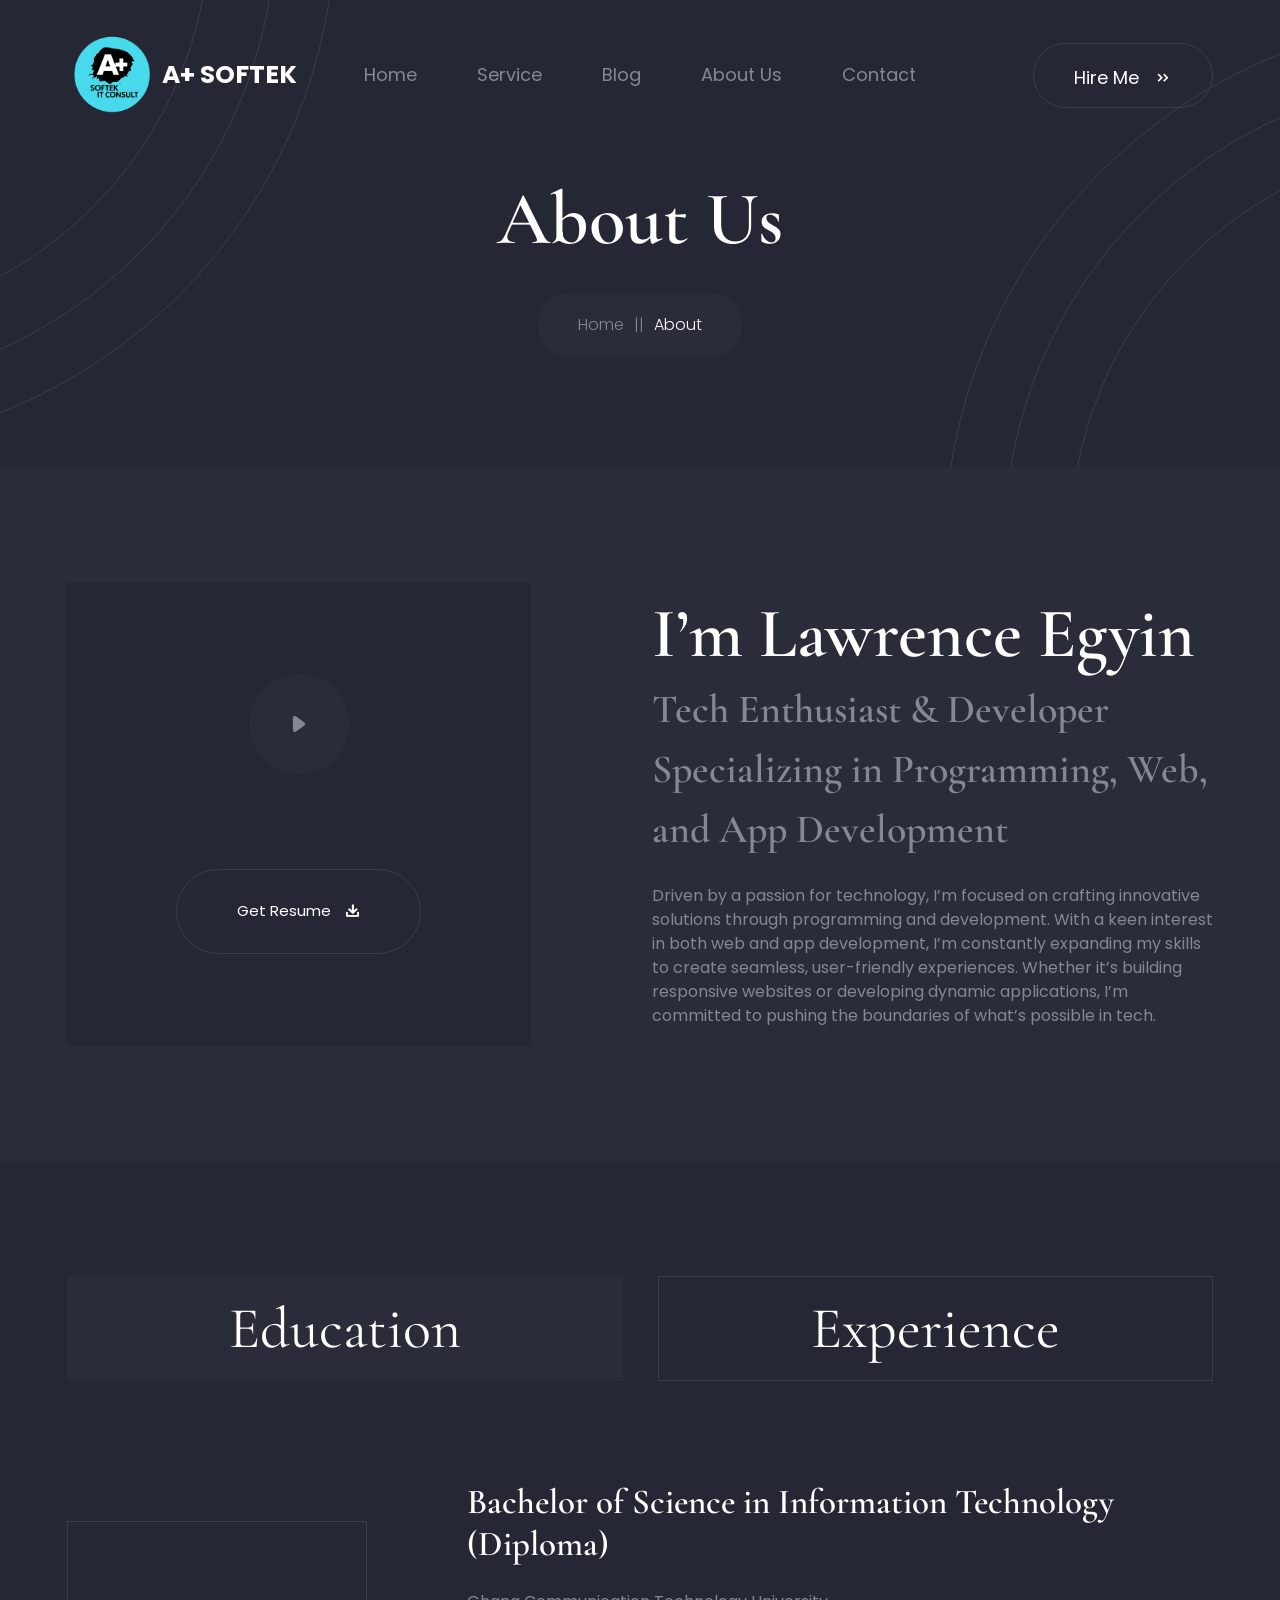
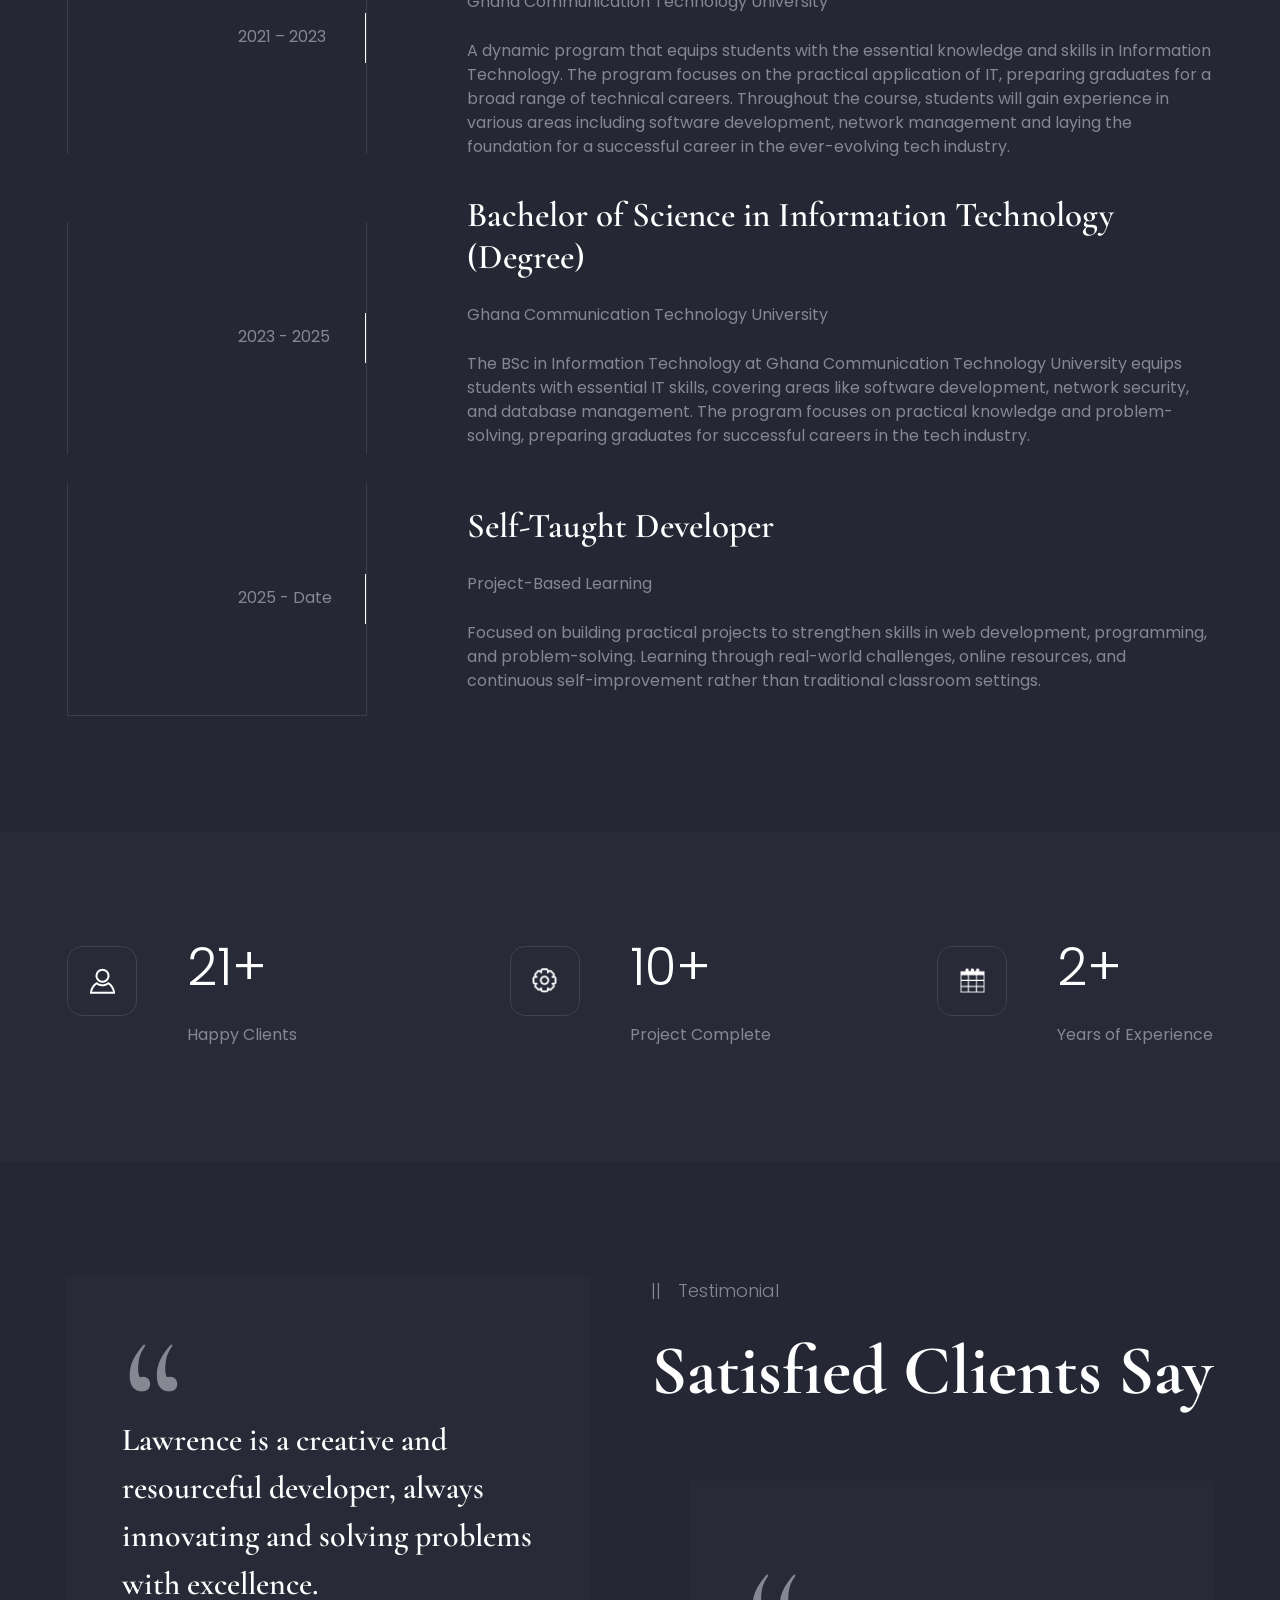
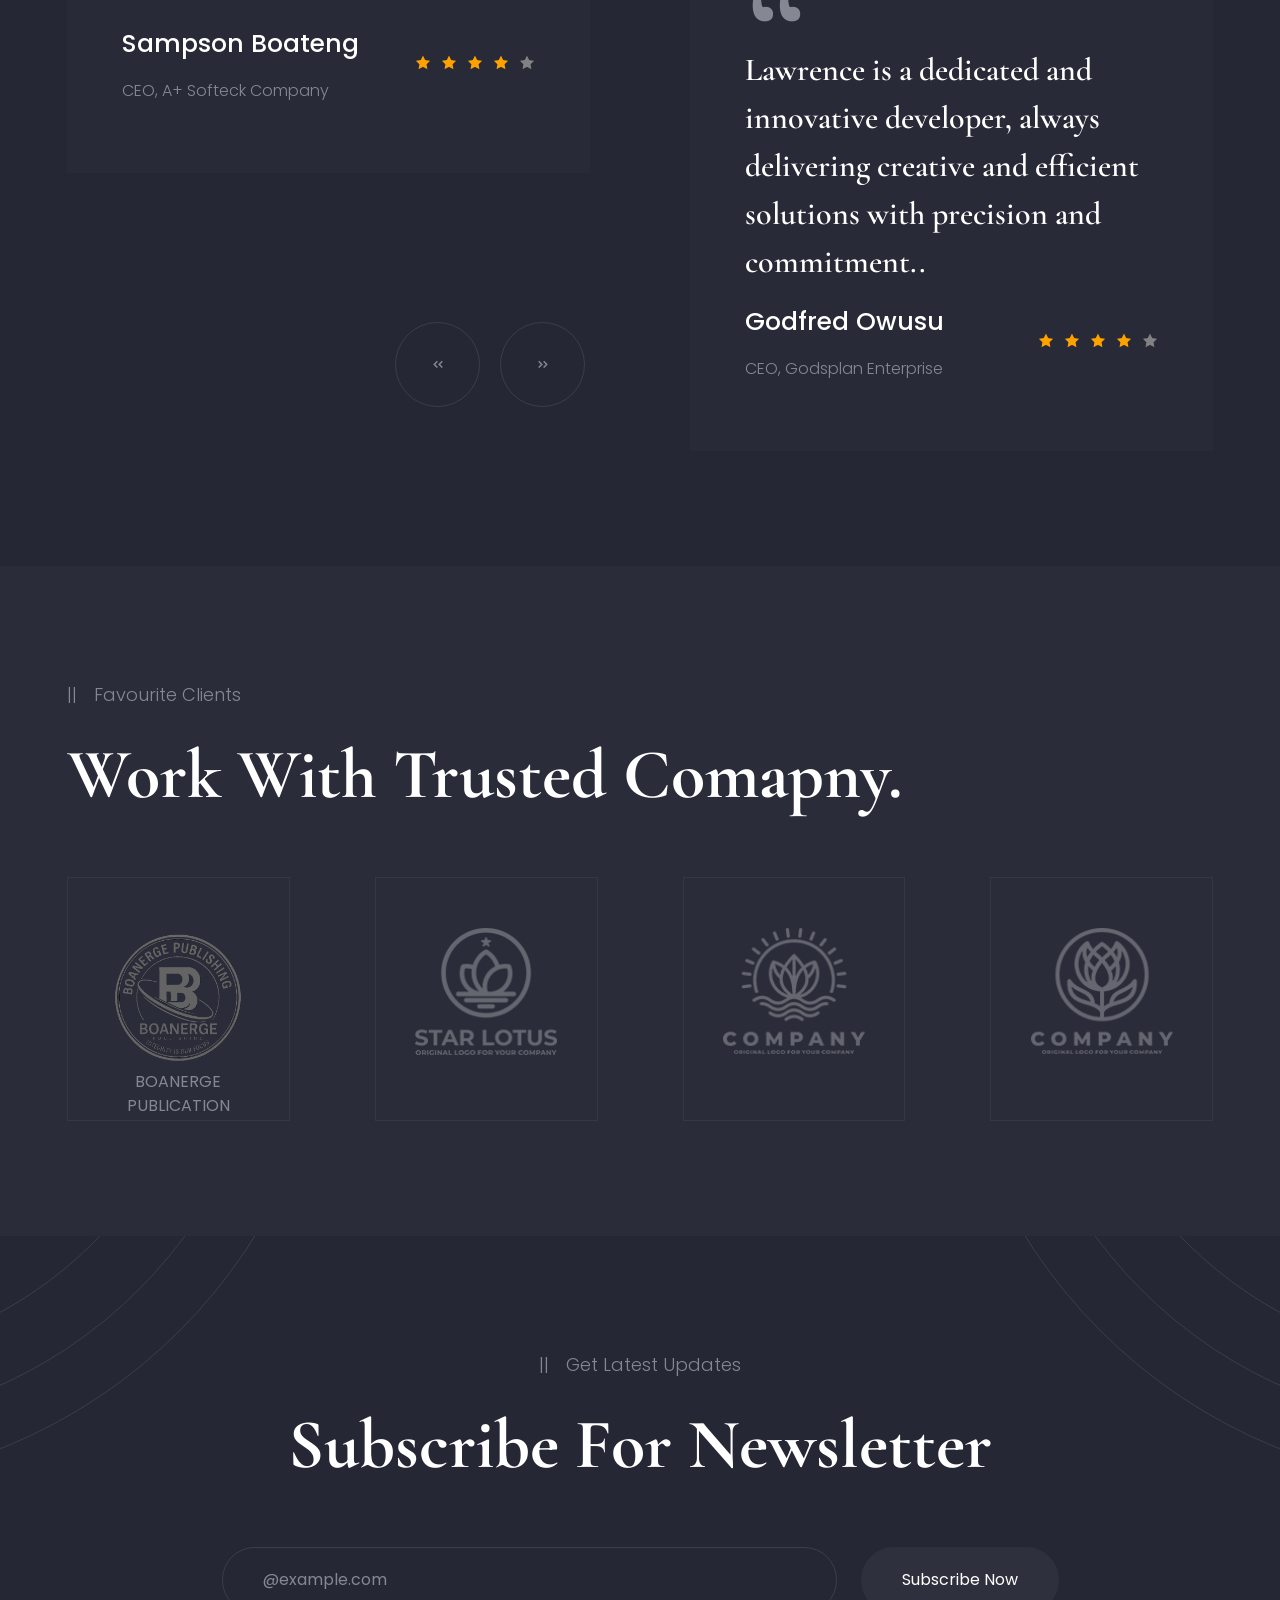
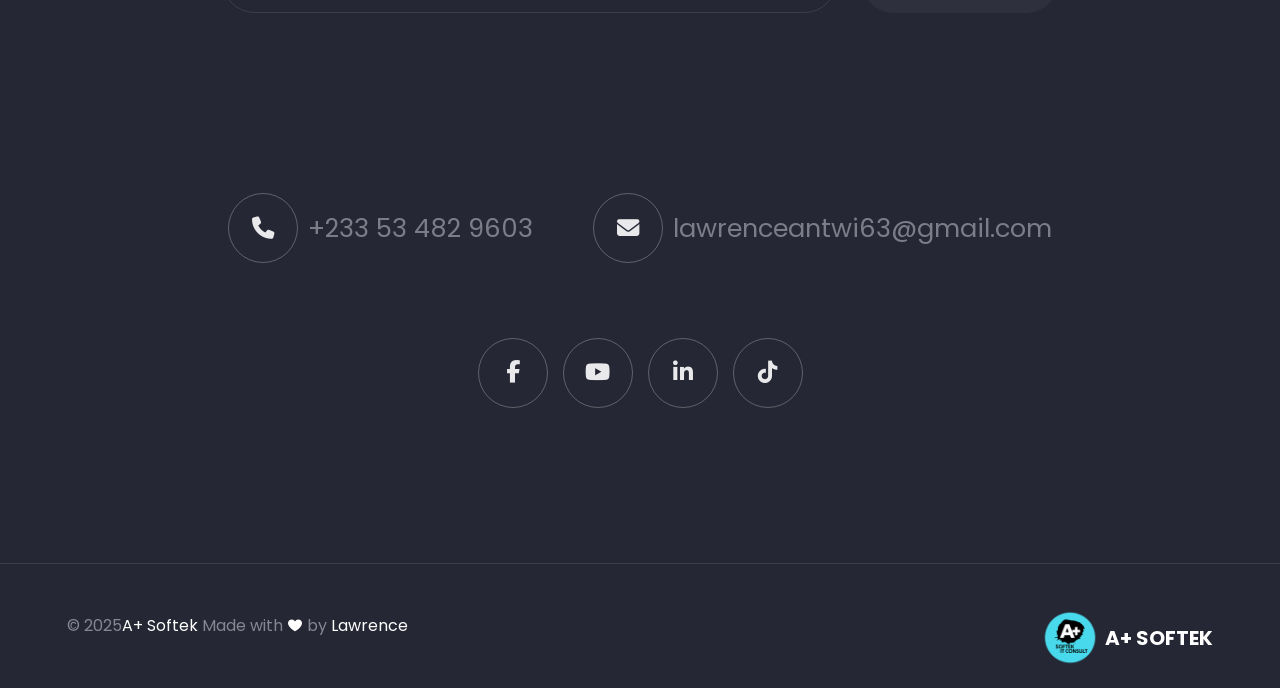
<file: docs/about.html>
<!DOCTYPE html>
<html lang="zxx">

<head>

    <meta charset="UTF-8">
    <meta http-equiv="X-UA-Compatible" content="IE=edge">
    <title>Lendex - Personal Portfolio Bootstrap Template</title>
    <meta name="robots" content="noindex, follow" />
    <meta name="description" content="">
    <meta name="viewport" content="width=device-width, initial-scale=1.0">
    <!-- Favicon -->
    <link rel="shortcut icon" type="image/x-icon" href="assets/images/favicon.ico" />

    <!-- CSS
    ============================================ -->

    <!-- Vendor CSS (Contain Bootstrap, Icon Fonts) -->
    <!-- <link rel="stylesheet" href="assets/css/vendor/bootstrap.min.css" />
    <link rel="stylesheet" href="assets/css/vendor/icofont.min.css" /> -->

    <!-- Plugin CSS (Global Plugins Files) -->
    <!-- <link rel="stylesheet" href="assets/css/plugins/animate.css">
    <link rel="stylesheet" href="assets/css/plugins/swiper-bundle.min.css">
    <link rel="stylesheet" href="assets/css/plugins/venobox.min.css" /> -->

    <!-- Style CSS -->
    <!-- <link rel="stylesheet" href="assets/css/style.css"> -->
    
    <!-- Minify Version -->
    <link rel="stylesheet" href="assets/css/vendor/vendor.min.css">
    <link rel="stylesheet" href="assets/css/plugins/plugins.min.css">
    <link rel="stylesheet" href="assets/css/style.min.css">
    <link rel="stylesheet" href="https://cdnjs.cloudflare.com/ajax/libs/font-awesome/6.5.1/css/all.min.css">
    
    <link rel="stylesheet" href="assets/css/style.css">
    

</head>

<body>

    <main class="main-wrapper">

        <!-- .....:::::: Start Header Section :::::.... -->
        <header class="header-section sticky-header d-none d-lg-block">
            <div class="header-wrapper">
                <div class="container">
                    <div class="row justify-content-between align-items-center">
                        <div class="col">
                            <!-- Start Header Logo and Name -->
                            <div class="header-logo-wrapper" style="display: flex; align-items: center; gap: 5px;">
                                <a href="index.html" class="header-logo">
                                    <img src="assets/images/logo/logo.png" alt="Logo" style="width: 90px; height: auto;">
                                </a>
                                <span class="logo-name" style="font-size: 25px; font-weight: 700; color: white;">A+
                                    SOFTEK</span>
                            </div>
                            <!-- End Header Logo and Name -->
                        </div>
        
        
                        <div class="col-auto">
                            <!-- Start Header Menu -->
                            <ul class="header-nav">
                                <li><a href="index.html">Home</a></li>
                                <li class="has-dropdown">
                                    <a href="service-list.html">Service</a>
                                    <ul class="submenu">
                                        <li><a href="service-list.html">Services</a></li>
                                        <li><a href="service-details.html">Service Details</a></li>
                                    </ul>
                                </li>
                                <li class="has-dropdown">
                                    <a href="blog-list.html">Blog</a>
                                    <ul class="submenu">
                                        <li><a href="blog-details-sidebar-left.html">Our blog</a></li>
                                        <li><a href="blog-details.html">Blog Details</a></li>
                                    </ul>
                                </li>
                                <li><a href="about.html">About Us</a></li>
        
                                <li><a href="contact.html">Contact</a></li>
                            </ul>
                            <!-- End Header Menu -->
                        </div>
                        <div class="col">
                            <div class="header-btn-link text-end">
                                <a href="contact.html" class="btn btn-sm btn-outline-one icon-space-left">Hire Me <i
                                        class="icofont-double-right"></i></a>
                            </div>
                        </div>
                    </div>
                </div>
            </div>
        </header>
        <!-- .....:::::: End Header Section :::::.... -->
        
        <!-- .....:::::: Start Mobile Header Section :::::.... -->
        <div class="mobile-header d-block d-lg-none">
            <div class="container">
                <div class="row align-items-center justify-content-between">
                    <div class="col">
                        <div class="mobile-logo">
                            <img src="assets/images/logo/logo.png" alt="Logo">
                            <span class="logo-name">A+ SOFTEK</span>
                        </div>
        
        
        
                    </div>
        
        
                    <div class="col">
                        <div class="mobile-action-link text-end">
                            <a href="#mobile-menu-offcanvas" class="offcanvas-toggle offside-menu"><i
                                    class="icofont-navigation-menu"></i></a>
        
                        </div>
                    </div>
                </div>
            </div>
        </div>
        <!-- .....:::::: Start MobileHeader Section :::::.... -->
        
        <!--  Start Offcanvas Mobile Menu Section -->
        <div id="mobile-menu-offcanvas" class="offcanvas offcanvas-rightside offcanvas-mobile-menu-section">
            <!-- Start Offcanvas Header -->
            <div class="offcanvas-header text-end">
                <button class="offcanvas-close"><i class="icofont-close-line"></i></button>
            </div>
            <style>
                /* Show and style the close button on screens smaller than 480px */
                @media (max-width: 480px) {
                    .offcanvas-close {
                        display: inline-flex;
                        align-items: center;
                        justify-content: center;
                        background-color: transparent;
                        border: 2px solid #ccc;
                        /* light gray border, change as needed */
                        border-radius: 50%;
                        width: 40px;
                        height: 40px;
                        font-size: 20px;
                        cursor: pointer;
                    }
        
                    .offcanvas-close i {
                        font-size: 20px;
                        color: white;
                        /* icon color */
                    }
                }
            </style>
        
        
            <!-- End Offcanvas Header -->
            <!-- Start Offcanvas Mobile Menu Wrapper -->
            <div class="offcanvas-mobile-menu-wrapper">
                <!-- Start Mobile Menu  -->
                <div class="mobile-menu-bottom">
                    <!-- Start Mobile Menu Nav -->
                    <div class="offcanvas-menu">
                        <ul>
                            <li>
                                <a href="index.html"><span>Home</span></a>
                            </li>
                            <li>
                                <a href="#"><span>Services</span></a>
                                <ul class="mobile-sub-menu">
                                    <li><a href="service-list.html">Service List</a></li>
                                    <li><a href="service-details.html">Service Details</a></li>
                                </ul>
                            </li>
                            <li>
                                <a href="#"><span>Blog</span></a>
                                <ul class="mobile-sub-menu">
        
                                    <li><a href="blog-details-sidebar-left.html">Our blog</a></li>
                                    <li><a href="blog-details.html">Blog Details</a></li>
        
                                </ul>
                            </li>
                            <li>
                                <a href="about.html">About Us</a>
                            </li>
                            <li>
                                <a href="contact.html"><span>Contact</span></a>
                            </li>
                        </ul>
                    </div> <!-- End Mobile Menu Nav -->
                </div> <!-- End Mobile Menu -->
        
                <!-- Start Mobile contact Info -->
                <div class="custom-contact-info text-center">
                    <ul class="social-link">
                        <li><a target="_blank" href="https://wa.me/233534829203"><i class="fab fa-whatsapp"></i></a></li>
                        <li><a target="_blank" href="https://youtube.com/@asoftekitconsult?si=2nksTSydQtCHQztC"><i
                                    class="fab fa-youtube"></i></a></li>
                        <li><a target="_blank" href="https://www.linkedin.com/in/lawrence-antwi-27939a309/"><i
                                    class="fab fa-linkedin-in"></i></a></li>
                        <li><a target="_blank" href="https://www.tiktok.com/@lawrence_dev?_t=ZM-8zpbvRPGFYZ&_r=1"><i
                                    class="fab fa-tiktok"></i></a></li>
                    </ul>
                </div>
        
                <!-- End Mobile contact Info -->
        
            </div> <!-- End Offcanvas Mobile Menu Wrapper -->
        </div>
        <!-- ...:::: End Offcanvas Mobile Menu Section:::... -->
        

        <!-- Offcanvas Overlay -->
        <div class="offcanvas-overlay"></div>

        <!-- ...::: Start Breadcrumb Section :::... -->
        <div class="breadcrumb-section section-bg overflow-hidden pos-relative">
            <div class="breadcrumb-shape-top-left"></div>
            <div class="breadcrumb-shape-bottom-right"></div>
            <div class="breadcrumb-box">
                <div class="container">
                    <div class="row">
                        <div class="col-12">
                            <div class="breadcrumb-content">
                                <h2 class="title">About Us</h2>
                                <ul class="breadcrumb-link">
                                    <li><a href="index.html">Home</a></li>
                                    <li class="active" aria-current="page">About</li>
                                </ul>
                            </div>
                        </div>
                    </div>
                </div>
            </div>
        </div>
        <!-- ...::: End Breadcrumb Section :::... -->

        <!-- ...::: Start Vider Info Display Section :::... -->
        <div class="video-info-display-section section-gap-tb-165">
            <div class="video-info-display-box">
                <div class="container">
                    <div class="video-info-display-wrapper">
                        <div class="row align-items-center">
                            <div class="col-xl-5 col-lg-6 col-md-6 col-sm-8 col-10 offset-1 offset-sm-2 offset-md-3 offset-lg-0">
                                <div class="video-card">
                                    <a class="wave-btn" href="https://youtu.be/MKjhBO2xQzg" data-autoplay="true" data-vbtype="video">
                                        <div class="ripple"><i class="icofont-ui-play"></i></div>
                                    </a>

                                    <a href="#" class="btn btn-xl btn-outline-one icon-space-left">Get Resume <i class="icofont-download"></i></a>
                                </div>
                            </div>
                            <div class="col-xl-6 col-lg-6 col-md-8 offset-md-2 offset-lg-0 offset-xl-1">
                                <div class="video-info-content">
                                    <h2 class="title">I’m Lawrence Egyin</h2>

                                    <h3 class="sub-title">
                                        Tech Enthusiast & Developer
                                        Specializing in Programming, Web, and App Development
                                    </h3>

                                    <p>Driven by a passion for technology, I’m focused on crafting innovative solutions through programming and development.
                                    With a keen interest in both web and app development, I’m constantly expanding my skills to create seamless,
                                    user-friendly experiences. Whether it’s building responsive websites or developing dynamic applications, I’m committed
                                    to pushing the boundaries of what’s possible in tech.</p>
                                </div>
                            </div>
                        </div>
                    </div>
                </div>
            </div>
        </div>
        <!-- ...::: End Vider Info Display Section :::... -->

        <!-- ...::: Start Resume Info Display Section :::... -->
        <div class="resume-info-display-section  section-gap-tb-165 section-bg">
            <div class="resume-info-display-box">
                <div class="container">
                    <div class="row">
                        <div class="col-12">
                            <ul class="resume-tab nav">
                                <li class="nav-item">
                                    <button class="nav-link active" data-bs-toggle="tab" data-bs-target="#education-tab">Education</button>
                                </li>
                                <li class="nav-item">
                                    <button class="nav-link" data-bs-toggle="tab" data-bs-target="#experience-tab">Experience</button>
                                </li>
                            </ul>
                        </div>
                    </div>
                    <div class="resume-info-display-wrapper">
                        <div class="row">
                            <div class="col-12">
                                <div class="tab-content" id="myTabContent">
                                    <div class="tab-pane fade show active" id="education-tab" role="tabpanel">
                                        <ul class="resume-list">
                                            <!-- Start Resume Tab List Single Item -->
                                            <li class="resume-tab-list-single-item">
                                                <div class="content">
                                                    <div class="left">
                                                        <span class="year">2021 – 2023</span>
                                                    </div>
                                                    <div class="right">
                                                        <h3 class="title">Bachelor of Science in Information Technology (Diploma)</h3>
                                                        <span class="institute-name">Ghana Communication Technology University</span>
                                                        <p>A dynamic program that equips students with the essential knowledge and skills in Information Technology. The program
                                                        focuses on the practical application of IT, preparing graduates for a broad range of technical careers. Throughout the
                                                        course, students will gain experience in various areas including software development, network management and
                                                        laying the foundation for a successful career in the ever-evolving tech industry.</p>
                                                    </div>
                                                </div>
                                            </li>
                                            <!-- End Resume Tab List Single Item -->
                                            <!-- Start Resume Tab List Single Item -->
                                            <li class="resume-tab-list-single-item">
                                                <div class="content">
                                                    <div class="left">
                                                        <span class="year">2023 - 2025</span>
                                                    </div>
                                                    <div class="right">
                                                        <h3 class="title">Bachelor of Science in Information Technology (Degree)</h3>
                                                        <span class="institute-name">Ghana Communication Technology University</span>
                                                        <p>The BSc in Information Technology at Ghana Communication Technology University equips students with essential IT skills,
                                                        covering areas like software development, network security, and database management. The program focuses on practical
                                                        knowledge and problem-solving, preparing graduates for successful careers in the tech industry.</p>
                                                    </div>
                                                </div>
                                            </li>
                                            <!-- End Resume Tab List Single Item -->
                                            <!-- Start Resume Tab List Single Item -->
                                        <li class="resume-tab-list-single-item">
                                            <div class="content">
                                                <div class="left">
                                                    <span class="year">2025 - Date</span>
                                                </div>
                                                <div class="right">
                                                    <h3 class="title">Self-Taught Developer</h3>
                                                    <span class="institute-name">Project-Based Learning</span>
                                                    <p>Focused on building practical projects to strengthen skills in web development, programming, and
                                                        problem-solving. Learning through real-world challenges, online resources, and continuous
                                                        self-improvement rather than traditional classroom settings.</p>
                                                </div>
                                            </div>
                                        </li>

                                            <!-- End Resume Tab List Single Item -->
                                        </ul>
                                    </div>
                                    <div class="tab-pane fade" id="experience-tab" role="tabpanel">
                                        <ul class="resume-list">
                                            <!-- Start Resume Tab List Single Item -->
                                            <li class="resume-tab-list-single-item">
                                                <div class="content">
                                                    <div class="left">
                                                        <span class="year">2024 - 2025</span>
                                                    </div>
                                                    <div class="right">
                                                        <h3 class="title">Software Engineer Intern</h3>
                                                        <span class="institute-name">Tech Innovations Ltd, Accra</span>
                                                        <p>During my internship at Tech Innovations, I worked on the development of web applications using JavaScript and Python,
                                                        contributing to the design and implementation of key features that improved the user experience. I collaborated with the
                                                        engineering team to troubleshoot and debug existing systems and was involved in the integration of new APIs, enhancing
                                                        the overall functionality of client solutions.</p>
                                                    </div>
                                                </div>
                                            </li>
                                            <!-- End Resume Tab List Single Item -->
                                            <!-- Start Resume Tab List Single Item -->
                                            <li class="resume-tab-list-single-item">
                                                <div class="content">
                                                    <div class="left">
                                                        <span class="year">2025</span>
                                                    </div>
                                                    <div class="right">
                                                        <h3 class="title">Junior Web Developer</h3>
                                                        <span class="institute-name">Dev Solutions, Accra</span>
                                                        <p>During my time at Dev Solutions, I contributed to various web development projects, focusing on front-end technologies such as HTML, CSS, and JavaScript. I collaborated with designers to create responsive and user-friendly interfaces, ensuring a seamless user experience across devices. Additionally, I participated in code reviews and contributed to the overall improvement of the development process.</p>
                                                    </div>
                                                </div>
                                            </li>
                                            <!-- End Resume Tab List Single Item -->
                                            <!-- Start Resume Tab List Single Item -->
                                            <li class="resume-tab-list-single-item">
                                                <div class="content">
                                                    <div class="left">
                                                        <span class="year">2025</span>
                                                    </div>
                                                    <div class="right">
                                                        <h3 class="title">Senior Web Developer</h3>
                                                        <span class="institute-name">A+ Softek IT Consult</span>
                                                        <p>
                                                            Led web development projects, creating responsive and user-friendly websites. Collaborated with teams to deliver
                                                            efficient solutions and enhance client satisfaction.
                                                        </p>

                                                    </div>
                                                </div>
                                            </li>
                                            <!-- End Resume Tab List Single Item -->
                                        </ul>
                                    </div>
                                </div>
                            </div>
                        </div>
                    </div>
                </div>
            </div>
        </div>
        <!-- ...::: End Resume Info Display Section :::... -->

        <!-- ...::: Start Counter Display Section :::... -->
        <div class="counter-display-section section-gap-tb-165 section-bg-2">
            <div class="counter-display-wrapper">
                <div class="container">
                    <div class="row justify-content-center justify-content-sm-start">
                        <div class="d-block d-md-flex justify-content-md-start col-12 col-sm-4 col-md-4">
                            <!-- Start Counterup Single Item -->
                            <div class="counterup-single-item">
                                <div class="icon">
                                    <img src="assets/images/icon/counterup-icon-1.png" alt="">
                                </div>
                                <div class="content">
                                    <h2 class="number"><span class="counter">25</span>+</h2>
                                    <span class="text">Happy Clients</span>
                                </div>
                            </div>
                            <!-- End Counterup Single Item -->
                        </div>
                        <div class="d-block d-md-flex justify-content-md-center col-12 col-sm-4 col-md-4">
                            <!-- Start Counterup Single Item -->
                            <div class="counterup-single-item">
                                <div class="icon">
                                    <img src="assets/images/icon/counterup-icon-2.png" alt="">
                                </div>
                                <div class="content">
                                    <h2 class="number"><span class="counter">12</span>+</h2>
                                    <span class="text">Project Complete</span>
                                </div>
                            </div>
                            <!-- End Counterup Single Item -->
                        </div>
                        <div class="d-block d-md-flex justify-content-md-end col-12 col-sm-4 col-md-4">
                            <!-- Start Counterup Single Item -->
                            <div class="counterup-single-item">
                                <div class="icon">
                                    <img src="assets/images/icon/counterup-icon-3.png" alt="">
                                </div>
                                <div class="content">
                                    <h2 class="number"><span class="counter">3</span>+</h2>
                                    <span class="text">Years of Experience</span>
                                </div>
                            </div>
        
        
                            <!-- End Counterup Single Item -->
                        </div>
                    </div>
                </div>
            </div>
        </div>
        <!-- ...::: End Counter Display Section :::... -->


        <!-- ...::: Start Testimonial Display Section :::... -->
        <div class="testimonial-display-section section-gap-tb-165 section-bg">
            <div class="testimonial-display-box d-flex flex-column align-items-center d-xl-block pos-relative">
                <div class="container overflow-hidden">
                    <div class="row">
                        <div class="col d-xl-flex justify-content-xl-end">
                            <!-- Start Section Content -->
                            <div class="section-content pos-relative" data-aos="fade-up" data-aos-delay="0">
                                <span class="section-tag">Testimonial</span>
                                <h2 class="section-title">Satisfied Clients Say</h2>
                            </div>
                            <!-- End Section Content -->
                        </div>
                    </div>
        
                    <div class="testimonial-display-wrapper">
                        <div class="row">
                            <div class="col-12">
                                <div class="testimonial-display-slider">
                                    <!-- Swiper -->
                                    <div class="swiper-container">
                                        <div class="swiper-wrapper">
                                            <!-- Start testimonial Slider Single Item -->
                                            <div class="testimonial-slider-single-item swiper-slide" data-aos="fade-right"
                                                data-aos-delay="150">
                                                <div class="inner-shape inner-shape-top-right"></div>
                                                <div class="content">
                                                    <span class="icon">“</span>
                                                    <p class="text">Lawrence is a creative and resourceful developer,
                                                        always innovating and solving problems with excellence.</p>
                                                    <div class="info">
                                                        <div class="author">
                                                            <h4 class="name">Sampson Boateng</h4>
                                                            <span class="designation">CEO, A+ Softeck Company</span>
                                                        </div>
                                                        <ul class="review">
                                                            <li class="fill"><i class="icofont-star"></i></li>
                                                            <li class="fill"><i class="icofont-star"></i></li>
                                                            <li class="fill"><i class="icofont-star"></i></li>
                                                            <li class="fill"><i class="icofont-star"></i></li>
                                                            <li class="blank"><i class="icofont-star"></i></li>
                                                        </ul>
                                                    </div>
                                                </div>
                                            </div>
                                            <!-- End testimonial Slider Single Item -->
                                            <!-- Start testimonial Slider Single Item -->
                                            <div class="testimonial-slider-single-item swiper-slide" data-aos="fade-left"
                                                data-aos-delay="300">
                                                <div class="inner-shape inner-shape-top-right"></div>
                                                <div class="content">
                                                    <span class="icon">“</span>
                                                    <p class="text">Lawrence is a dedicated and innovative developer,
                                                        always delivering creative and efficient solutions with precision and
                                                        commitment..
                                                    </p>
                                                    <div class="info">
                                                        <div class="author">
                                                            <h4 class="name">Godfred Owusu</h4>
                                                            <span class="designation">CEO, Godsplan Enterprise</span>
                                                        </div>
                                                        <ul class="review">
                                                            <li class="fill"><i class="icofont-star"></i></li>
                                                            <li class="fill"><i class="icofont-star"></i></li>
                                                            <li class="fill"><i class="icofont-star"></i></li>
                                                            <li class="fill"><i class="icofont-star"></i></li>
                                                            <li class="blank"><i class="icofont-star"></i></li>
                                                        </ul>
                                                    </div>
                                                </div>
                                            </div>
                                            <!-- End testimonial Slider Single Item -->
                                            <!-- Start testimonial Slider Single Item -->
                                            <div class="testimonial-slider-single-item swiper-slide">
                                                <div class="inner-shape inner-shape-top-right"></div>
                                                <div class="content">
                                                    <span class="icon">“</span>
                                                    <p class="text">"Lawrence delivered beyond expectations. His creativity,
                                                        precision, and commitment were top-notch. I'd
                                                        trust him again without a doubt."</p>
        
                                                    <div class="info">
                                                        <div class="author">
                                                            <h4 class="name">Samuel Adjei</h4>
                                                            <span class="designation">Project Manager</span>
                                                        </div>
                                                        <ul class="review">
                                                            <li class="fill"><i class="icofont-star"></i></li>
                                                            <li class="fill"><i class="icofont-star"></i></li>
                                                            <li class="fill"><i class="icofont-star"></i></li>
                                                            <li class="fill"><i class="icofont-star"></i></li>
                                                            <li class="blank"><i class="icofont-star"></i></li>
                                                        </ul>
                                                    </div>
                                                </div>
                                            </div>
                                            <!-- End testimonial Slider Single Item -->
                                        </div>
                                    </div>
                                </div>
                            </div>
                        </div>
                    </div>
                </div>
                <div class="default-nav-style mt-5 mt-xl-0">
                    <!-- If we need navigation buttons -->
                    <div class="slider-button button-prev"><i class="icofont-double-left"></i></div>
                    <div class="slider-button button-next"><i class="icofont-double-right"></i></div>
                </div>
            </div>
        </div>
        <!-- ...::: End Testimonial Display Section :::... -->

        

        

        <!-- ...::: Start Company Logo Display Section :::... -->
        <div class="company-logo-display    section-gap-tb-165">
            <div class="company-logo-display-box">
                <div class="container">
                    <div class="row">
                        <div class="col">
                            <!-- Start Section Content -->
                            <div class="section-content pos-relative">
                                <span class="section-tag">Favourite Clients</span>
                                <h2 class="section-title">Work With Trusted Comapny.</h2>
                            </div>
                            <!-- End Section Content -->
                        </div>
                    </div>

                    <div class="company-logo-display-wrapper">
                        <div class="row">
                            <div class="col">
                                <div class="company-logo-display-slider">
                                    <!-- Slider main container -->
                                    <div class="swiper-container">
                                        <!-- Additional required wrapper -->
                                        <div class="swiper-wrapper">
                                            <!-- Start Company Logo Slider Single Item -->
                                            <div class="company-logo-single-item swiper-slide">
                                                <a href="#" class="image">
                                                    <img src="assets/images/company-logo/boanerge2.PNG" alt="">
                                                    <img src="assets\images\company-logo\boanerge.png" alt="">
                                                    <p>BOANERGE PUBLICATION</p>
                                                </a>
                                            </div>
                                            <!-- End Company Logo Slider Single Item -->
                                            <!-- Start Company Logo Slider Single Item -->
                                            <div class="company-logo-single-item swiper-slide">
                                                <a href="#" class="image">
                                                    <img src="assets/images/company-logo/company-logo-2.png" alt="">
                                                    <img src="assets/images/company-logo/2.png" alt="">
                                                </a>
                                            </div>
                                            <!-- End Company Logo Slider Single Item -->
                                            <!-- Start Company Logo Slider Single Item -->
                                            <div class="company-logo-single-item swiper-slide">
                                                <a href="#" class="image">
                                                    <img src="assets/images/company-logo/company-logo-3.png" alt="">
                                                    <img src="assets/images/company-logo/3.png" alt="">
                                                </a>
                                            </div>
                                            <!-- End Company Logo Slider Single Item -->
                                            <!-- Start Company Logo Slider Single Item -->
                                            <div class="company-logo-single-item swiper-slide">
                                                <a href="#" class="image">
                                                    <img src="assets/images/company-logo/company-logo-4.png" alt="">
                                                    <img src="assets/images/company-logo/4.png" alt="">
                                                </a>
                                            </div>
                                            <!-- End Company Logo Slider Single Item -->
                                        </div>
                                    </div>
                                </div>
                            </div>
                        </div>
                    </div>
                </div>
            </div>
        </div>
        <!-- ...::: End Company Logo Display Section :::... -->

        <!-- ...::: Start Footer Section :::... -->
        <footer class="footer-section section-bg overflow-hidden pos-relative">
            <div class="footer-inner-shape-top-left"></div>
            <div class="footer-inner-shape-top-right"></div>
            <div class="footer-section-top section-gap-t-165">
                <div class="container">
                    <div class="row">
                        <div class="col-12">
                            <!-- Start Section Content -->
                            <div class="section-content pos-relative text-center">
                                <span class="section-tag" data-aos="fade-up" data-aos-delay="0">Get Latest Updates</span>
                                <h2 class="section-title" data-aos="fade-up" data-aos-delay="100">Subscribe For Newsletter</h2>
                            </div>
                            <!-- End Section Content -->
                        </div>
                    </div>
                    <div class="footer-top-wrapper text-center">
                        <div class="row">
                            <div class="col-12" data-aos="fade-up" data-aos-delay="200">
                                <form action="#" class="footer-newsletter">
                                    <input type="email" placeholder="@example.com">
                                    <button class="submit-btn" type="submit">Subscribe Now</button>
                                </form>
                            </div>
                        </div>
                    </div>
                </div>
            </div>
            <div class="footer-center section-gap-tb-165">
                <div class="container">
        
                    <div class="contact-row">
                        <!-- Phone -->
                        <div class="contact-item" data-aos="fade-up" data-aos-delay="300">
                            <div class="icon-circle">
                                <i class="fa fa-phone"></i>
                            </div>
                            <span><a href="tel:+233534829603" class="contact-link">+233 53 482 9603</a></span>
                        </div>
        
                        <!-- Email -->
                        <div class="contact-item" data-aos="fade-up" data-aos-delay="400">
                            <div class="icon-circle">
                                <i class="fa fa-envelope"></i>
                            </div>
                            <span><a href="mailto:lawrenceantwi63@gmail.com"
                                    class="contact-link">lawrenceantwi63@gmail.com</a></span>
                        </div>
        
                        <!-- Social Icons -->
                        <div class="contact-item" data-aos="fade-up" data-aos-delay="500">
                           <div class="social-icons">
                                <div class="icon-circle">
                                    <a href="" target="_blank">
                                        <i class="fab fa-facebook-f"></i>
                                    </a>
                                </div>
                                <div class="icon-circle">
                                    <a href="https://youtube.com/@asoftekitconsult?si=2nksTSydQtCHQztC" target="_blank">
                                        <i class="fab fa-youtube"></i>
                                    </a>
                                </div>
                                <div class="icon-circle">
                                    <a href="https://www.linkedin.com/in/lawrence-antwi-27939a309/" target="_blank">
                                        <i class="fab fa-linkedin-in"></i>
                                    </a>
                                </div>
                                <div class="icon-circle">
                                    <a href="https://www.tiktok.com/@lawrence_dev?_t=ZM-8zpbvRPGFYZ&_r=1" target="_blank">
                                        <i class="fab fa-tiktok"></i>
                                    </a>
                                </div>
                            </div>
                        </div>
                    </div>
        
        
        
        
        
                </div>
            </div>
            <div class="footer-bottom">
                <div class="container">
                    <div
                        class="row justify-content-center justify-content-md-between align-items-center flex-column-reverse flex-md-row">
                        <div class="col-auto">
                            <div class="footer-copyright">
                                <p class="copyright-text">&copy; 2025<a href="index.html">A+ Softek</a> Made with <i
                                        class="icofont-heart"></i> by <a href="" target="_blank">Lawrence</a> </p>
                            </div>
                        </div>
                        <div class="col-auto">
                            <a href="index.html" class="footer-logo">
                                <div class="custom-header-branding" style="display: flex; align-items: center; gap: 5px;">
                                    <a href="index.html" class="header-logo">
                                        <img src="assets/images/logo/logo.png" alt="Logo" style="width: 60px; height: auto;">
                                    </a>
                                    <span class="logo-name" style="font-size: 20px; font-weight: 700; color: white;">A+
                                        SOFTEK</span>
                                </div>
        
                            </a>
                        </div>
                    </div>
                </div>
            </div>
        </footer>
        <!-- ...::: End Footer Section :::... -->

        

        <!-- material-scrolltop button -->
        <button class="material-scrolltop" type="button"></button>
    </main>

    <!-- Global Vendor, plugins JS -->

    <!-- JS Files
    ============================================ -->
    <!-- Global Vendor, plugins JS -->

    <!-- Vendor JS -->
    <!-- <script src="assets/js/vendor/modernizr-3.11.2.min.js"></script>
    <script src="assets/js/vendor/jquery-3.6.0.min.js"></script>
    <script src="assets/js/vendor/jquery-migrate-3.3.2.min.js"></script>
    <script src="assets/js/vendor/bootstrap.bundle.min.js"></script> -->
    
    <!--Plugins JS-->
    <!-- <script src="assets/js/plugins/swiper-bundle.min.js"></script>
    <script src="assets/js/plugins/jquery.appear.min.js"></script>
    <script src="assets/js/plugins/venobox.min.js"></script>
    <script src="assets/js/plugins/jquery.waypoints.js"></script>
    <script src="assets/js/plugins/images-loaded.min.js"></script>
    <script src="assets/js/plugins/isotope.pkgd.min.js"></script>
    <script src="assets/js/plugins/counter.js"></script>
    <script src="assets/js/plugins/ajax-mail.js"></script>
    <script src="assets/js/plugins/material-scrolltop.js"></script> -->

    <!-- Minify Version -->
    <script src="assets/js/vendor.min.js"></script>
    <script src="assets/js/plugins.min.js"></script>

    <!--Main JS (Common Activation Codes)-->
    <script src="assets/js/main.js"></script>

</body>

</html>
</file>
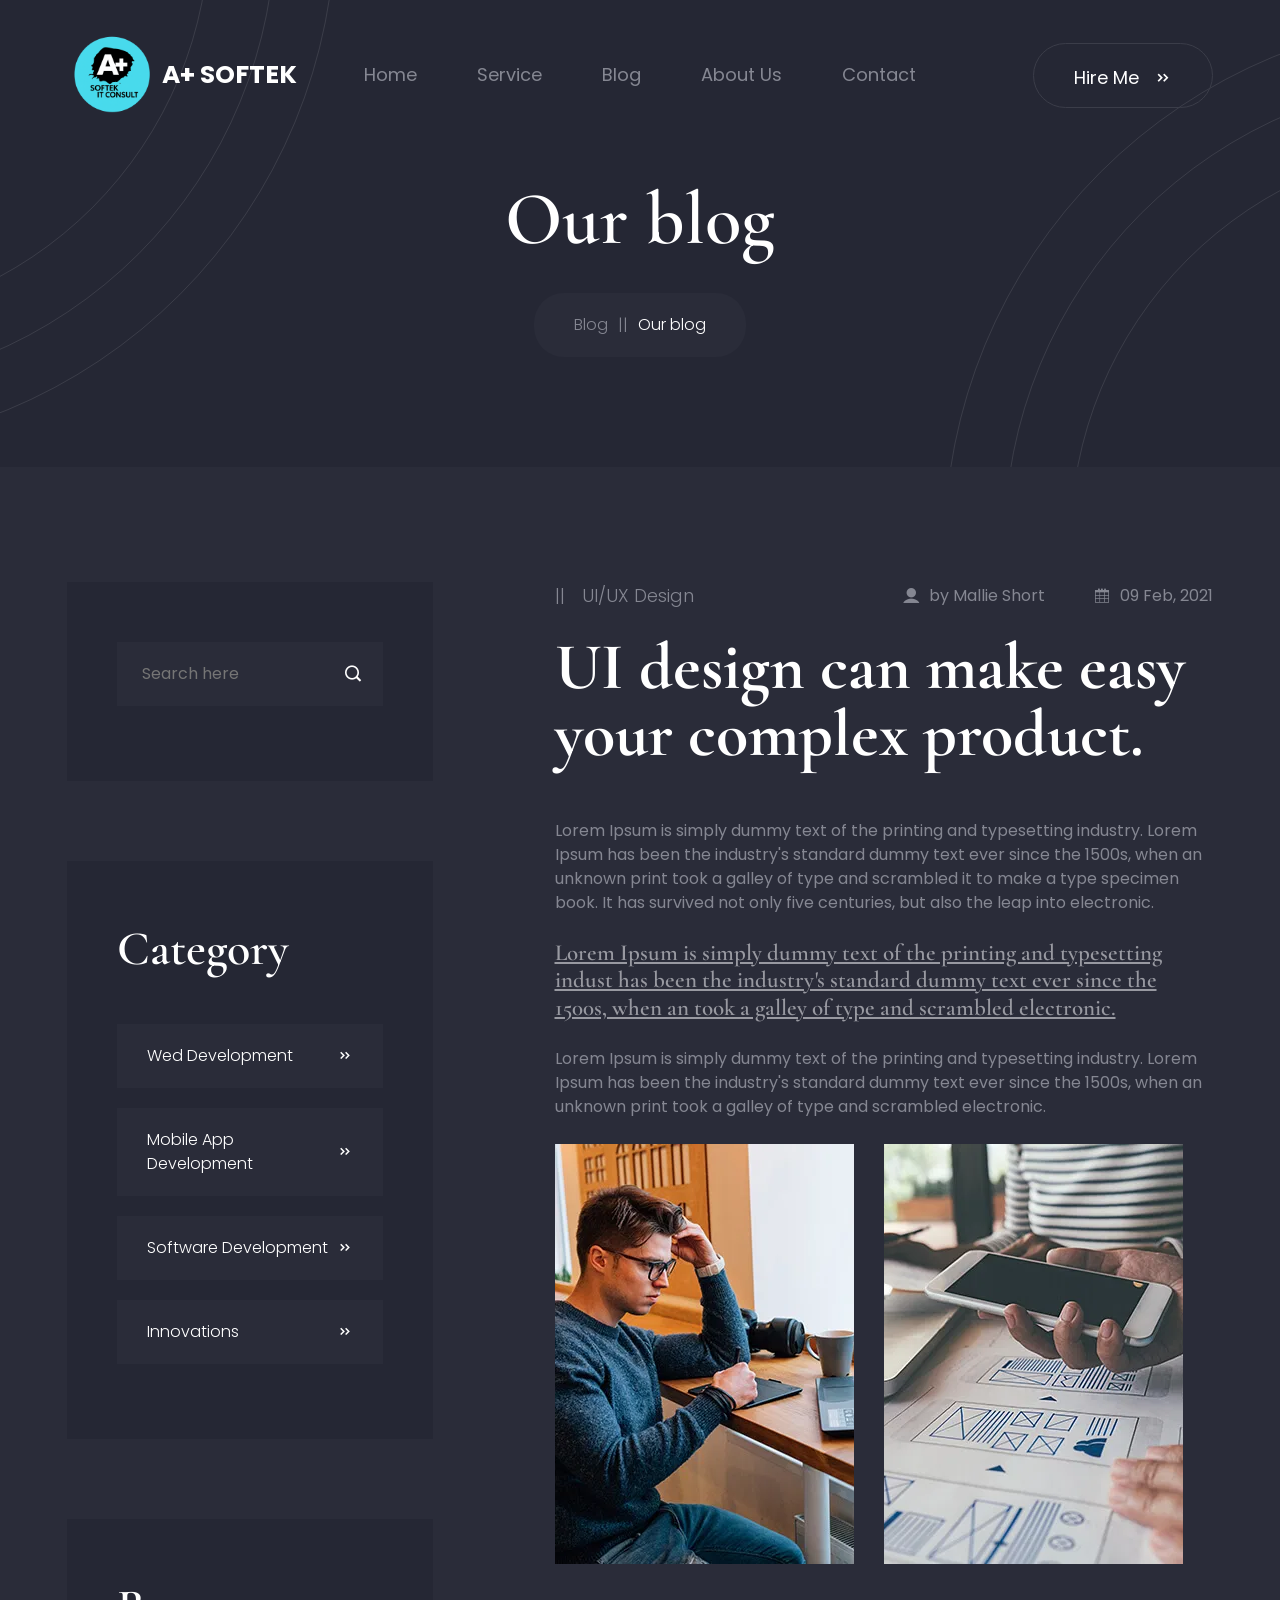
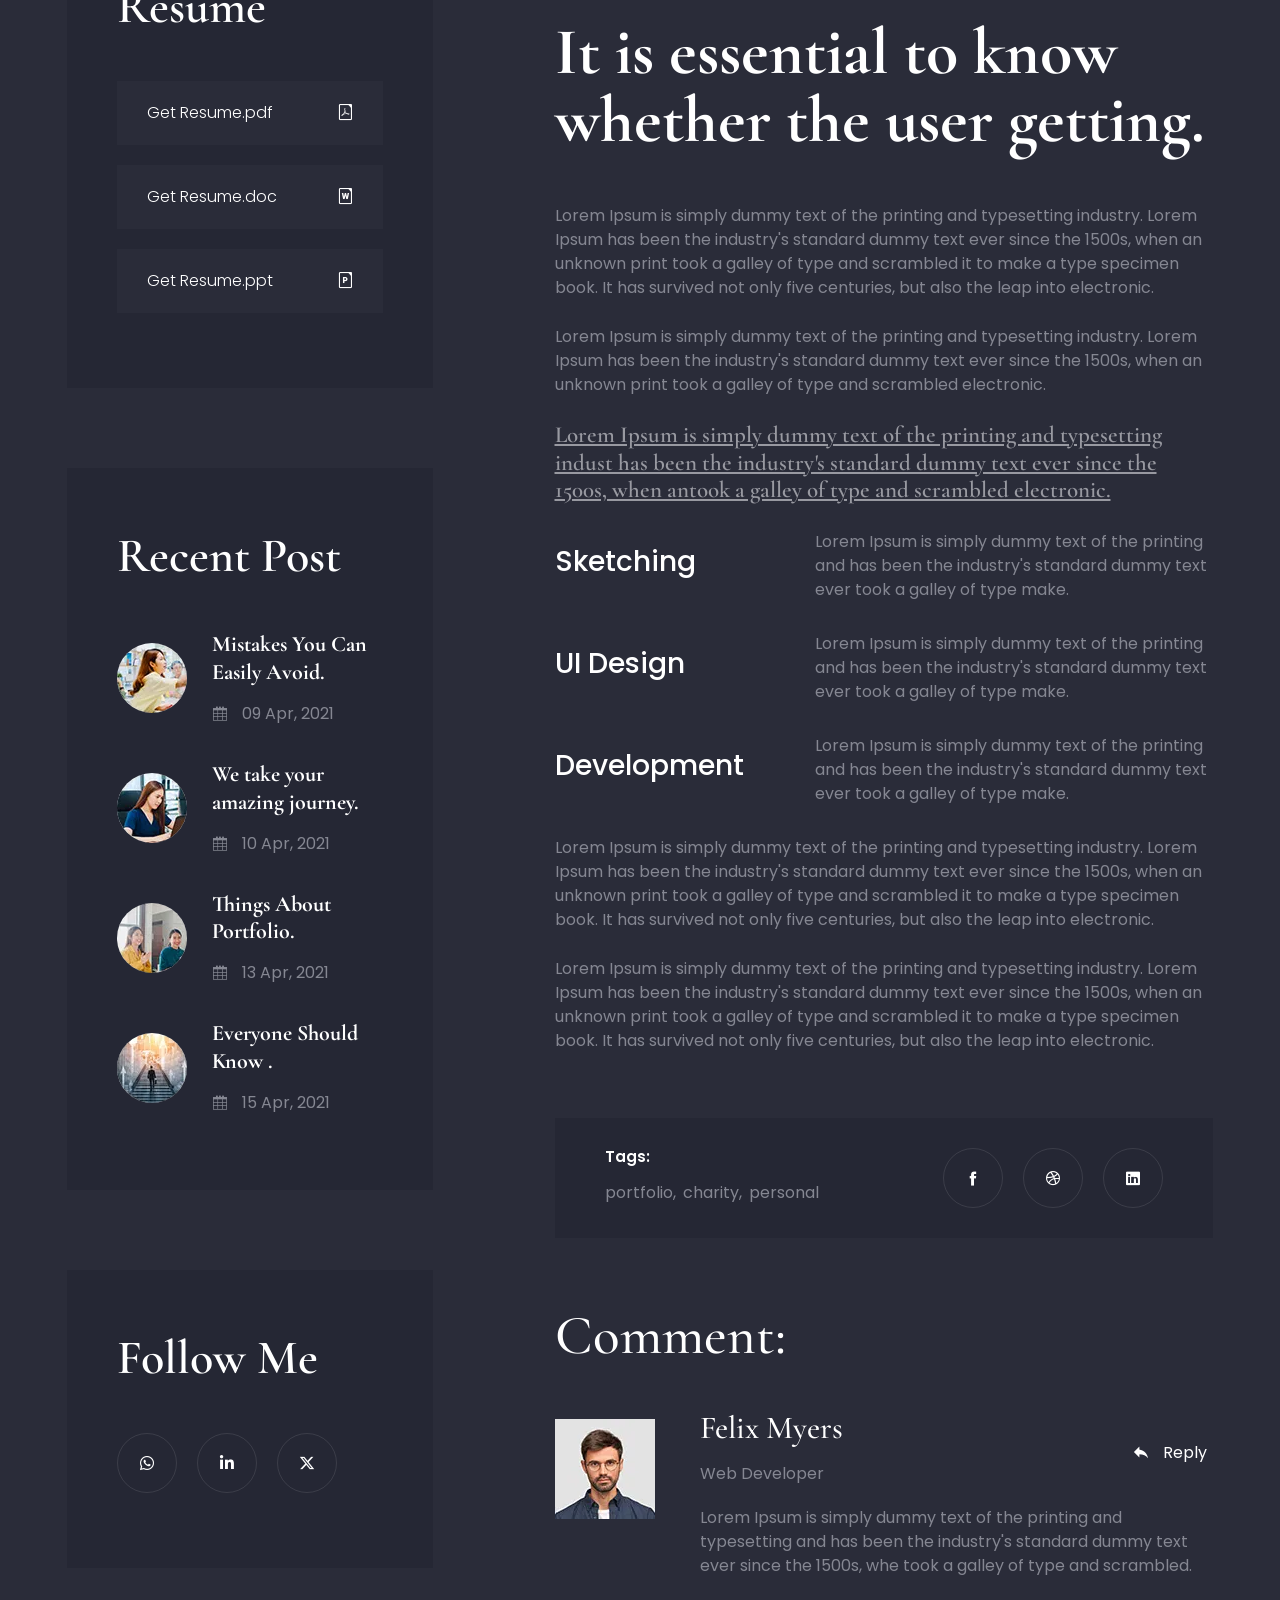
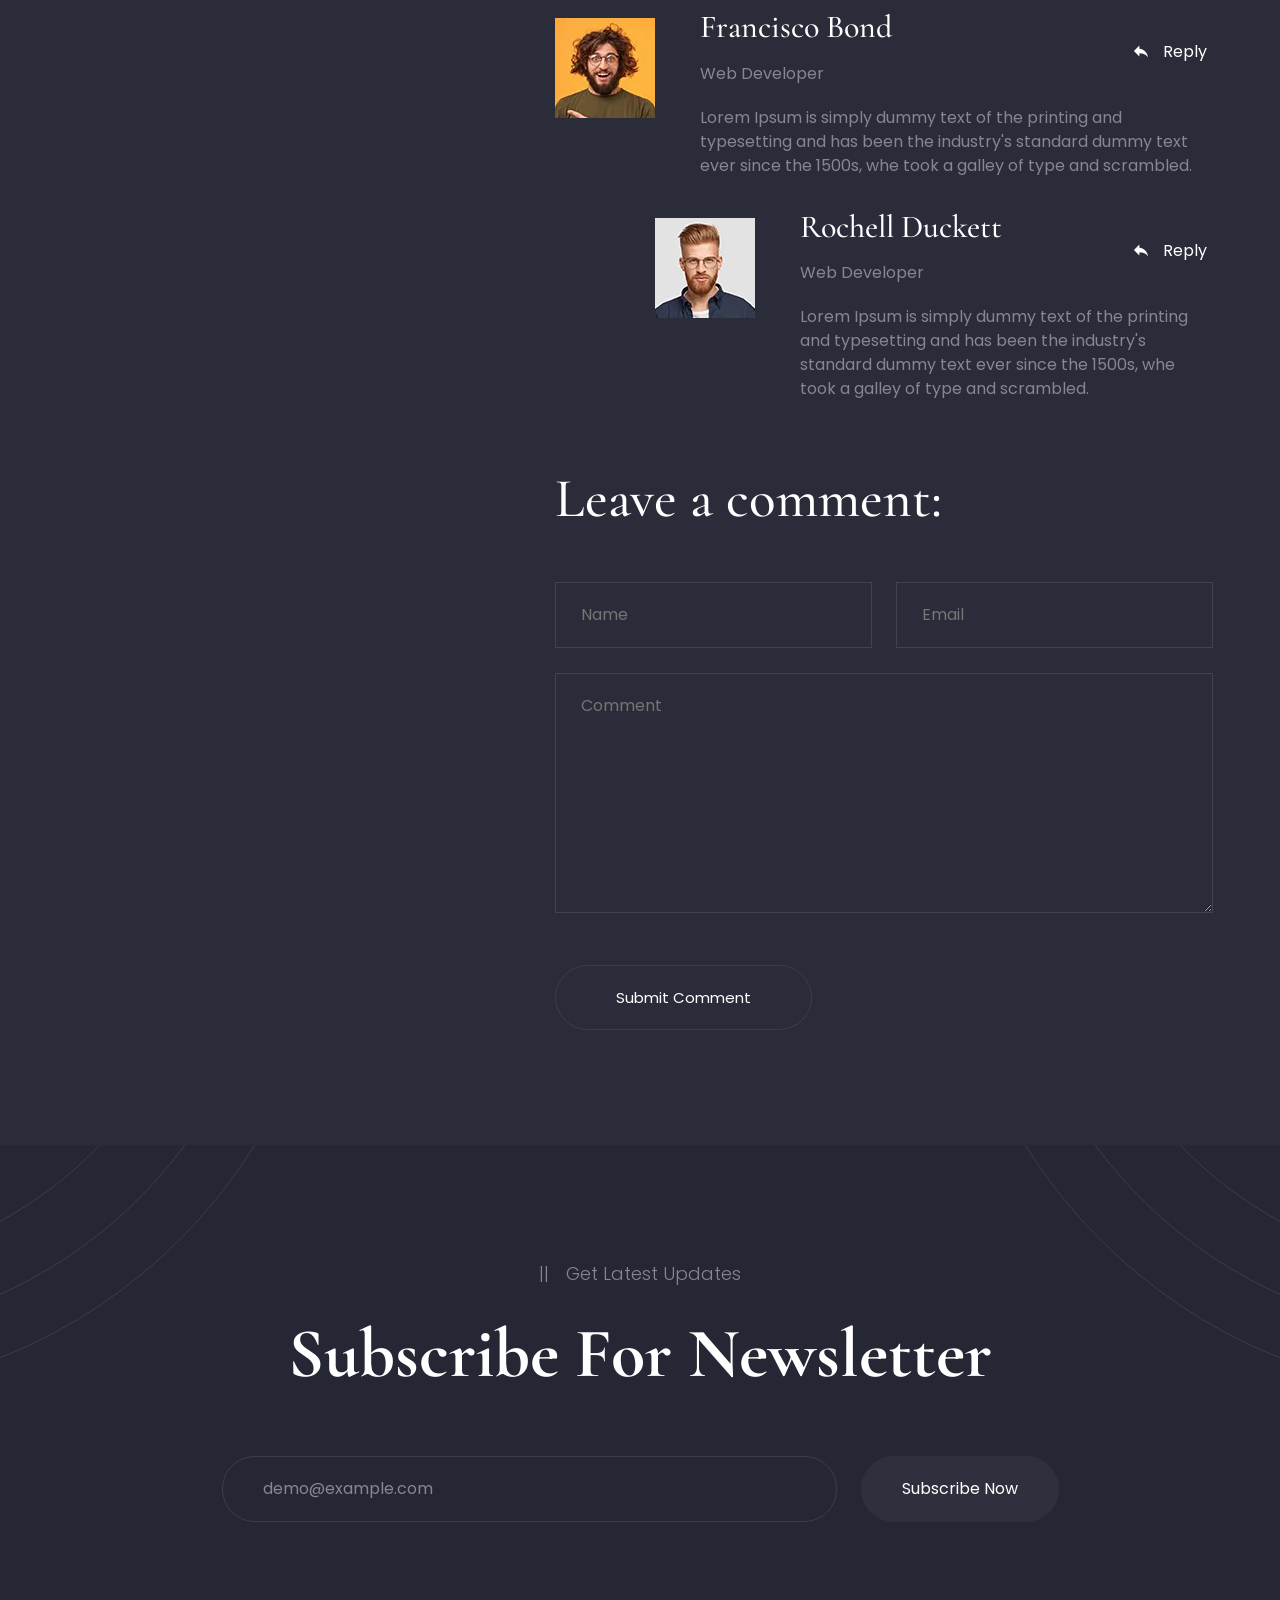
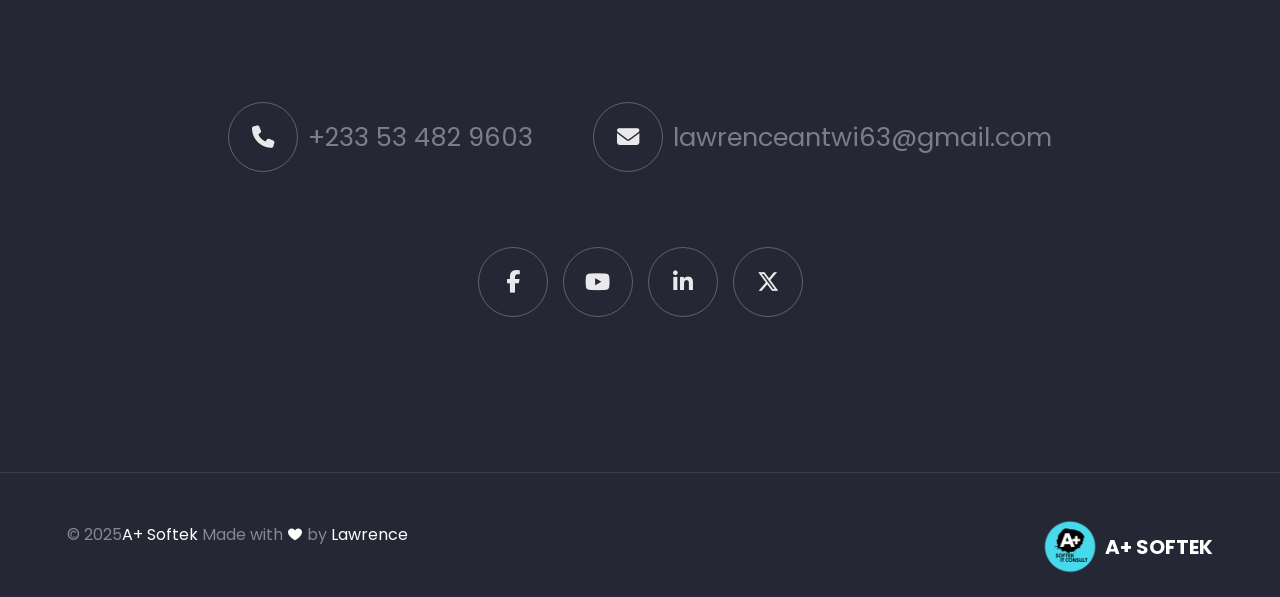
<file: docs/blog-details-sidebar-left.html>
<!DOCTYPE html>
<html lang="zxx">

<head>

    <meta charset="UTF-8">
    <meta http-equiv="X-UA-Compatible" content="IE=edge">
    <title>My Portfolio</title>
    <meta name="robots" content="noindex, follow" />
    <meta name="description" content="">
    <meta name="viewport" content="width=device-width, initial-scale=1.0">
    <!-- Favicon -->
    <link rel="icon" type="image/png" href="assets/images/Logo2.png" />
    
    
    
    <!-- CSS
        ============================================ -->
    
    <!-- Vendor CSS (Contain Bootstrap, Icon Fonts) -->
    <!-- <link rel="stylesheet" href="assets/css/vendor/bootstrap.min.css" />
        <link rel="stylesheet" href="assets/css/vendor/icofont.min.css" /> -->
    
    <!-- Plugin CSS (Global Plugins Files) -->
    <!-- <link rel="stylesheet" href="assets/css/plugins/animate.css">
        <link rel="stylesheet" href="assets/css/plugins/swiper-bundle.min.css">
        <link rel="stylesheet" href="assets/css/plugins/venobox.min.css" /> -->
    
    <!-- Style CSS -->
    <!-- <link rel="stylesheet" href="assets/css/style.css"> -->
    
    <!-- Minify Version -->
    <link rel="stylesheet" href="assets/css/vendor/vendor.min.css">
    <link rel="stylesheet" href="assets/css/plugins/plugins.min.css">
    <link rel="stylesheet" href="assets/css/style.min.css">
    <link rel="stylesheet" href="https://cdnjs.cloudflare.com/ajax/libs/font-awesome/6.5.1/css/all.min.css">
    
    <link rel="stylesheet" href="assets/css/style.css">

</head>

<body>

    <main class="main-wrapper">
        <!-- .....:::::: Start Header Section :::::.... -->
        <header class="header-section sticky-header d-none d-lg-block">
            <div class="header-wrapper">
                <div class="container">
                    <div class="row justify-content-between align-items-center">
                        <div class="col">
                            <!-- Start Header Logo and Name -->
                            <div class="header-logo-wrapper" style="display: flex; align-items: center; gap: 5px;">
                                <a href="index.html" class="header-logo">
                                    <img src="assets/images/logo/logo.png" alt="Logo" style="width: 90px; height: auto;">
                                </a>
                                <span class="logo-name" style="font-size: 25px; font-weight: 700; color: white;">A+ SOFTEK</span>
                            </div>
                            <!-- End Header Logo and Name -->
                        </div>
                        <div class="col-auto">
                            <!-- Start Header Menu -->
                            <ul class="header-nav">
                                <li><a href="index.html">Home</a></li>
                                <li class="has-dropdown">
                                    <a href="service-list.html">Service</a>
                                    <ul class="submenu">
                                        <li><a href="service-list.html">Services</a></li>
                                        <li><a href="service-details.html">Service Details</a></li>
                                    </ul>
                                </li>
                                <li class="has-dropdown">
                                    <a href="blog-list.html">Blog</a>
                                    <ul class="submenu">
                                        <li><a href="blog-details-sidebar-left.html">Our blog</a></li>
                                        <li><a href="blog-details.html">Blog Details</a></li>
                                    </ul>
                                </li>
                                <li>
                                    <a href="about.html">About Us</a>
                                </li>
                               
                                <li><a href="contact.html">Contact</a></li>
                            </ul>
                            <!-- End Header Menu -->
                        </div>
                        <div class="col">
                            <div class="header-btn-link text-end">
                               <a href="contact.html" class="btn btn-sm btn-outline-one icon-space-left">Hire Me <i class="icofont-double-right"></i></a>
                            </div>
                        </div>
                    </div>
                </div>
            </div>
        </header>
        <!-- .....:::::: End Header Section :::::.... -->

        <!-- .....:::::: Start Mobile Header Section :::::.... -->
        <div class="mobile-header d-block d-lg-none">
            <div class="container">
                <div class="row align-items-center justify-content-between">
                    <div class="col">
                        <div class="mobile-logo">
                            <img src="assets/images/logo/logo.png" alt="Logo">
                            <span class="logo-name">A+ SOFTEK</span>
                        </div>
        
        
        
                    </div>
        
        
                    <div class="col">
                        <div class="mobile-action-link text-end">
                            <a href="#mobile-menu-offcanvas" class="offcanvas-toggle offside-menu"><i
                                    class="icofont-navigation-menu"></i></a>
        
                        </div>
                    </div>
                </div>
            </div>
        </div>
        <!-- .....:::::: Start MobileHeader Section :::::.... -->
        
        <!--  Start Offcanvas Mobile Menu Section -->
        <div id="mobile-menu-offcanvas" class="offcanvas offcanvas-rightside offcanvas-mobile-menu-section">
            <!-- Start Offcanvas Header -->
            <div class="offcanvas-header text-end">
                <button class="offcanvas-close"><i class="icofont-close-line"></i></button>
            </div> <!-- End Offcanvas Header -->
            <!-- Start Offcanvas Mobile Menu Wrapper -->
            <div class="offcanvas-mobile-menu-wrapper">
                <!-- Start Mobile Menu  -->
                <div class="mobile-menu-bottom">
                    <!-- Start Mobile Menu Nav -->
                    <div class="offcanvas-menu">
                        <ul>
                            <li>
                                <a href="index.html"><span>Home</span></a>
                            </li>
                            <li>
                                <a href="#"><span>Services</span></a>
                                <ul class="mobile-sub-menu">
                                    <li><a href="service-list.html">Service List</a></li>
                                    <li><a href="service-details.html">Service Details</a></li>
                                </ul>
                            </li>
                            <li>
                                <a href="#"><span>Blog</span></a>
                                <ul class="mobile-sub-menu">
        
                                    <li><a href="blog-details-sidebar-left.html">Our blog</a></li>
                                    <li><a href="blog-details.html">Blog Details</a></li>
        
                                </ul>
                            </li>
                            <li>
                                <a href="about.html">About Us</a>
                            </li>
                            <li>
                                <a href="contact.html"><span>Contact</span></a>
                            </li>
                        </ul>
                    </div> <!-- End Mobile Menu Nav -->
                </div> <!-- End Mobile Menu -->
        
                <!-- Start Mobile contact Info -->
                <div class="custom-contact-info text-center">
                    <ul class="social-link">
                        <li><a target="_blank" href="https://example.com"><i class="fab fa-whatsapp"></i></a></li>
                        <li><a target="_blank" href="https://example.com"><i class="fab fa-youtube"></i></a></li>
                        <li><a target="_blank" href="https://example.com"><i class="fab fa-linkedin-in"></i></a></li>
                        <li><a target="_blank" href="https://example.com"><i class="fab fa-x-twitter"></i></a></li>
                    </ul>
                </div>
        
                <!-- End Mobile contact Info -->
        
            </div> <!-- End Offcanvas Mobile Menu Wrapper -->
        </div>
        <!-- ...:::: End Offcanvas Mobile Menu Section:::... -->

        <!-- Offcanvas Overlay -->
        <div class="offcanvas-overlay"></div>

        <!-- ...::: Start Breadcrumb Section :::... -->
        <div class="breadcrumb-section section-bg overflow-hidden pos-relative">
            <div class="breadcrumb-shape-top-left"></div>
            <div class="breadcrumb-shape-bottom-right"></div>
            <div class="breadcrumb-box">
                <div class="container">
                    <div class="row">
                        <div class="col-12">
                            <div class="breadcrumb-content">
                                <h2 class="title">Our blog</h2>
                                <ul class="breadcrumb-link">
                                    <li><a href="blog-list.html">Blog</a></li>
                                    <li class="active" aria-current="page">Our blog</li>
                                </ul>
                            </div>
                        </div>
                    </div>
                </div>
            </div>
        </div>
        <!-- ...::: End Breadcrumb Section :::... -->

        <!-- ...::: Start Blog List Section :::... -->
        <div class="blog-details-section section-gap-tb-165">
            <div class="blog-details-box">
                <div class="container">
                    <div class="row flex-lg-row flex-column-reverse">
                        <div class="col-xl-4 col-lg-5">
                            <!-- Start Sidebar Widget Area-->
                            <div class="sidebar-widget-area">

                              <!-- Start Sidebar Widget Single Item - Search Widgets -->
                              <div class="sidebar-widget-single-area search-widgets">
                                  <form class="search-widgets-box" action="#" method="post">
                                      <input type="search" placeholder="Search here">
                                      <button><i class="icofont-search-1"></i></button>
                                  </form>
                              </div>
                              <!-- End Sidebar Widget Single Item - Search Widgets -->

                              <!-- Start Sidebar Widget Single Item - Catagory Widgets -->
                              <div class="sidebar-widget-single-area catagory-widgets">
                                  <h3 class="title">Category</h3>
                                  <ul class="widget-nav-list catagory-item-list">
                                      <li><a href="#"><span class="text">Wed Development</span><span class="icon"><i class="icofont-double-right"></i></span></a></li>
                                      <li><a href="#"><span class="text">Mobile App Development</span><span class="icon"><i class="icofont-double-right"></i></span></a></li>
                                      <li><a href="#"><span class="text">Software Development</span><span class="icon"><i class="icofont-double-right"></i></span></a></li>
                                      <li><a href="#"><span class="text">Innovations</span><span class="icon"><i class="icofont-double-right"></i></span></a></li>
                                  </ul>
                              </div>
                              <!-- End Sidebar Widget Single Item - Catagory Widgets -->

                              <!-- Start Sidebar Widget Single Item - Resume Widgets -->
                              <div class="sidebar-widget-single-area resume-widgets">
                                  <h3 class="title">Resume</h3>
                                  <ul class="widget-nav-list resume-item-list">
                                      <li><a href="#"><span class="text">Get Resume.pdf</span><span class="icon"><i class="icofont-file-pdf"></i></span></a></li>
                                      <li><a href="#"><span class="text">Get Resume.doc</span><span class="icon"><i class="icofont-file-word"></i></span></a></li>
                                      <li><a href="#"><span class="text">Get Resume.ppt</span><span class="icon"><i class="icofont-file-powerpoint"></i></span></a></li>
                                  </ul>
                              </div>
                              <!-- End Sidebar Widget Single Item - Resume Widgets -->

                              <!-- Start Sidebar Widget Single Item - Recent Post Widgets -->
                              <div class="sidebar-widget-single-area recentpost-widget">
                                  <h3 class="title">Recent Post</h3>
                                  <ul class="recent-blog-item-list">
                                      <li>
                                          <a href="blog-details-sidebar-left.html" class="image">
                                              <img src="assets/images/blog/recent-blog-img-1.jpg" alt="">
                                          </a>
                                          <div class="content">
                                              <h4 class="title"><a href="blog-details-sidebar-left.html">Mistakes You Can Easily Avoid. </a></h4>
                                              <div class="post-meta">
                                                  <a href="#" class="date icon-space-right"><i class="icofont-calendar"></i> 09 Apr, 2021</a>
                                              </div>
                                          </div>
                                      </li>
                                      <li>
                                          <a href="blog-details-sidebar-left.html" class="image">
                                              <img src="assets/images/blog/recent-blog-img-2.jpg" alt="">
                                          </a>
                                          <div class="content">
                                              <h4 class="title"><a href="blog-details-sidebar-left.html">We take your amazing journey.</a> </h4>
                                              <div class="post-meta">
                                                  <a href="#" class="date icon-space-right"><i class="icofont-calendar"></i> 10 Apr, 2021</a>
                                              </div>
                                          </div>
                                      </li>
                                      <li>
                                          <a href="blog-details-sidebar-left.html" class="image">
                                              <img src="assets/images/blog/recent-blog-img-3.jpg" alt="">
                                          </a>
                                          <div class="content">
                                              <h4 class="title"><a href="blog-details-sidebar-left.html">Things About Portfolio.</a> </h4>
                                              <div class="post-meta">
                                                  <a href="#" class="date icon-space-right"><i class="icofont-calendar"></i> 13 Apr, 2021</a>
                                              </div>
                                          </div>
                                      </li>
                                      <li>
                                          <a href="blog-details-sidebar-left.html" class="image">
                                              <img src="assets/images/blog/recent-blog-img-4.jpg" alt="">
                                          </a>
                                          <div class="content">
                                              <h4 class="title"><a href="blog-details-sidebar-left.html">Everyone Should Know .</a> </h4>
                                              <div class="post-meta">
                                                  <a href="#" class="date icon-space-right"><i class="icofont-calendar"></i> 15 Apr, 2021</a>
                                              </div>
                                          </div>
                                      </li>
                                  </ul>
                              </div>
                              <!-- End Sidebar Widget Single Item - Recent Post Widgets -->

                              <!-- Start Sidebar Widget Single Item - Social Widgets -->
                              <div class="sidebar-widget-single-area ">
                                  <h3 class="title">Follow Me</h3>
                                    <ul class="social-link">
                                     
                                        <li><a target="_blank" href="https://example.com"><i class="fab fa-whatsapp"></i></a></li>
                                       
                                        <li><a target="_blank" href="https://example.com"><i class="fab fa-linkedin-in"></i></a></li>
                                        <li><a target="_blank" href="https://example.com"><i class="fab fa-x-twitter"></i></a></li>
                                    </ul>
                                  
                                  
                              </div>
                              <!-- End Sidebar Widget Single Item - Social Widgets -->
                            </div>
                            <!-- End Sidebar Widget Area-->
                        </div>
                        <div class="col-xl-7 col-lg-7 offset-xl-1">
                            <!-- Start Blog Content Area -->
                            <div class="blog-content-area">
                                <!-- Start Section Content -->
                                <div class="default-content-style pos-relative">
                                    <div class="content-meta">
                                        <span class="section-tag">UI/UX Design</span>
                                        <div class="post-meta-2">
                                          <span class="icon-space-right"><i class="icofont-ui-user"></i>by Mallie Short</span>
                                          <span class="icon-space-right"><i class="icofont-calendar"></i>09 Feb, 2021</span>
                                        </div>
                                    </div>
                                    <h2 class="title">UI design can make easy your complex product.</h2>
                                    <p>Lorem Ipsum is simply dummy text of the printing and typesetting industry. Lorem Ipsum
                                        has been the industry's standard dummy text ever since the 1500s, when an unknown print
                                        took a galley of type and scrambled it to make a type specimen book. It has survived not
                                        only five centuries, but also the leap into electronic.</p>

                                    <h4 class="quote">
                                        Lorem Ipsum is simply dummy text of the printing and typesetting indust
                                        has been the industry's standard dummy text ever since the 1500s, when an
                                        took a galley of type and scrambled electronic.
                                    </h4>

                                    <p>Lorem Ipsum is simply dummy text of the printing and typesetting industry. Lorem Ipsum
                                        has been the industry's standard dummy text ever since the 1500s, when an unknown print
                                        took a galley of type and scrambled electronic.</p>

                                    <div class="content-inner-image image-double">
                                        <div class="image">
                                            <img src="assets/images/blog/blog-details-content-inner-img-1.jpg" alt="">
                                        </div>
                                        <div class="image">
                                            <img src="assets/images/blog/blog-details-content-inner-img-2.jpg" alt="">
                                        </div>
                                    </div>

                                    <h2 class="title">It is essential to know whether the user getting.</h2>
                                    <p>Lorem Ipsum is simply dummy text of the printing and typesetting industry. Lorem Ipsum
                                        has been the industry's standard dummy text ever since the 1500s, when an unknown print
                                        took a galley of type and scrambled it to make a type specimen book. It has survived not
                                        only five centuries, but also the leap into electronic.</p>

                                    <p>Lorem Ipsum is simply dummy text of the printing and typesetting industry. Lorem Ipsum
                                        has been the industry's standard dummy text ever since the 1500s, when an unknown print
                                        took a galley of type and scrambled electronic.</p>

                                    <h4 class="quote">
                                        Lorem Ipsum is simply dummy text of the printing and typesetting indust has been the
                                        industry's standard dummy text ever since the 1500s, when antook a galley of type and scrambled electronic.
                                    </h4>

                                    <ul class="content-list-item content-list-with-text">
                                        <li>
                                            <div class="left">
                                                <h4 class="list-title">Sketching</h4>
                                            </div>
                                            <div class="right">
                                                <p>Lorem Ipsum is simply dummy text of the printing and
                                                    has been the industry's standard dummy text ever
                                                    took a galley of type make.</p>
                                            </div>
                                        </li>
                                        <li>
                                            <div class="left">
                                                <h4 class="list-title">UI Design</h4>
                                            </div>
                                            <div class="right">
                                                <p>Lorem Ipsum is simply dummy text of the printing and
                                                    has been the industry's standard dummy text ever
                                                    took a galley of type make.</p>
                                            </div>
                                        </li>
                                        <li>
                                            <div class="left">
                                                <h4 class="list-title">Development</h4>
                                            </div>
                                            <div class="right">
                                                <p>Lorem Ipsum is simply dummy text of the printing and
                                                    has been the industry's standard dummy text ever
                                                    took a galley of type make.</p>
                                            </div>
                                        </li>
                                    </ul>
                                    <p>Lorem Ipsum is simply dummy text of the printing and typesetting industry. Lorem Ipsum
                                        has been the industry's standard dummy text ever since the 1500s, when an unknown print
                                        took a galley of type and scrambled it to make a type specimen book. It has survived not
                                        only five centuries, but also the leap into electronic.</p>

                                    <p>Lorem Ipsum is simply dummy text of the printing and typesetting industry. Lorem Ipsum
                                        has been the industry's standard dummy text ever since the 1500s, when an unknown print
                                        took a galley of type and scrambled it to make a type specimen book. It has survived not
                                        only five centuries, but also the leap into electronic.</p>

                                </div>
                                <!-- End Section Content -->
                            </div>
                            <!-- End Blog Content Area -->

                            <!-- Start Tag Area  -->
                            <div class="tag-area section-mt-75">
                                <!-- Start Tag Box -->
                                <div class="tag-box">
                                    <div class="left">
                                        <div class="tag-list">
                                            <h5 class="title">Tags:</h5>
                                            <ul class="list-item">
                                                <li><a href="#">portfolio</a></li>
                                                <li><a href="#">charity</a></li>
                                                <li><a href="#">personal</a></li>
                                            </ul>
                                        </div>
                                    </div>
                                    <div class="right">
                                        <ul class="social-link">
                                            <li><a href="https://www.example.com" target="_blank"><i class="icofont-facebook"></i></a></li>
                                            <li><a href="https://www.example.com" target="_blank"><i class="icofont-dribbble"></i></a></li>
                                            <li><a href="https://www.example.com" target="_blank"><i class="icofont-linkedin"></i></a></li>
                                        </ul>
                                    </div>
                                </div>
                                <!-- End Tag Box -->
                            </div>
                            <!--  End Tag Area  -->

                            <!--  Start Comment Area  -->
                            <div class="comment-area section-mt-75">
                                <!-- Start Comment Box-->
                                <div class="comment-box">
                                    <h3 class="title">Comment:</h3>
                                    <ul class="comment-list-item">
                                        <!-- Start Comment Single Item -->
                                        <li>
                                            <div class="comment-single-item">
                                                <div class="image"><img src="assets/images/users/user-1.jpg" alt=""></div>
                                                <div class="content">
                                                    <div class="top">
                                                        <div class="author-meta">
                                                            <h4 class="name">Felix Myers</h4>
                                                            <span class="designation">Web Developer</span>
                                                        </div>
                                                        <button class="replay-btn icon-space-right"> <i class="icofont-reply"></i> Reply</button>
                                                    </div>
                                                    <div class="bottom">
                                                        <div class="text">
                                                            <p>Lorem Ipsum is simply dummy text of the printing and typesetting and
                                                                has been the industry's standard dummy text ever since the 1500s, whe
                                                                took a galley of type and scrambled.</p>
                                                        </div>
                                                    </div>
                                                </div>
                                            </div>
                                        </li>
                                        <!-- End Comment Single Item -->
                                        <!-- Start Comment Single Item -->
                                        <li>
                                            <div class="comment-single-item">
                                                <div class="image"><img src="assets/images/users/user-2.jpg" alt=""></div>
                                                <div class="content">
                                                    <div class="top">
                                                        <div class="author-meta">
                                                            <h4 class="name">Francisco Bond</h4>
                                                            <span class="designation">Web Developer</span>
                                                        </div>
                                                        <button class="replay-btn icon-space-right"> <i class="icofont-reply"></i> Reply</button>
                                                    </div>
                                                    <div class="bottom">
                                                        <div class="text">
                                                            <p>Lorem Ipsum is simply dummy text of the printing and typesetting and
                                                                has been the industry's standard dummy text ever since the 1500s, whe
                                                                took a galley of type and scrambled.</p>
                                                        </div>
                                                    </div>
                                                </div>
                                            </div>
                                            <!-- has Reply -->
                                            <div class="has-reply">
                                                <div class="comment-single-item">
                                                    <div class="image"><img src="assets/images/users/user-3.jpg" alt=""></div>
                                                    <div class="content">
                                                        <div class="top">
                                                            <div class="author-meta">
                                                                <h4 class="name">Rochell Duckett</h4>
                                                                <span class="designation">Web Developer</span>
                                                            </div>
                                                            <button class="replay-btn icon-space-right"> <i class="icofont-reply"></i> Reply</button>
                                                        </div>
                                                        <div class="bottom">
                                                            <div class="text">
                                                                <p>Lorem Ipsum is simply dummy text of the printing and typesetting and
                                                                    has been the industry's standard dummy text ever since the 1500s, whe
                                                                    took a galley of type and scrambled.</p>
                                                            </div>
                                                        </div>
                                                    </div>
                                                </div>
                                            </div>
                                        </li>
                                        <!-- End Comment Single Item -->
                                    </ul>
                                </div>
                                <!-- End Comment Box-->
                            </div>
                            <!-- ...::: End Comment Area :::... -->

                            <!-- Start Comment Form Area -->
                            <div class="comment-form-area section-mt-75">
                                <!-- Start Comment Form Box -->
                                <div class="comment-form-box">
                                    <h3 class="title">Leave a comment:</h3>
                                    <form class="default-form" action="#" method="post">
                                        <div class="row mb-n6">
                                            <div class="col-xl-6 mb-6">
                                                <div class="default-form-group">
                                                    <input type="text" placeholder="Name" required>
                                                </div>
                                            </div>
                                            <div class="col-xl-6 mb-6">
                                                <div class="default-form-group">
                                                    <input type="email" placeholder="Email" required>
                                                </div>
                                            </div>
                                            <div class="col-xl-12 mb-6">
                                                <div class="default-form-group">
                                                    <textarea placeholder="Comment" required></textarea>
                                                </div>
                                            </div>
                                            <div class="col-12 mb-6">
                                                <div class="default-form-group">
                                                    <button type="submit" class="btn btn-lg btn-outline-one">Submit Comment</button>
                                                </div>
                                            </div>
                                        </div>
                                    </form>
                                </div>
                                <!-- End Comment Form Box -->
                            </div>
                            <!--  End Comment Form Area  -->
                        </div>
                    </div>
                </div>
            </div>
        </div>
        <!-- ...::: End Blog List Section :::... -->

        <!-- ...::: Start Footer Section :::... -->
        <footer class="footer-section section-bg overflow-hidden pos-relative">
            <div class="footer-inner-shape-top-left"></div>
            <div class="footer-inner-shape-top-right"></div>
            <div class="footer-section-top section-gap-t-165">
                <div class="container">
                    <div class="row">
                        <div class="col-12">
                            <!-- Start Section Content -->
                            <div class="section-content pos-relative text-center">
                                <span class="section-tag">Get Latest Updates</span>
                                <h2 class="section-title">Subscribe For Newsletter</h2>
                            </div>
                            <!-- End Section Content -->
                        </div>
                    </div>
                    <div class="footer-top-wrapper text-center">
                        <div class="row">
                            <div class="col-12">
                                <form action="#" class="footer-newsletter">
                                    <input type="email" placeholder="demo@example.com">
                                    <button class="submit-btn" type="submit">Subscribe Now</button>
                                </form>
                            </div>
                        </div>
                    </div>
                </div>
            </div>
            <div class="footer-center section-gap-tb-165">
                <div class="container">
        
                    <div class="contact-row">
                        <!-- Phone -->
                        <div class="contact-item">
                            <div class="icon-circle">
                                <i class="fa fa-phone"></i>
                            </div>
                            <span><a href="tel:+233534829603" class="contact-link">+233 53 482 9603</a></span>
                        </div>
        
                        <!-- Email -->
                        <div class="contact-item">
                            <div class="icon-circle">
                                <i class="fa fa-envelope"></i>
                            </div>
                            <span><a href="mailto:lawrenceantwi63@gmail.com"
                                    class="contact-link">lawrenceantwi63@gmail.com</a></span>
                        </div>
        
                        <!-- Social Icons -->
                        <div class="contact-item">
                            <div class="social-icons">
                                <div class="icon-circle">
                                    <i class="fab fa-facebook-f"></i>
                                </div>
                                <div class="icon-circle">
                                    <i class="fab fa-youtube"></i>
                                </div>
                                <div class="icon-circle">
                                    <i class="fab fa-linkedin-in"></i>
                                </div>
                                <div class="icon-circle">
                                    <i class="fab fa-x-twitter"></i>
                                </div>
                            </div>
                        </div>
                    </div>
        
        
        
        
        
                </div>
            </div>
            <div class="footer-bottom">
                <div class="container">
                    <div
                        class="row justify-content-center justify-content-md-between align-items-center flex-column-reverse flex-md-row">
                        <div class="col-auto">
                            <div class="footer-copyright">
                                <p class="copyright-text">&copy; 2025<a href="index.html">A+ Softek</a> Made with <i
                                        class="icofont-heart"></i> by <a href="" target="_blank">Lawrence</a> </p>
                            </div>
                        </div>
                        <div class="col-auto">
                            <a href="index.html" class="footer-logo">
                                <div class="custom-header-branding" style="display: flex; align-items: center; gap: 5px;">
                                    <a href="index.html" class="header-logo">
                                        <img src="assets/images/logo/logo.png" alt="Logo" style="width: 60px; height: auto;">
                                    </a>
                                    <span class="logo-name" style="font-size: 20px; font-weight: 700; color: white;">A+
                                        SOFTEK</span>
                                </div>
        
                            </a>
                        </div>
                    </div>
                </div>
            </div>
        </footer>
        <!-- ...::: ENd Footer Section :::... -->

        <!-- material-scrolltop button -->
        <button class="material-scrolltop" type="button"></button>
    </main>

    <!-- Global Vendor, plugins JS -->

    <!-- JS Files
    ============================================ -->
    <!-- Global Vendor, plugins JS -->

    <!-- Vendor JS -->
    <!-- <script src="assets/js/vendor/modernizr-3.11.2.min.js"></script>
    <script src="assets/js/vendor/jquery-3.6.0.min.js"></script>
    <script src="assets/js/vendor/jquery-migrate-3.3.2.min.js"></script>
    <script src="assets/js/vendor/bootstrap.bundle.min.js"></script> -->
    
    <!--Plugins JS-->
    <!-- <script src="assets/js/plugins/swiper-bundle.min.js"></script>
    <script src="assets/js/plugins/jquery.appear.min.js"></script>
    <script src="assets/js/plugins/venobox.min.js"></script>
    <script src="assets/js/plugins/jquery.waypoints.js"></script>
    <script src="assets/js/plugins/images-loaded.min.js"></script>
    <script src="assets/js/plugins/isotope.pkgd.min.js"></script>
    <script src="assets/js/plugins/counter.js"></script>
    <script src="assets/js/plugins/ajax-mail.js"></script>
    <script src="assets/js/plugins/material-scrolltop.js"></script> -->

    <!-- Minify Version -->
    <script src="assets/js/vendor.min.js"></script>
    <script src="assets/js/plugins.min.js"></script>

    <!--Main JS (Common Activation Codes)-->
    <script src="assets/js/main.js"></script>

</body>

</html>
</file>
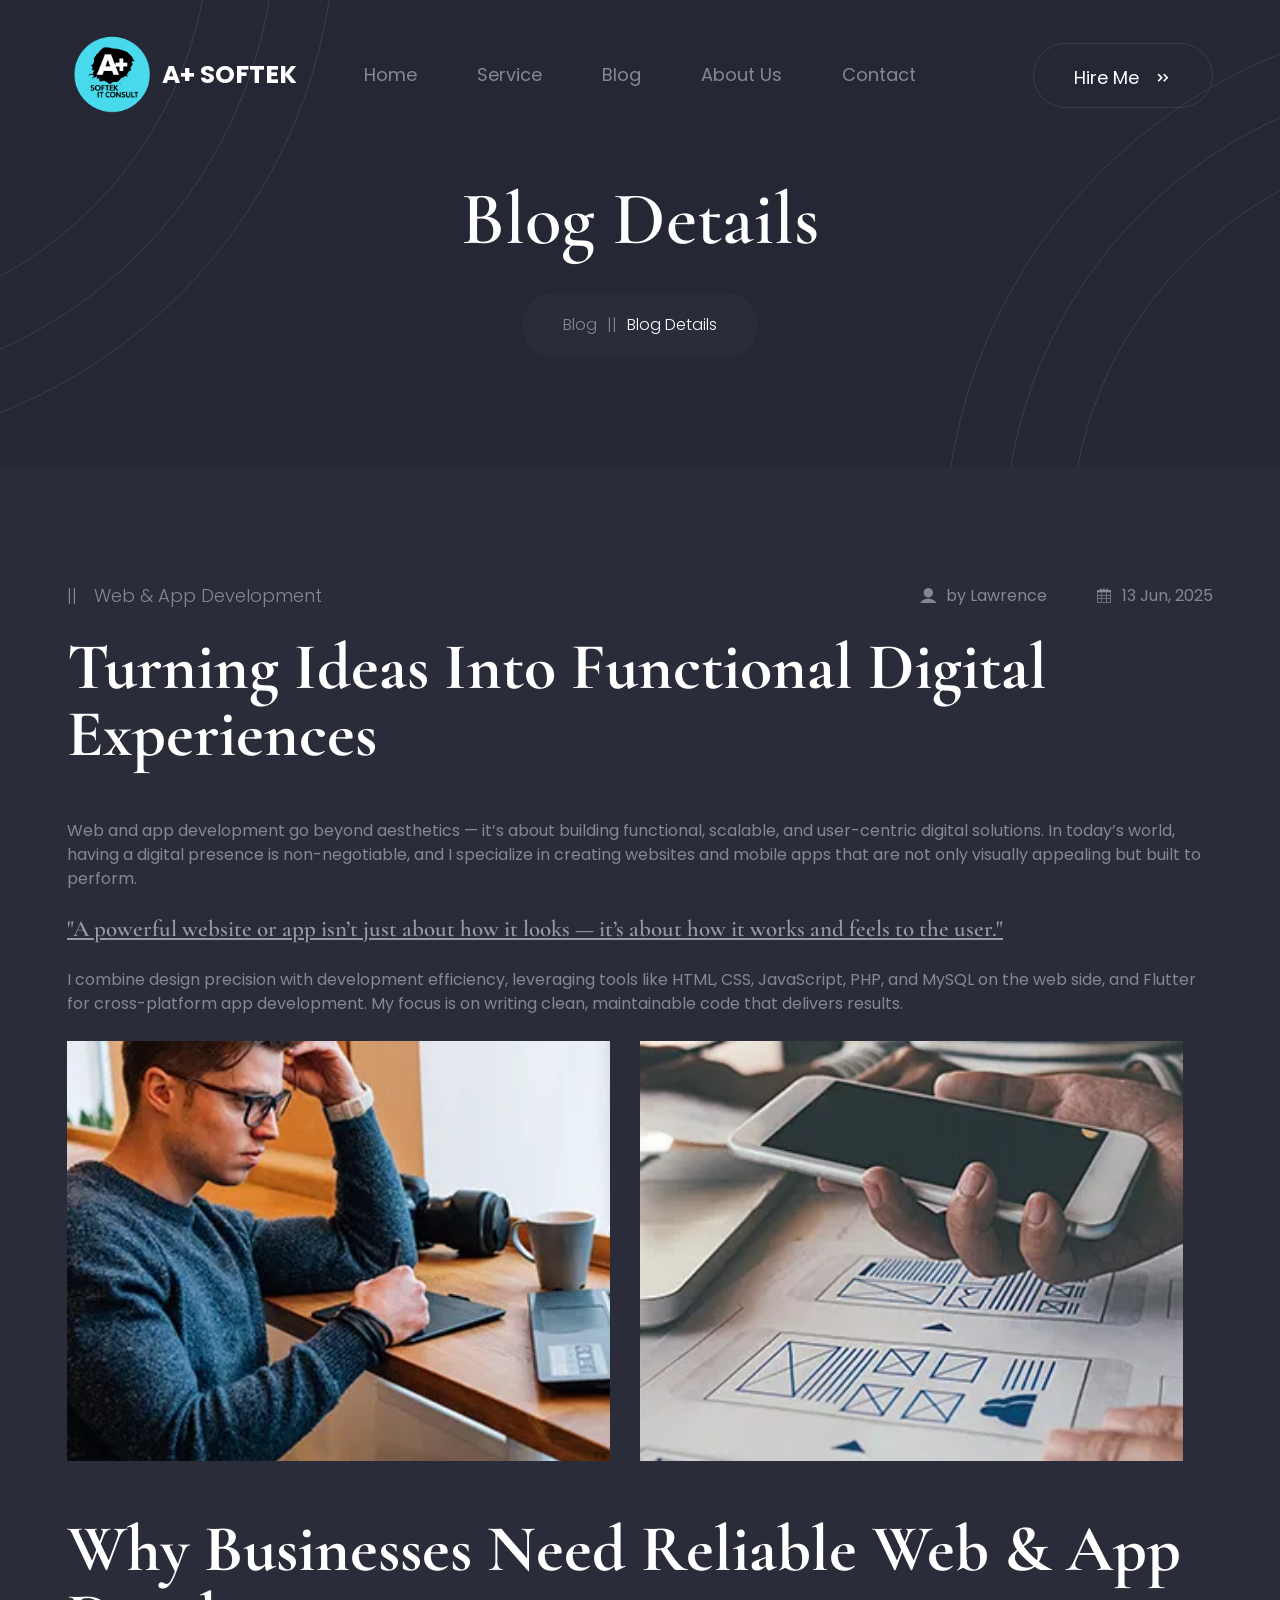
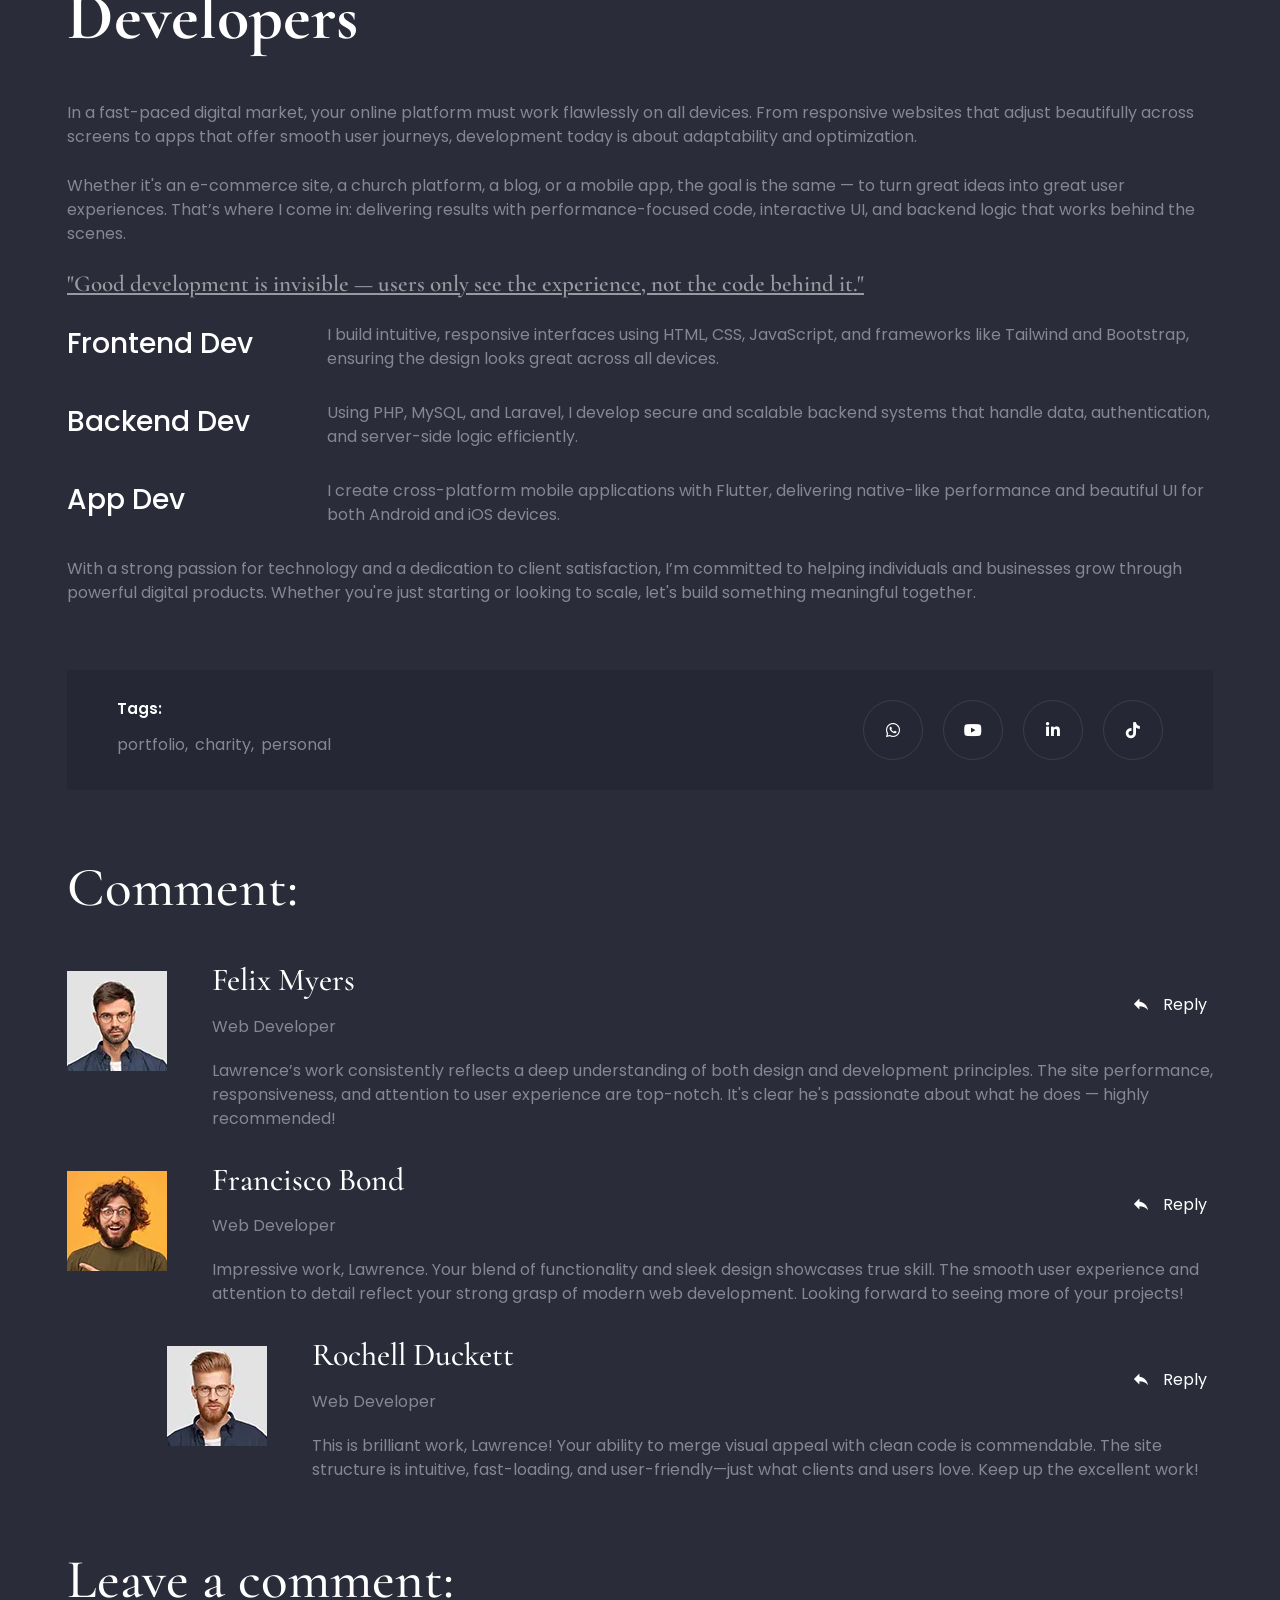
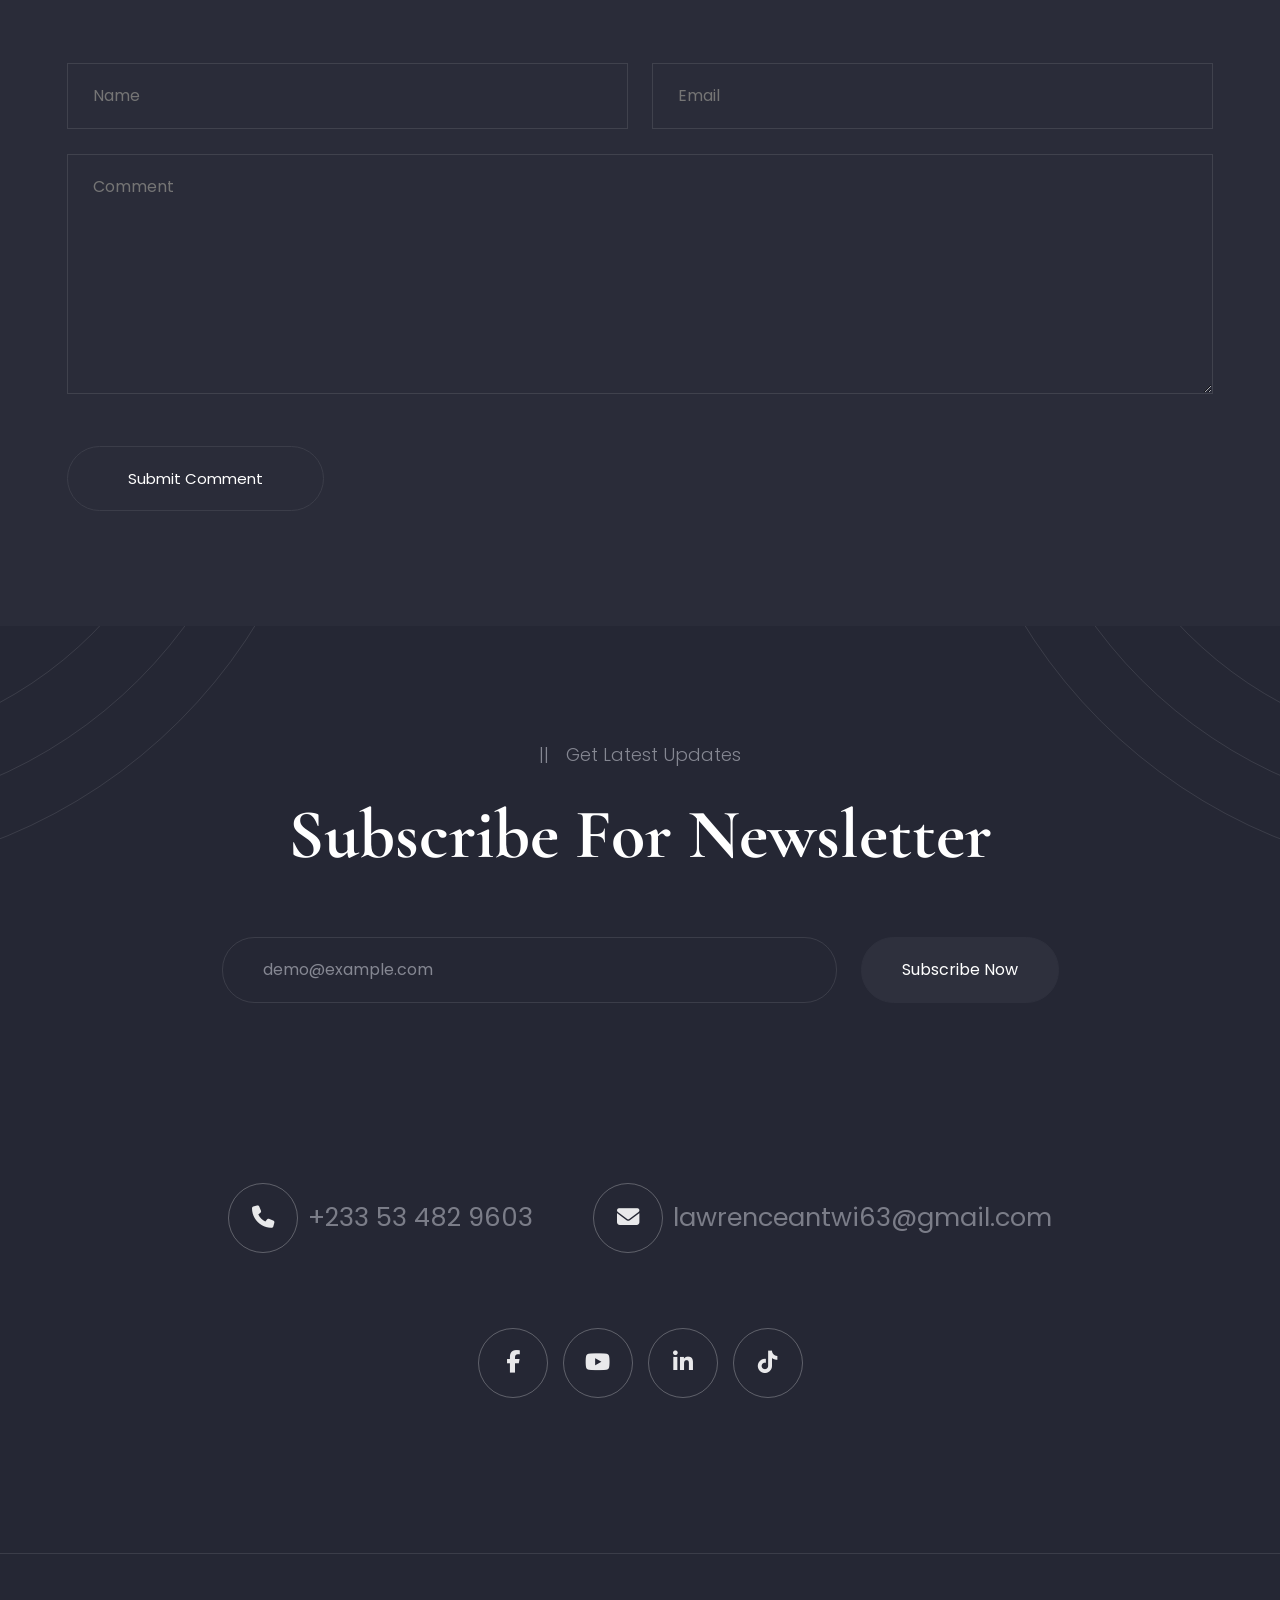
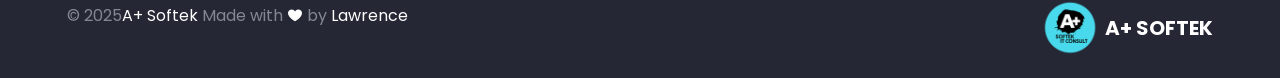
<file: docs/blog-details.html>
<!DOCTYPE html>
<html lang="zxx">

<head>

    <meta charset="UTF-8">
    <meta http-equiv="X-UA-Compatible" content="IE=edge">
    <title>My Portfolio</title>
    <meta name="robots" content="noindex, follow" />
    <meta name="description" content="">
    <meta name="viewport" content="width=device-width, initial-scale=1.0">
    <!-- Favicon -->
    <link rel="icon" type="image/png" href="assets/images/Logo2.png" />
    
    
    
    <!-- CSS
        ============================================ -->
    
    <!-- Vendor CSS (Contain Bootstrap, Icon Fonts) -->
    <!-- <link rel="stylesheet" href="assets/css/vendor/bootstrap.min.css" />
        <link rel="stylesheet" href="assets/css/vendor/icofont.min.css" /> -->
    
    <!-- Plugin CSS (Global Plugins Files) -->
    <!-- <link rel="stylesheet" href="assets/css/plugins/animate.css">
        <link rel="stylesheet" href="assets/css/plugins/swiper-bundle.min.css">
        <link rel="stylesheet" href="assets/css/plugins/venobox.min.css" /> -->
    
    <!-- Style CSS -->
    <!-- <link rel="stylesheet" href="assets/css/style.css"> -->
    
    <!-- Minify Version -->
    <link rel="stylesheet" href="assets/css/vendor/vendor.min.css">
    <link rel="stylesheet" href="assets/css/plugins/plugins.min.css">
    <link rel="stylesheet" href="assets/css/style.min.css">
    <link rel="stylesheet" href="https://cdnjs.cloudflare.com/ajax/libs/font-awesome/6.5.1/css/all.min.css">
    
    <link rel="stylesheet" href="assets/css/style.css">
</head>

<body>

    <main class="main-wrapper">
        
        <!-- .....:::::: Start Header Section :::::.... -->
        <header class="header-section sticky-header d-none d-lg-block">
            <div class="header-wrapper">
                <div class="container">
                    <div class="row justify-content-between align-items-center">
                        <div class="col">
                            <!-- Start Header Logo and Name -->
                            <div class="header-logo-wrapper" style="display: flex; align-items: center; gap: 5px;">
                                <a href="index.html" class="header-logo">
                                    <img src="assets/images/logo/logo.png" alt="Logo" style="width: 90px; height: auto;">
                                </a>
                                <span class="logo-name" style="font-size: 25px; font-weight: 700; color: white;">A+
                                    SOFTEK</span>
                            </div>
                            <!-- End Header Logo and Name -->
                        </div>
        
        
                        <div class="col-auto">
                            <!-- Start Header Menu -->
                            <ul class="header-nav">
                                <li><a href="index.html">Home</a></li>
                                <li class="has-dropdown">
                                    <a href="service-list.html">Service</a>
                                    <ul class="submenu">
                                        <li><a href="service-list.html">Services</a></li>
                                        <li><a href="service-details.html">Service Details</a></li>
                                    </ul>
                                </li>
                                <li class="has-dropdown">
                                    <a href="blog-list.html">Blog</a>
                                    <ul class="submenu">
                                        <li><a href="blog-details-sidebar-left.html">Our blog</a></li>
                                        <li><a href="blog-details.html">Blog Details</a></li>
                                    </ul>
                                </li>
                                <li><a href="about.html">About Us</a></li>
        
                                <li><a href="contact.html">Contact</a></li>
                            </ul>
                            <!-- End Header Menu -->
                        </div>
                        <div class="col">
                            <div class="header-btn-link text-end">
                                <a href="contact.html" class="btn btn-sm btn-outline-one icon-space-left">Hire Me <i
                                        class="icofont-double-right"></i></a>
                            </div>
                        </div>
                    </div>
                </div>
            </div>
        </header>
        <!-- .....:::::: End Header Section :::::.... -->
        
        <!-- .....:::::: Start Mobile Header Section :::::.... -->
        <div class="mobile-header d-block d-lg-none">
            <div class="container">
                <div class="row align-items-center justify-content-between">
                    <div class="col">
                        <div class="mobile-logo">
                            <img src="assets/images/logo/logo.png" alt="Logo">
                            <span class="logo-name">A+ SOFTEK</span>
                        </div>
        
        
        
                    </div>
        
        
                    <div class="col">
                        <div class="mobile-action-link text-end">
                            <a href="#mobile-menu-offcanvas" class="offcanvas-toggle offside-menu"><i
                                    class="icofont-navigation-menu"></i></a>
        
                        </div>
                    </div>
                </div>
            </div>
        </div>
        <!-- .....:::::: Start MobileHeader Section :::::.... -->
        
        <!--  Start Offcanvas Mobile Menu Section -->
        <div id="mobile-menu-offcanvas" class="offcanvas offcanvas-rightside offcanvas-mobile-menu-section">
            <!-- Start Offcanvas Header -->
            <div class="offcanvas-header text-end">
                <button class="offcanvas-close"><i class="icofont-close-line"></i></button>
            </div>
            <style>
                /* Show and style the close button on screens smaller than 480px */
                @media (max-width: 480px) {
                    .offcanvas-close {
                        display: inline-flex;
                        align-items: center;
                        justify-content: center;
                        background-color: transparent;
                        border: 2px solid #ccc;
                        /* light gray border, change as needed */
                        border-radius: 50%;
                        width: 40px;
                        height: 40px;
                        font-size: 20px;
                        cursor: pointer;
                    }
        
                    .offcanvas-close i {
                        font-size: 20px;
                        color: white;
                        /* icon color */
                    }
                }
            </style>
        
        
            <!-- End Offcanvas Header -->
            <!-- Start Offcanvas Mobile Menu Wrapper -->
            <div class="offcanvas-mobile-menu-wrapper">
                <!-- Start Mobile Menu  -->
                <div class="mobile-menu-bottom">
                    <!-- Start Mobile Menu Nav -->
                    <div class="offcanvas-menu">
                        <ul>
                            <li>
                                <a href="index.html"><span>Home</span></a>
                            </li>
                            <li>
                                <a href="#"><span>Services</span></a>
                                <ul class="mobile-sub-menu">
                                    <li><a href="service-list.html">Service List</a></li>
                                    <li><a href="service-details.html">Service Details</a></li>
                                </ul>
                            </li>
                            <li>
                                <a href="#"><span>Blog</span></a>
                                <ul class="mobile-sub-menu">
        
                                    <li><a href="blog-details-sidebar-left.html">Our blog</a></li>
                                    <li><a href="blog-details.html">Blog Details</a></li>
        
                                </ul>
                            </li>
                            <li>
                                <a href="about.html">About Us</a>
                            </li>
                            <li>
                                <a href="contact.html"><span>Contact</span></a>
                            </li>
                        </ul>
                    </div> <!-- End Mobile Menu Nav -->
                </div> <!-- End Mobile Menu -->
        
                <!-- Start Mobile contact Info -->
                <div class="custom-contact-info text-center">
                    <ul class="social-link">
                        <li><a target="_blank" href="https://wa.me/233534829203"><i class="fab fa-whatsapp"></i></a></li>
                        <li><a target="_blank" href="https://youtube.com/@asoftekitconsult?si=2nksTSydQtCHQztC"><i
                                    class="fab fa-youtube"></i></a></li>
                        <li><a target="_blank" href="https://www.linkedin.com/in/lawrence-antwi-27939a309/"><i
                                    class="fab fa-linkedin-in"></i></a></li>
                        <li><a target="_blank" href="https://www.tiktok.com/@lawrence_dev?_t=ZM-8zpbvRPGFYZ&_r=1"><i
                                    class="fab fa-tiktok"></i></a></li>
                    </ul>
                </div>
        
                <!-- End Mobile contact Info -->
        
            </div> <!-- End Offcanvas Mobile Menu Wrapper -->
        </div>
        <!-- ...:::: End Offcanvas Mobile Menu Section:::... -->

        <!-- Offcanvas Overlay -->
        <div class="offcanvas-overlay"></div>

        <!-- ...::: Start Breadcrumb Section :::... -->
        <div class="breadcrumb-section section-bg overflow-hidden pos-relative">
            <div class="breadcrumb-shape-top-left"></div>
            <div class="breadcrumb-shape-bottom-right"></div>
            <div class="breadcrumb-box">
                <div class="container">
                    <div class="row">
                        <div class="col-12">
                            <div class="breadcrumb-content">
                                <h2 class="title">Blog Details</h2>
                                <ul class="breadcrumb-link">
                                    <li><a href="blog-list.html">Blog</a></li>
                                    <li class="active" aria-current="page">Blog Details</li>
                                </ul>
                            </div>
                        </div>
                    </div>
                </div>
            </div>
        </div>
        <!-- ...::: End Breadcrumb Section :::... -->

        <!-- ...::: Start Blog List Section :::... -->
        <div class="blog-details-section section-gap-tb-165">
            <div class="blog-details-box">
                <div class="container">
                    <div class="row">
                        <div class="col-12">
                            <!-- Start Blog Content Area -->
                            <div class="blog-content-area">
                                <!-- Start Section Content -->
                                <div class="default-content-style pos-relative">
                                    <div class="content-meta">
                                        <span class="section-tag">Web & App Development</span>
                                        <div class="post-meta-2">
                                            <span class="icon-space-right"><i class="icofont-ui-user"></i>by Lawrence</span>
                                            <span class="icon-space-right"><i class="icofont-calendar"></i>13 Jun, 2025</span>
                                        </div>
                                    </div>
                            
                                    <h2 class="title">Turning Ideas Into Functional Digital Experiences</h2>
                                    <p>Web and app development go beyond aesthetics — it’s about building functional, scalable, and user-centric
                                        digital solutions. In today’s world, having a digital presence is non-negotiable, and I specialize in
                                        creating websites and mobile apps that are not only visually appealing but built to perform.</p>
                            
                                    <h4 class="quote">
                                        "A powerful website or app isn’t just about how it looks — it’s about how it works and feels to the user."
                                    </h4>
                            
                                    <p>I combine design precision with development efficiency, leveraging tools like HTML, CSS, JavaScript, PHP, and
                                        MySQL on the web side, and Flutter for cross-platform app development. My focus is on writing clean,
                                        maintainable code that delivers results.</p>
                            
                                    <div class="content-inner-image image-double">
                                        <div class="image">
                                            <img src="assets/images/blog/blog-details-content-inner-img-1.jpg" alt="Web development example">
                                        </div>
                                        <div class="image">
                                            <img src="assets/images/blog/blog-details-content-inner-img-2.jpg" alt="Mobile app preview">
                                        </div>
                                    </div>
                            
                                    <h2 class="title">Why Businesses Need Reliable Web & App Developers</h2>
                                    <p>In a fast-paced digital market, your online platform must work flawlessly on all devices. From responsive
                                        websites that adjust beautifully across screens to apps that offer smooth user journeys, development today
                                        is about adaptability and optimization.</p>
                            
                                    <p>Whether it's an e-commerce site, a church platform, a blog, or a mobile app, the goal is the same — to turn
                                        great ideas into great user experiences. That’s where I come in: delivering results with performance-focused
                                        code, interactive UI, and backend logic that works behind the scenes.</p>
                            
                                    <h4 class="quote">
                                        "Good development is invisible — users only see the experience, not the code behind it."
                                    </h4>
                            
                                    <ul class="content-list-item content-list-with-text">
                                        <li>
                                            <div class="left">
                                                <h4 class="list-title">Frontend Dev</h4>
                                            </div>
                                            <div class="right">
                                                <p>I build intuitive, responsive interfaces using HTML, CSS, JavaScript, and frameworks like
                                                    Tailwind and Bootstrap, ensuring the design looks great across all devices.</p>
                                            </div>
                                        </li>
                                        <li>
                                            <div class="left">
                                                <h4 class="list-title">Backend Dev</h4>
                                            </div>
                                            <div class="right">
                                                <p>Using PHP, MySQL, and Laravel, I develop secure and scalable backend systems that handle data,
                                                    authentication, and server-side logic efficiently.</p>
                                            </div>
                                        </li>
                                        <li>
                                            <div class="left">
                                                <h4 class="list-title">App Dev</h4>
                                            </div>
                                            <div class="right">
                                                <p>I create cross-platform mobile applications with Flutter, delivering native-like performance and
                                                    beautiful UI for both Android and iOS devices.</p>
                                            </div>
                                        </li>
                                    </ul>
                            
                                    <p>With a strong passion for technology and a dedication to client satisfaction, I’m committed to helping
                                        individuals and businesses grow through powerful digital products. Whether you're just starting or looking
                                        to scale, let's build something meaningful together.</p>
                                </div>
                                <!-- End Section Content -->
                            </div>
                            
                            <!-- End Blog Content Area -->

                            <!-- Start Tag Area  -->
                            <div class="tag-area section-mt-75">
                                <!-- Start Tag Box -->
                                <div class="tag-box">
                                    <div class="left">
                                        <div class="tag-list">
                                            <h5 class="title">Tags:</h5>
                                            <ul class="list-item">
                                                <li><a href="#">portfolio</a></li>
                                                <li><a href="#">charity</a></li>
                                                <li><a href="#">personal</a></li>
                                            </ul>
                                        </div>
                                    </div>
                                    <div class="right">
                                        <ul class="social-link">
                                            <li><a target="_blank" href="https://wa.me/233534829203"><i class="fab fa-whatsapp"></i></a></li>
                                            <li><a target="_blank" href="https://youtube.com/@asoftekitconsult?si=2nksTSydQtCHQztC"><i
                                                        class="fab fa-youtube"></i></a></li>
                                            <li><a target="_blank" href="https://www.linkedin.com/in/lawrence-antwi-27939a309/"><i
                                                        class="fab fa-linkedin-in"></i></a></li>
                                            <li><a target="_blank" href="https://www.tiktok.com/@lawrence_dev?_t=ZM-8zpbvRPGFYZ&_r=1"><i
                                                        class="fab fa-tiktok"></i></a></li>
                                        </ul>
                                    </div>
                                </div>
                                <!-- End Tag Box -->
                            </div>
                            <!--  End Tag Area  -->

                            <!--  Start Comment Area  -->
                            <div class="comment-area section-mt-75">
                                <!-- Start Comment Box-->
                                <div class="comment-box">
                                    <h3 class="title">Comment:</h3>
                                    <ul class="comment-list-item">
                                        <!-- Start Comment Single Item -->
                                        <li>
                                            <div class="comment-single-item">
                                                <div class="image">
                                                    <img src="assets/images/users/user-1.jpg" alt="">
                                                </div>
                                                <div class="content">
                                                    <div class="top">
                                                        <div class="author-meta">
                                                            <h4 class="name">Felix Myers</h4>
                                                            <span class="designation">Web Developer</span>
                                                        </div>
                                                        <button class="replay-btn icon-space-right">
                                                            <i class="icofont-reply"></i> Reply
                                                        </button>
                                                    </div>
                                                    <div class="bottom">
                                                        <div class="text">
                                                            <p>Lawrence’s work consistently reflects a deep understanding of both design and development principles.
                                                                The site performance, responsiveness, and attention to user experience are top-notch. It's clear
                                                                he's passionate about what he does — highly recommended!</p>
                                                        </div>
                                                    </div>
                                                </div>
                                            </div>
                                            
                                        </li>
                                        <!-- End Comment Single Item -->
                                        <!-- Start Comment Single Item -->
                                        <li>
                                            <div class="comment-single-item">
                                                <div class="image"><img src="assets/images/users/user-2.jpg" alt=""></div>
                                                <div class="content">
                                                    <div class="top">
                                                        <div class="author-meta">
                                                            <h4 class="name">Francisco Bond</h4>
                                                            <span class="designation">Web Developer</span>
                                                        </div>
                                                        <button class="replay-btn icon-space-right">
                                                            <i class="icofont-reply"></i> Reply
                                                        </button>
                                                    </div>
                                                    <div class="bottom">
                                                        <div class="text">
                                                            <p>Impressive work, Lawrence. Your blend of functionality and sleek design showcases true skill. The
                                                                smooth user experience and attention to detail reflect your strong grasp of modern web development.
                                                                Looking forward to seeing more of your projects!</p>
                                                        </div>
                                                    </div>
                                                </div>
                                            </div>
                                            
                                            <!-- has Reply -->
                                            <div class="has-reply">
                                                <div class="comment-single-item">
                                                    <div class="image"><img src="assets/images/users/user-3.jpg" alt=""></div>
                                                    <div class="content">
                                                        <div class="top">
                                                            <div class="author-meta">
                                                                <h4 class="name">Rochell Duckett</h4>
                                                                <span class="designation">Web Developer</span>
                                                            </div>
                                                            <button class="replay-btn icon-space-right">
                                                                <i class="icofont-reply"></i> Reply
                                                            </button>
                                                        </div>
                                                        <div class="bottom">
                                                            <div class="text">
                                                                <p>This is brilliant work, Lawrence! Your ability to merge visual appeal with clean code is
                                                                    commendable. The site structure is intuitive, fast-loading, and user-friendly—just what clients
                                                                    and users love. Keep up the excellent work!</p>
                                                            </div>
                                                        </div>
                                                    </div>
                                                </div>
                                            </div>
                                            
                                        <!-- End Comment Single Item -->
                                    </ul>
                                </div>
                                <!-- End Comment Box-->
                            </div>
                            <!-- ...::: End Comment Area :::... -->

                            <!-- Start Comment Form Area -->
                            <div class="comment-form-area section-mt-75">
                                <!-- Start Comment Form Box -->
                                <div class="comment-form-box">
                                    <h3 class="title">Leave a comment:</h3>
                                    <form class="default-form" action="#" method="post">
                                        <div class="row mb-n6">
                                            <div class="col-xl-6 mb-6">
                                                <div class="default-form-group">
                                                    <input type="text" placeholder="Name" required>
                                                </div>
                                            </div>
                                            <div class="col-xl-6 mb-6">
                                                <div class="default-form-group">
                                                    <input type="email" placeholder="Email" required>
                                                </div>
                                            </div>
                                            <div class="col-xl-12 mb-6">
                                                <div class="default-form-group">
                                                    <textarea placeholder="Comment" required></textarea>
                                                </div>
                                            </div>
                                            <div class="col-12 mb-6">
                                                <div class="default-form-group">
                                                    <button type="submit" class="btn btn-lg btn-outline-one">Submit Comment</button>
                                                </div>
                                            </div>
                                        </div>
                                    </form>
                                </div>
                                <!-- End Comment Form Box -->
                            </div>
                            <!--  End Comment Form Area  -->
                        </div>
                    </div>
                </div>
            </div>
        </div>
        <!-- ...::: End Blog List Section :::... -->

        <!-- ...::: Start Footer Section :::... -->
        <footer class="footer-section section-bg overflow-hidden pos-relative">
            <div class="footer-inner-shape-top-left"></div>
            <div class="footer-inner-shape-top-right"></div>
            <div class="footer-section-top section-gap-t-165">
                <div class="container">
                    <div class="row">
                        <div class="col-12">
                            <!-- Start Section Content -->
                            <div class="section-content pos-relative text-center">
                                <span class="section-tag">Get Latest Updates</span>
                                <h2 class="section-title">Subscribe For Newsletter</h2>
                            </div>
                            <!-- End Section Content -->
                        </div>
                    </div>
                    <div class="footer-top-wrapper text-center">
                        <div class="row">
                            <div class="col-12">
                                <form action="#" class="footer-newsletter">
                                    <input type="email" placeholder="demo@example.com">
                                    <button class="submit-btn" type="submit">Subscribe Now</button>
                                </form>
                            </div>
                        </div>
                    </div>
                </div>
            </div>
            <div class="footer-center section-gap-tb-165">
                <div class="container">
        
                    <div class="contact-row">
                        <!-- Phone -->
                        <div class="contact-item">
                            <div class="icon-circle">
                                <i class="fa fa-phone"></i>
                            </div>
                            <span><a href="tel:+233534829603" class="contact-link">+233 53 482 9603</a></span>
                        </div>
        
                        <!-- Email -->
                        <div class="contact-item">
                            <div class="icon-circle">
                                <i class="fa fa-envelope"></i>
                            </div>
                            <span><a href="mailto:lawrenceantwi63@gmail.com"
                                    class="contact-link">lawrenceantwi63@gmail.com</a></span>
                        </div>
        
                        <!-- Social Icons -->
                        <div class="contact-item">
                            <div class="social-icons">
                                <div class="icon-circle">
                                    <a href="" target="_blank">
                                        <i class="fab fa-facebook-f"></i>
                                    </a>
                                </div>
                                <div class="icon-circle">
                                    <a href="https://youtube.com/@asoftekitconsult?si=2nksTSydQtCHQztC" target="_blank">
                                        <i class="fab fa-youtube"></i>
                                    </a>
                                </div>
                                <div class="icon-circle">
                                    <a href="https://www.linkedin.com/in/lawrence-antwi-27939a309/" target="_blank">
                                        <i class="fab fa-linkedin-in"></i>
                                    </a>
                                </div>
                                <div class="icon-circle">
                                    <a href="https://www.tiktok.com/@lawrence_dev?_t=ZM-8zpbvRPGFYZ&_r=1" target="_blank">
                                        <i class="fab fa-tiktok"></i>
                                    </a>
                                </div>
                            </div>
                        </div>
                    </div>
        
        
        
        
        
                </div>
            </div>
            <div class="footer-bottom">
                <div class="container">
                    <div
                        class="row justify-content-center justify-content-md-between align-items-center flex-column-reverse flex-md-row">
                        <div class="col-auto">
                            <div class="footer-copyright">
                                <p class="copyright-text">&copy; 2025<a href="index.html">A+ Softek</a> Made with <i
                                        class="icofont-heart"></i> by <a href="" target="_blank">Lawrence</a> </p>
                            </div>
                        </div>
                        <div class="col-auto">
                            <a href="index.html" class="footer-logo">
                                <div class="custom-header-branding" style="display: flex; align-items: center; gap: 5px;">
                                    <a href="index.html" class="header-logo">
                                        <img src="assets/images/logo/logo.png" alt="Logo" style="width: 60px; height: auto;">
                                    </a>
                                    <span class="logo-name" style="font-size: 20px; font-weight: 700; color: white;">A+
                                        SOFTEK</span>
                                </div>
        
                            </a>
                        </div>
                    </div>
                </div>
            </div>
        </footer>
        <!-- ...::: End Footer Section :::... -->

        <!-- material-scrolltop button -->
        <button class="material-scrolltop" type="button"></button>
    </main>

    <!-- Global Vendor, plugins JS -->

    <!-- JS Files
    ============================================ -->
    <!-- Global Vendor, plugins JS -->

    <!-- Vendor JS -->
    <!-- <script src="assets/js/vendor/modernizr-3.11.2.min.js"></script>
    <script src="assets/js/vendor/jquery-3.6.0.min.js"></script>
    <script src="assets/js/vendor/jquery-migrate-3.3.2.min.js"></script>
    <script src="assets/js/vendor/bootstrap.bundle.min.js"></script> -->
    
    <!--Plugins JS-->
    <!-- <script src="assets/js/plugins/swiper-bundle.min.js"></script>
    <script src="assets/js/plugins/jquery.appear.min.js"></script>
    <script src="assets/js/plugins/venobox.min.js"></script>
    <script src="assets/js/plugins/jquery.waypoints.js"></script>
    <script src="assets/js/plugins/images-loaded.min.js"></script>
    <script src="assets/js/plugins/isotope.pkgd.min.js"></script>
    <script src="assets/js/plugins/counter.js"></script>
    <script src="assets/js/plugins/ajax-mail.js"></script>
    <script src="assets/js/plugins/material-scrolltop.js"></script> -->

    <!-- Minify Version -->
    <script src="assets/js/vendor.min.js"></script>
    <script src="assets/js/plugins.min.js"></script>

    <!--Main JS (Common Activation Codes)-->
    <script src="assets/js/main.js"></script>

</body>

</html>
</file>
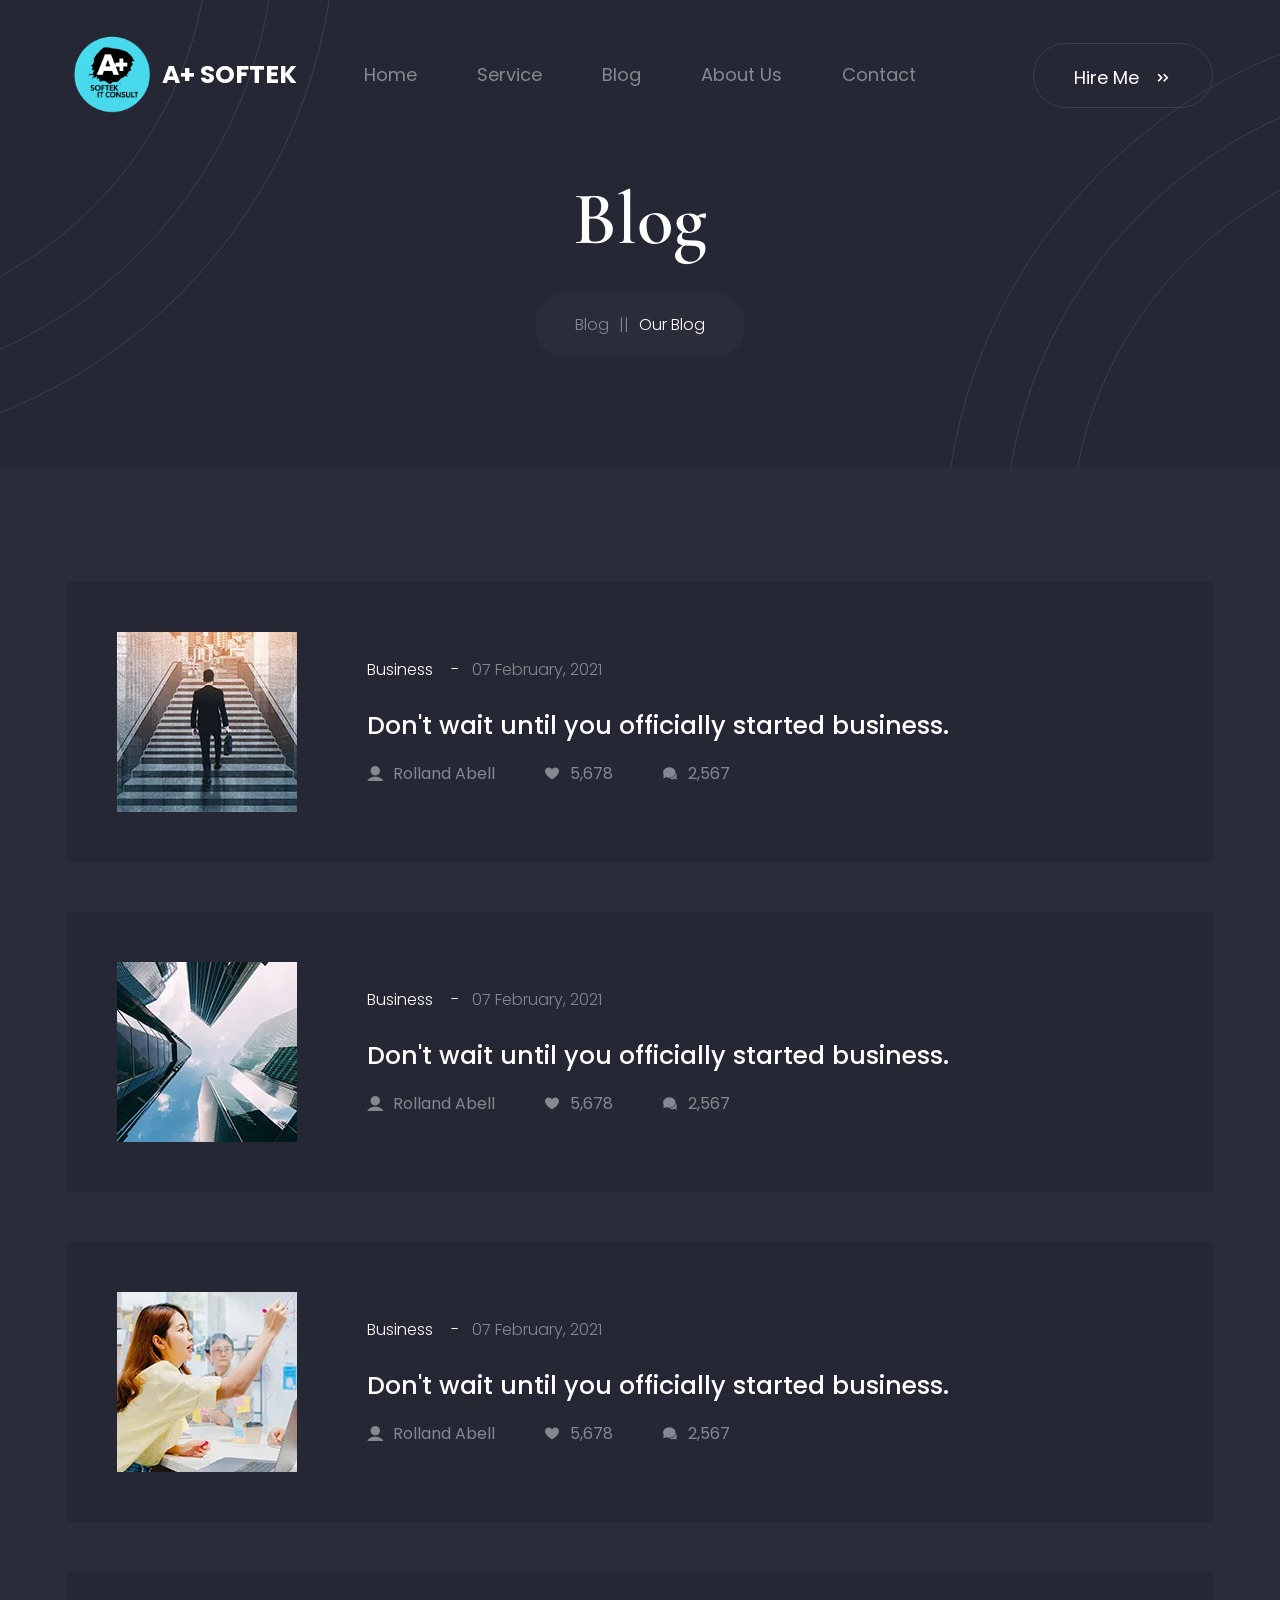
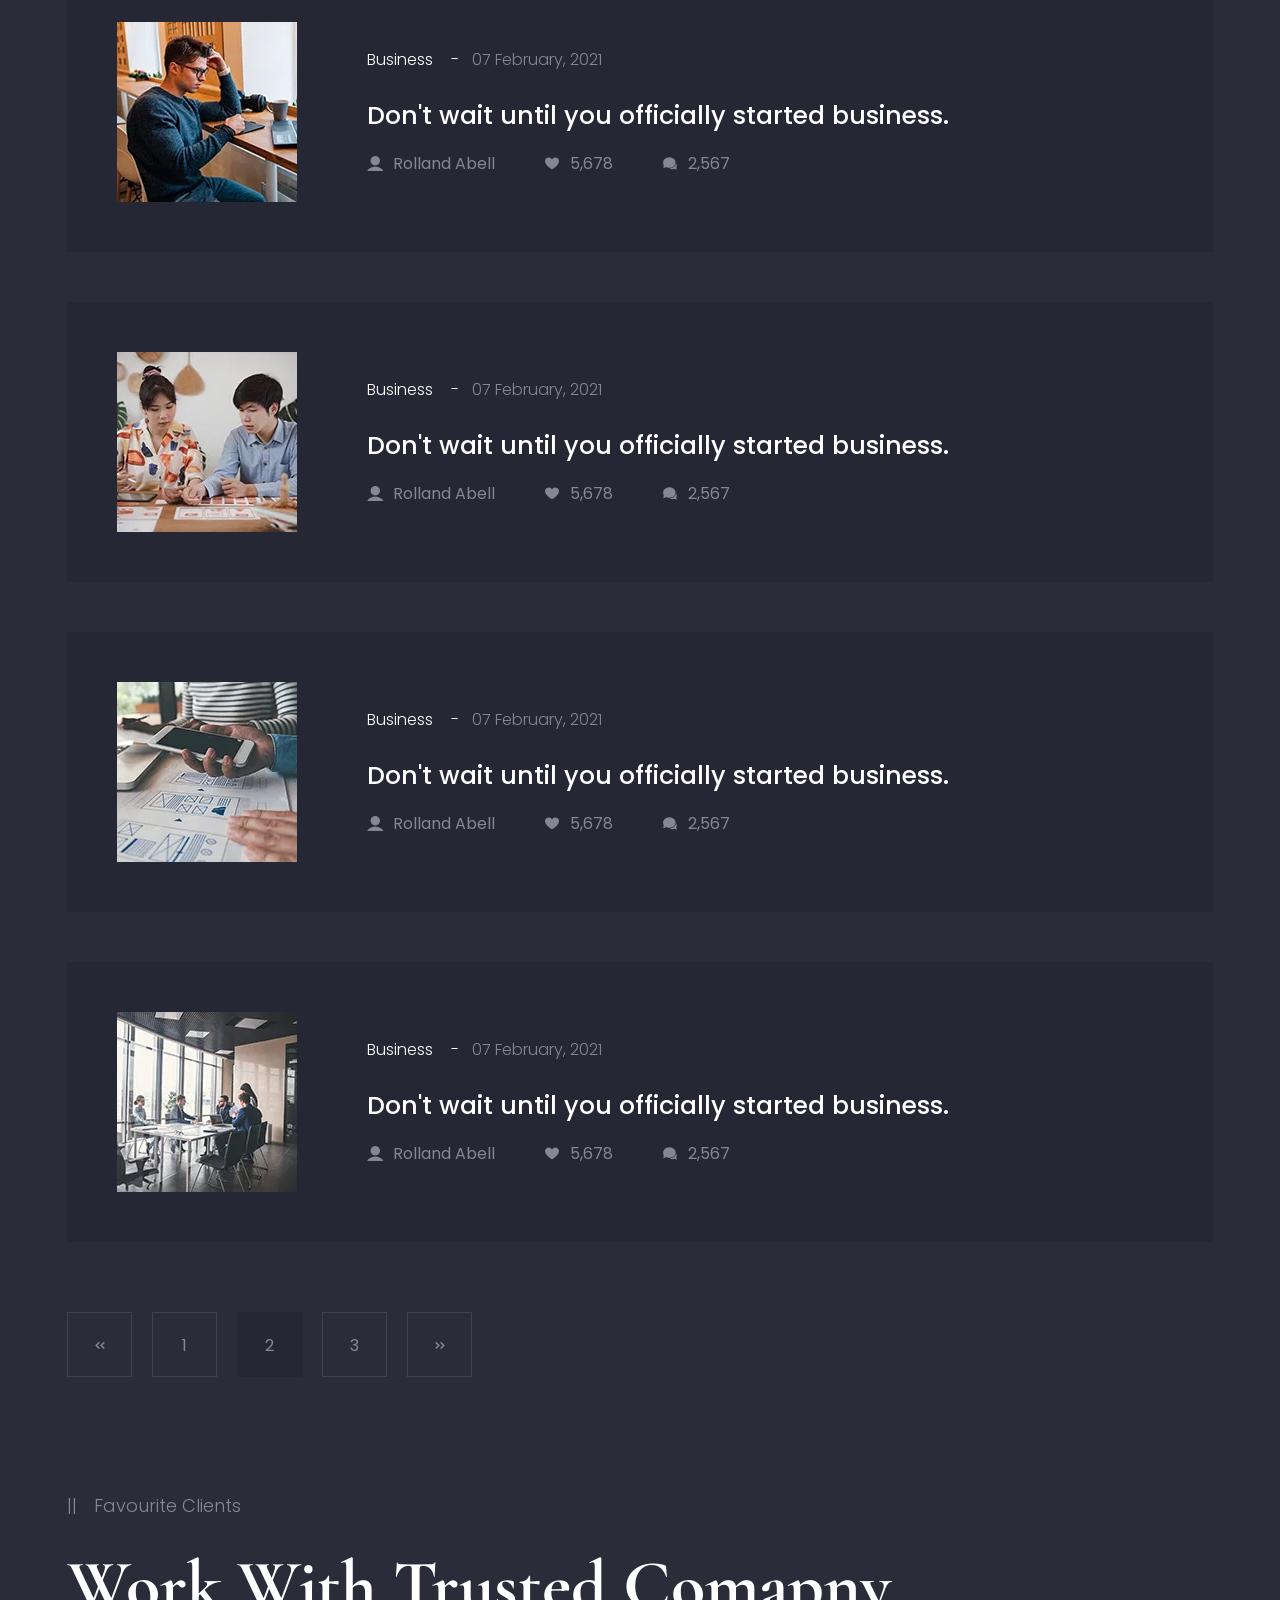
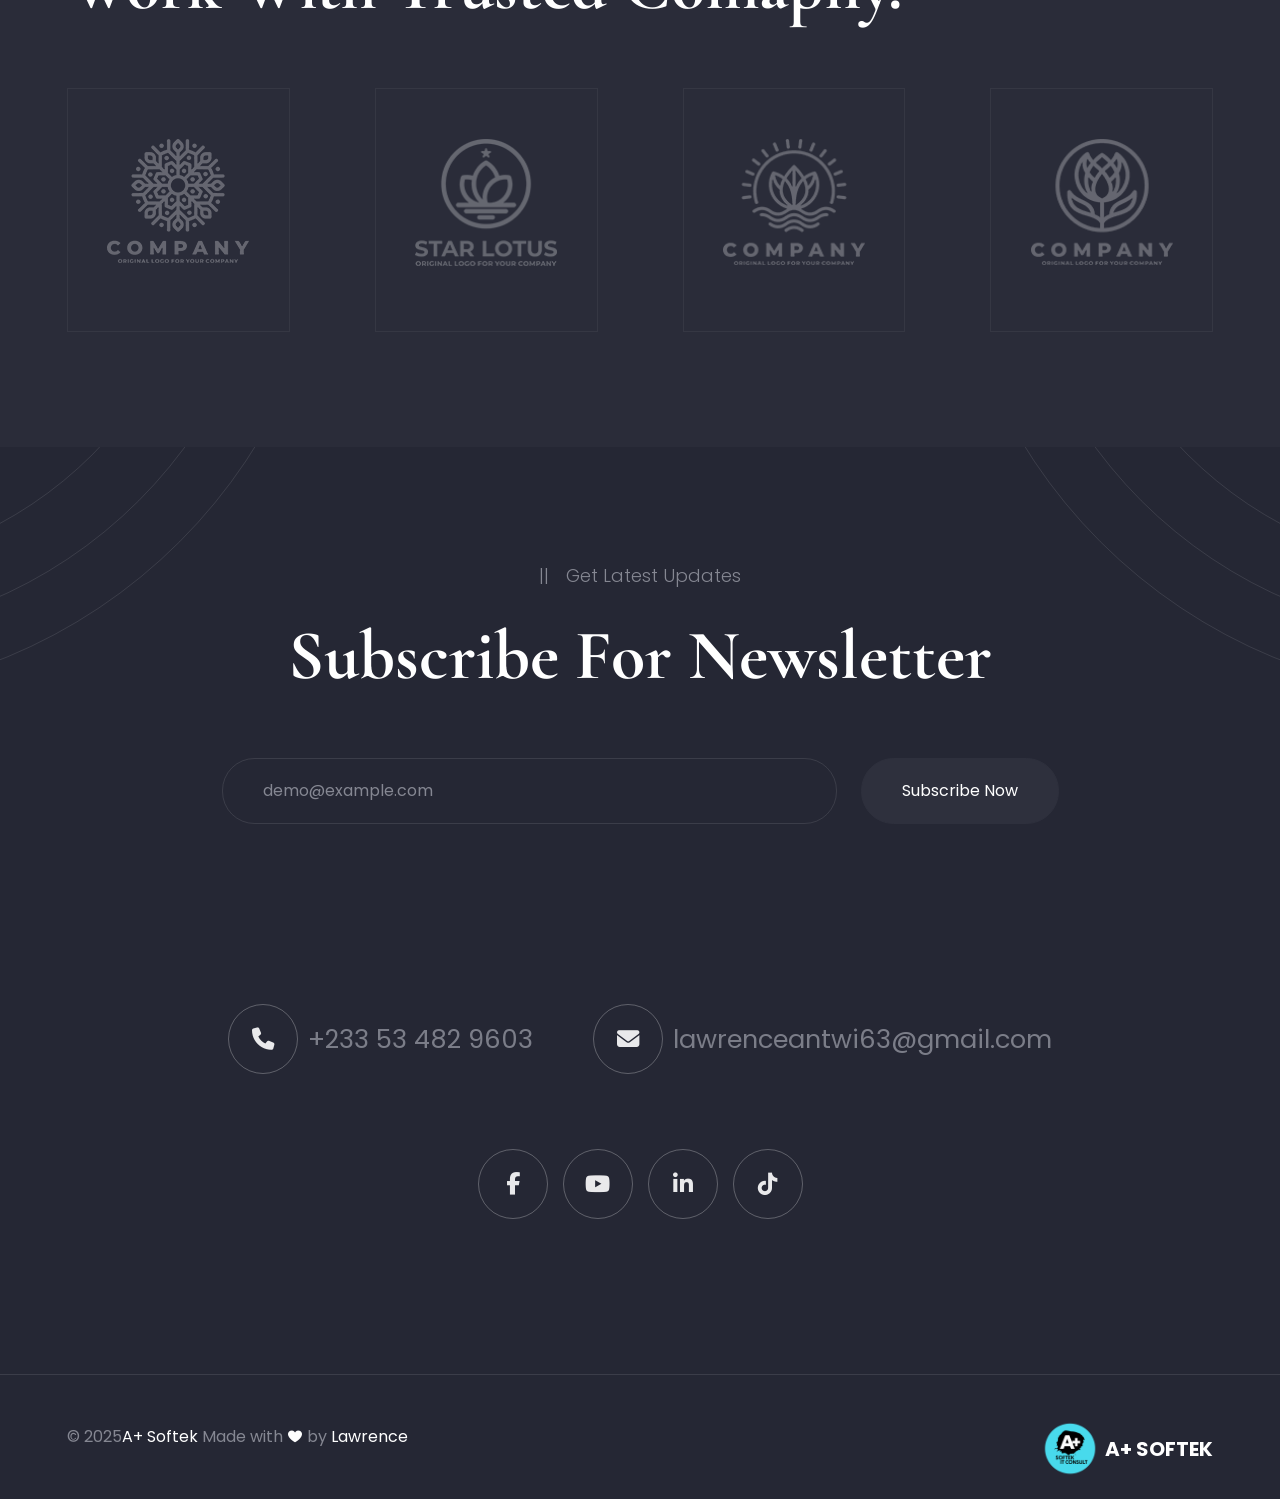
<file: docs/blog-list.html>
<!DOCTYPE html>
<html lang="zxx">

<head>

    <meta charset="UTF-8">
    <meta http-equiv="X-UA-Compatible" content="IE=edge">
    <title>My Portfolio</title>
    <meta name="robots" content="noindex, follow" />
    <meta name="description" content="">
    <meta name="viewport" content="width=device-width, initial-scale=1.0">
    <!-- Favicon -->
    <link rel="icon" type="image/png" href="assets/images/Logo2.png" />

    <!-- CSS
    ============================================ -->

    <!-- Vendor CSS (Contain Bootstrap, Icon Fonts) -->
    <!-- <link rel="stylesheet" href="assets/css/vendor/bootstrap.min.css" />
    <link rel="stylesheet" href="assets/css/vendor/icofont.min.css" /> -->

    <!-- Plugin CSS (Global Plugins Files) -->
    <!-- <link rel="stylesheet" href="assets/css/plugins/animate.css">
    <link rel="stylesheet" href="assets/css/plugins/swiper-bundle.min.css">
    <link rel="stylesheet" href="assets/css/plugins/venobox.min.css" /> -->

    <!-- Style CSS -->
    <!-- <link rel="stylesheet" href="assets/css/style.css"> -->
    
    <!-- Minify Version -->
    <link rel="stylesheet" href="assets/css/vendor/vendor.min.css">
    <link rel="stylesheet" href="assets/css/plugins/plugins.min.css">
    <link rel="stylesheet" href="assets/css/style.min.css">

    <link rel="stylesheet" href="https://cdnjs.cloudflare.com/ajax/libs/font-awesome/6.5.1/css/all.min.css">
    
    <link rel="stylesheet" href="assets/css/style.css">

</head>

<body>

    <main class="main-wrapper">
        

        <!-- .....:::::: Start Header Section :::::.... -->
        <header class="header-section sticky-header d-none d-lg-block">
            <div class="header-wrapper">
                <div class="container">
                    <div class="row justify-content-between align-items-center">
                        <div class="col">
                            <!-- Start Header Logo and Name -->
                            <div class="header-logo-wrapper" style="display: flex; align-items: center; gap: 5px;">
                                <a href="index.html" class="header-logo">
                                    <img src="assets/images/logo/logo.png" alt="Logo" style="width: 90px; height: auto;">
                                </a>
                                <span class="logo-name" style="font-size: 25px; font-weight: 700; color: white;">A+
                                    SOFTEK</span>
                            </div>
                            <!-- End Header Logo and Name -->
                        </div>
        
        
                        <div class="col-auto">
                            <!-- Start Header Menu -->
                            <ul class="header-nav">
                                <li><a href="index.html">Home</a></li>
                                <li class="has-dropdown">
                                    <a href="service-list.html">Service</a>
                                    <ul class="submenu">
                                        <li><a href="service-list.html">Services</a></li>
                                        <li><a href="service-details.html">Service Details</a></li>
                                    </ul>
                                </li>
                                <li class="has-dropdown">
                                    <a href="blog-list.html">Blog</a>
                                    <ul class="submenu">
                                        <li><a href="blog-details-sidebar-left.html">Our blog</a></li>
                                        <li><a href="blog-details.html">Blog Details</a></li>
                                    </ul>
                                </li>
                                <li><a href="about.html">About Us</a></li>
        
                                <li><a href="contact.html">Contact</a></li>
                            </ul>
                            <!-- End Header Menu -->
                        </div>
                        <div class="col">
                            <div class="header-btn-link text-end">
                                <a href="contact.html" class="btn btn-sm btn-outline-one icon-space-left">Hire Me <i
                                        class="icofont-double-right"></i></a>
                            </div>
                        </div>
                    </div>
                </div>
            </div>
        </header>
        <!-- .....:::::: End Header Section :::::.... -->
        
        <!-- .....:::::: Start Mobile Header Section :::::.... -->
        <div class="mobile-header d-block d-lg-none">
            <div class="container">
                <div class="row align-items-center justify-content-between">
                    <div class="col">
                        <div class="mobile-logo">
                            <img src="assets/images/logo/logo.png" alt="Logo">
                            <span class="logo-name">A+ SOFTEK</span>
                        </div>
        
        
        
                    </div>
        
        
                    <div class="col">
                        <div class="mobile-action-link text-end">
                            <a href="#mobile-menu-offcanvas" class="offcanvas-toggle offside-menu"><i
                                    class="icofont-navigation-menu"></i></a>
        
                        </div>
                    </div>
                </div>
            </div>
        </div>
        <!-- .....:::::: Start MobileHeader Section :::::.... -->
        
        <!--  Start Offcanvas Mobile Menu Section -->
        <div id="mobile-menu-offcanvas" class="offcanvas offcanvas-rightside offcanvas-mobile-menu-section">
            <!-- Start Offcanvas Header -->
            <div class="offcanvas-header text-end">
                <button class="offcanvas-close"><i class="icofont-close-line"></i></button>
            </div>
            <style>
                /* Show and style the close button on screens smaller than 480px */
                @media (max-width: 480px) {
                    .offcanvas-close {
                        display: inline-flex;
                        align-items: center;
                        justify-content: center;
                        background-color: transparent;
                        border: 2px solid #ccc;
                        /* light gray border, change as needed */
                        border-radius: 50%;
                        width: 40px;
                        height: 40px;
                        font-size: 20px;
                        cursor: pointer;
                    }
        
                    .offcanvas-close i {
                        font-size: 20px;
                        color: white;
                        /* icon color */
                    }
                }
            </style>
        
        
            <!-- End Offcanvas Header -->
            <!-- Start Offcanvas Mobile Menu Wrapper -->
            <div class="offcanvas-mobile-menu-wrapper">
                <!-- Start Mobile Menu  -->
                <div class="mobile-menu-bottom">
                    <!-- Start Mobile Menu Nav -->
                    <div class="offcanvas-menu">
                        <ul>
                            <li>
                                <a href="index.html"><span>Home</span></a>
                            </li>
                            <li>
                                <a href="#"><span>Services</span></a>
                                <ul class="mobile-sub-menu">
                                    <li><a href="service-list.html">Service List</a></li>
                                    <li><a href="service-details.html">Service Details</a></li>
                                </ul>
                            </li>
                            <li>
                                <a href="#"><span>Blog</span></a>
                                <ul class="mobile-sub-menu">
        
                                    <li><a href="blog-details-sidebar-left.html">Our blog</a></li>
                                    <li><a href="blog-details.html">Blog Details</a></li>
        
                                </ul>
                            </li>
                            <li>
                                <a href="about.html">About Us</a>
                            </li>
                            <li>
                                <a href="contact.html"><span>Contact</span></a>
                            </li>
                        </ul>
                    </div> <!-- End Mobile Menu Nav -->
                </div> <!-- End Mobile Menu -->
        
                <!-- Start Mobile contact Info -->
                <div class="custom-contact-info text-center">
                    <ul class="social-link">
                        <li><a target="_blank" href="https://example.com"><i class="fab fa-whatsapp"></i></a></li>
                        <li><a target="_blank" href="https://example.com"><i class="fab fa-youtube"></i></a></li>
                        <li><a target="_blank" href="https://example.com"><i class="fab fa-linkedin-in"></i></a></li>
                        <li><a target="_blank" href="https://example.com"><i class="fab fa-tiktok"></i></i></a></li>
                    </ul>
                </div>
        
                <!-- End Mobile contact Info -->
        
            </div> <!-- End Offcanvas Mobile Menu Wrapper -->
        </div>
        <!-- ...:::: End Offcanvas Mobile Menu Section:::... -->

        <!-- Offcanvas Overlay -->
        <div class="offcanvas-overlay"></div>

        <!-- ...::: Start Breadcrumb Section :::... -->
        <div class="breadcrumb-section section-bg overflow-hidden pos-relative">
            <div class="breadcrumb-shape-top-left"></div>
            <div class="breadcrumb-shape-bottom-right"></div>
            <div class="breadcrumb-box">
                <div class="container">
                    <div class="row">
                        <div class="col-12">
                            <div class="breadcrumb-content">
                                <h2 class="title">Blog</h2>
                                <ul class="breadcrumb-link">
                                    <li><a href="blog-list.html">Blog</a></li>
                                    <li class="active" aria-current="page">Our Blog</li>
                                </ul>
                            </div>
                        </div>
                    </div>
                </div>
            </div>
        </div>
        <!-- ...::: End Breadcrumb Section :::... -->

        <!-- ...::: Start Blog List Section :::... -->
        <div class="blog-list-section section-mt-165">
            <div class="blog-list-box">
                <div class="container">
                    <div class="row">
                        <div class="col-12">
                            <!--  Start Blog List  -->
                            <div class="blog-list">
                                <!-- Start Blog List  Single Item-->
                                <div class="blog-list-single-item">
                                    <div class="inner-shape inner-shape-top-right"></div>
                                    <a href="blog-details-sidebar-left.html" class="image">
                                        <img src="assets/images/blog/blog-feed-img-1.jpg" alt="">
                                    </a>
                                    <div class="content">
                                        <div class="post-meta-1">
                                            <a href="#" class="catagory">Business</a>
                                            <a href="#" class="date">07 February, 2021</a>
                                        </div>
                                        <h4 class="title"><a href="#">Don't wait until you officially started business.</a></h4>

                                        <div class="post-meta-2">
                                            <a href="#" class="icon-space-right"><i class="icofont-ui-user"></i>Rolland Abell</a>
                                            <a href="#" class="icon-space-right"><i class="icofont-heart"></i>5,678</a>
                                            <a href="#" class="icon-space-right"><i class="icofont-speech-comments"></i>2,567</a>
                                        </div>
                                    </div>
                                </div>
                                <!-- End Blog List  Single Item-->
                                <!-- Start Blog List  Single Item-->
                                <div class="blog-list-single-item">
                                    <div class="inner-shape inner-shape-top-right"></div>
                                    <a href="blog-details-sidebar-left.html" class="image">
                                        <img src="assets/images/blog/blog-feed-img-2.jpg" alt="">
                                    </a>
                                    <div class="content">
                                        <div class="post-meta-1">
                                            <a href="#" class="catagory">Business</a>
                                            <a href="#" class="date">07 February, 2021</a>
                                        </div>
                                        <h4 class="title"><a href="#">Don't wait until you officially started business.</a></h4>

                                        <div class="post-meta-2">
                                            <a href="#" class="icon-space-right"><i class="icofont-ui-user"></i>Rolland Abell</a>
                                            <a href="#" class="icon-space-right"><i class="icofont-heart"></i>5,678</a>
                                            <a href="#" class="icon-space-right"><i class="icofont-speech-comments"></i>2,567</a>
                                        </div>
                                    </div>
                                </div>
                                <!-- End Blog List  Single Item-->
                                <!-- Start Blog List  Single Item-->
                                <div class="blog-list-single-item">
                                    <div class="inner-shape inner-shape-top-right"></div>
                                    <a href="blog-details-sidebar-left.html" class="image">
                                        <img src="assets/images/blog/blog-feed-img-3.jpg" alt="">
                                    </a>
                                    <div class="content">
                                        <div class="post-meta-1">
                                            <a href="#" class="catagory">Business</a>
                                            <a href="#" class="date">07 February, 2021</a>
                                        </div>
                                        <h4 class="title"><a href="#">Don't wait until you officially started business.</a></h4>

                                        <div class="post-meta-2">
                                            <a href="#" class="icon-space-right"><i class="icofont-ui-user"></i>Rolland Abell</a>
                                            <a href="#" class="icon-space-right"><i class="icofont-heart"></i>5,678</a>
                                            <a href="#" class="icon-space-right"><i class="icofont-speech-comments"></i>2,567</a>
                                        </div>
                                    </div>
                                </div>
                                <!-- End Blog List  Single Item-->
                                <!-- Start Blog List  Single Item-->
                                <div class="blog-list-single-item">
                                    <div class="inner-shape inner-shape-top-right"></div>
                                    <a href="blog-details-sidebar-left.html" class="image">
                                        <img src="assets/images/blog/blog-feed-img-4.jpg" alt="">
                                    </a>
                                    <div class="content">
                                        <div class="post-meta-1">
                                            <a href="#" class="catagory">Business</a>
                                            <a href="#" class="date">07 February, 2021</a>
                                        </div>
                                        <h4 class="title"><a href="#">Don't wait until you officially started business.</a></h4>

                                        <div class="post-meta-2">
                                            <a href="#" class="icon-space-right"><i class="icofont-ui-user"></i>Rolland Abell</a>
                                            <a href="#" class="icon-space-right"><i class="icofont-heart"></i>5,678</a>
                                            <a href="#" class="icon-space-right"><i class="icofont-speech-comments"></i>2,567</a>
                                        </div>
                                    </div>
                                </div>
                                <!-- End Blog List  Single Item-->
                                <!-- Start Blog List  Single Item-->
                                <div class="blog-list-single-item">
                                    <div class="inner-shape inner-shape-top-right"></div>
                                    <a href="blog-details-sidebar-left.html" class="image">
                                        <img src="assets/images/blog/blog-feed-img-5.jpg" alt="">
                                    </a>
                                    <div class="content">
                                        <div class="post-meta-1">
                                            <a href="#" class="catagory">Business</a>
                                            <a href="#" class="date">07 February, 2021</a>
                                        </div>
                                        <h4 class="title"><a href="#">Don't wait until you officially started business.</a></h4>

                                        <div class="post-meta-2">
                                            <a href="#" class="icon-space-right"><i class="icofont-ui-user"></i>Rolland Abell</a>
                                            <a href="#" class="icon-space-right"><i class="icofont-heart"></i>5,678</a>
                                            <a href="#" class="icon-space-right"><i class="icofont-speech-comments"></i>2,567</a>
                                        </div>
                                    </div>
                                </div>
                                <!-- End Blog List  Single Item-->
                                <!-- Start Blog List  Single Item-->
                                <div class="blog-list-single-item">
                                    <div class="inner-shape inner-shape-top-right"></div>
                                    <a href="blog-details-sidebar-left.html" class="image">
                                        <img src="assets/images/blog/blog-feed-img-6.jpg" alt="">
                                    </a>
                                    <div class="content">
                                        <div class="post-meta-1">
                                            <a href="#" class="catagory">Business</a>
                                            <a href="#" class="date">07 February, 2021</a>
                                        </div>
                                        <h4 class="title"><a href="#">Don't wait until you officially started business.</a></h4>

                                        <div class="post-meta-2">
                                            <a href="#" class="icon-space-right"><i class="icofont-ui-user"></i>Rolland Abell</a>
                                            <a href="#" class="icon-space-right"><i class="icofont-heart"></i>5,678</a>
                                            <a href="#" class="icon-space-right"><i class="icofont-speech-comments"></i>2,567</a>
                                        </div>
                                    </div>
                                </div>
                                <!-- End Blog List  Single Item-->
                                <!-- Start Blog List  Single Item-->
                                <div class="blog-list-single-item">
                                    <div class="inner-shape inner-shape-top-right"></div>
                                    <a href="blog-details-sidebar-left.html" class="image">
                                        <img src="assets/images/blog/blog-feed-img-7.jpg" alt="">
                                    </a>
                                    <div class="content">
                                        <div class="post-meta-1">
                                            <a href="#" class="catagory">Business</a>
                                            <a href="#" class="date">07 February, 2021</a>
                                        </div>
                                        <h4 class="title"><a href="#">Don't wait until you officially started business.</a></h4>

                                        <div class="post-meta-2">
                                            <a href="#" class="icon-space-right"><i class="icofont-ui-user"></i>Rolland Abell</a>
                                            <a href="#" class="icon-space-right"><i class="icofont-heart"></i>5,678</a>
                                            <a href="#" class="icon-space-right"><i class="icofont-speech-comments"></i>2,567</a>
                                        </div>
                                    </div>
                                </div>
                                <!-- End Blog List  Single Item-->
                            </div>
                            <!--  End Blog List   -->

                            <div class="d-flex justify-content-center justify-content-lg-start">
                                <!--  Start Pagination  -->
                                <div class="pagination">
                                    <div class="row">
                                        <div class="col-12">
                                            <ul class="pagination-nav-list">
                                                <li class="prev"><a href="#"><i class="icofont-double-left"></i></a></li>
                                                <li><a href="#">1</a></li>
                                                <li class="active"><a href="#">2</a></li>
                                                <li><a href="#">3</a></li>
                                                <li class="next"><a href="#"><i class="icofont-double-right"></i></a></li>
                                            </ul>
                                        </div>
                                    </div>
                                </div>
                                <!--  Start Pagination  -->
                            </div>
                        </div>
                    </div>
                </div>
            </div>
        </div>
        <!-- ...::: End Blog List Section :::... -->

        <!-- ...::: Start Company Logo Display Section :::... -->
        <div class="company-logo-display section-gap-tb-165">
            <div class="company-logo-display-box">
                <div class="container">
                    <div class="row">
                        <div class="col">
                            <!-- Start Section Content -->
                            <div class="section-content pos-relative">
                                <span class="section-tag">Favourite Clients</span>
                                <h2 class="section-title">Work With Trusted Comapny.</h2>
                            </div>
                            <!-- End Section Content -->
                        </div>
                    </div>

                    <div class="company-logo-display-wrapper">
                        <div class="row">
                            <div class="col">
                                <div class="company-logo-display-slider">
                                    <!-- Slider main container -->
                                    <div class="swiper-container">
                                        <!-- Additional required wrapper -->
                                        <div class="swiper-wrapper">
                                            <!-- Start Company Logo Slider Single Item -->
                                            <div class="company-logo-single-item swiper-slide">
                                                <a href="#" class="image">
                                                    <img src="assets/images/company-logo/company-logo-1.png" alt="">
                                                    <img src="assets/images/company-logo/1.png" alt="">
                                                </a>
                                            </div>
                                            <!-- End Company Logo Slider Single Item -->
                                            <!-- Start Company Logo Slider Single Item -->
                                            <div class="company-logo-single-item swiper-slide">
                                                <a href="#" class="image">
                                                    <img src="assets/images/company-logo/company-logo-2.png" alt="">
                                                    <img src="assets/images/company-logo/2.png" alt="">
                                                </a>
                                            </div>
                                            <!-- End Company Logo Slider Single Item -->
                                            <!-- Start Company Logo Slider Single Item -->
                                            <div class="company-logo-single-item swiper-slide">
                                                <a href="#" class="image">
                                                    <img src="assets/images/company-logo/company-logo-3.png" alt="">
                                                    <img src="assets/images/company-logo/3.png" alt="">
                                                </a>
                                            </div>
                                            <!-- End Company Logo Slider Single Item -->
                                            <!-- Start Company Logo Slider Single Item -->
                                            <div class="company-logo-single-item swiper-slide">
                                                <a href="#" class="image">
                                                    <img src="assets/images/company-logo/company-logo-4.png" alt="">
                                                    <img src="assets/images/company-logo/4.png" alt="">
                                                </a>
                                            </div>
                                            <!-- End Company Logo Slider Single Item -->
                                        </div>
                                    </div>
                                </div>
                            </div>
                        </div>
                    </div>
                </div>
            </div>
        </div>
        <!-- ...::: End Company Logo Display Section :::... -->

        <!-- ...::: Start Footer Section :::... -->
        <footer class="footer-section section-bg overflow-hidden pos-relative">
            <div class="footer-inner-shape-top-left"></div>
            <div class="footer-inner-shape-top-right"></div>
            <div class="footer-section-top section-gap-t-165">
                <div class="container">
                    <div class="row">
                        <div class="col-12">
                            <!-- Start Section Content -->
                            <div class="section-content pos-relative text-center">
                                <span class="section-tag">Get Latest Updates</span>
                                <h2 class="section-title">Subscribe For Newsletter</h2>
                            </div>
                            <!-- End Section Content -->
                        </div>
                    </div>
                    <div class="footer-top-wrapper text-center">
                        <div class="row">
                            <div class="col-12">
                                <form action="#" class="footer-newsletter">
                                    <input type="email" placeholder="demo@example.com">
                                    <button class="submit-btn" type="submit">Subscribe Now</button>
                                </form>
                            </div>
                        </div>
                    </div>
                </div>
            </div>
            <div class="footer-center section-gap-tb-165">
                <div class="container">
        
                    <div class="contact-row">
                        <!-- Phone -->
                        <div class="contact-item">
                            <div class="icon-circle">
                                <i class="fa fa-phone"></i>
                            </div>
                            <span><a href="tel:+233534829603" class="contact-link">+233 53 482 9603</a></span>
                        </div>
        
                        <!-- Email -->
                        <div class="contact-item">
                            <div class="icon-circle">
                                <i class="fa fa-envelope"></i>
                            </div>
                            <span><a href="mailto:lawrenceantwi63@gmail.com"
                                    class="contact-link">lawrenceantwi63@gmail.com</a></span>
                        </div>
        
                        <!-- Social Icons -->
                        <div class="contact-item">
                            <div class="social-icons">
                                <div class="icon-circle">
                                    <i class="fab fa-facebook-f"></i>
                                </div>
                                <div class="icon-circle">
                                    <i class="fab fa-youtube"></i>
                                </div>
                                <div class="icon-circle">
                                    <i class="fab fa-linkedin-in"></i>
                                </div>
                                <div class="icon-circle">
                                    <i class="fab fa-tiktok"></i>
                                </div>
                            </div>
                        </div>
                    </div>
        
        
        
        
        
                </div>
            </div>
            <div class="footer-bottom">
                <div class="container">
                    <div
                        class="row justify-content-center justify-content-md-between align-items-center flex-column-reverse flex-md-row">
                        <div class="col-auto">
                            <div class="footer-copyright">
                                <p class="copyright-text">&copy; 2025<a href="index.html">A+ Softek</a> Made with <i
                                        class="icofont-heart"></i> by <a href="" target="_blank">Lawrence</a> </p>
                            </div>
                        </div>
                        <div class="col-auto">
                            <a href="index.html" class="footer-logo">
                                <div class="custom-header-branding" style="display: flex; align-items: center; gap: 5px;">
                                    <a href="index.html" class="header-logo">
                                        <img src="assets/images/logo/logo.png" alt="Logo" style="width: 60px; height: auto;">
                                    </a>
                                    <span class="logo-name" style="font-size: 20px; font-weight: 700; color: white;">A+
                                        SOFTEK</span>
                                </div>
        
                            </a>
                        </div>
                    </div>
                </div>
            </div>
        </footer>
        <!-- ...::: End Footer Section :::... -->

        <!-- material-scrolltop button -->
        <button class="material-scrolltop" type="button"></button>
    </main>

    <!-- Global Vendor, plugins JS -->

    <!-- JS Files
    ============================================ -->
    <!-- Global Vendor, plugins JS -->

    <!-- Vendor JS -->
    <!-- <script src="assets/js/vendor/modernizr-3.11.2.min.js"></script>
    <script src="assets/js/vendor/jquery-3.6.0.min.js"></script>
    <script src="assets/js/vendor/jquery-migrate-3.3.2.min.js"></script>
    <script src="assets/js/vendor/bootstrap.bundle.min.js"></script> -->
    
    <!--Plugins JS-->
    <!-- <script src="assets/js/plugins/swiper-bundle.min.js"></script>
    <script src="assets/js/plugins/jquery.appear.min.js"></script>
    <script src="assets/js/plugins/venobox.min.js"></script>
    <script src="assets/js/plugins/jquery.waypoints.js"></script>
    <script src="assets/js/plugins/images-loaded.min.js"></script>
    <script src="assets/js/plugins/isotope.pkgd.min.js"></script>
    <script src="assets/js/plugins/counter.js"></script>
    <script src="assets/js/plugins/ajax-mail.js"></script>
    <script src="assets/js/plugins/material-scrolltop.js"></script> -->

    <!-- Minify Version -->
    <script src="assets/js/vendor.min.js"></script>
    <script src="assets/js/plugins.min.js"></script>

    <!--Main JS (Common Activation Codes)-->
    <script src="assets/js/main.js"></script>

</body>

</html>
</file>
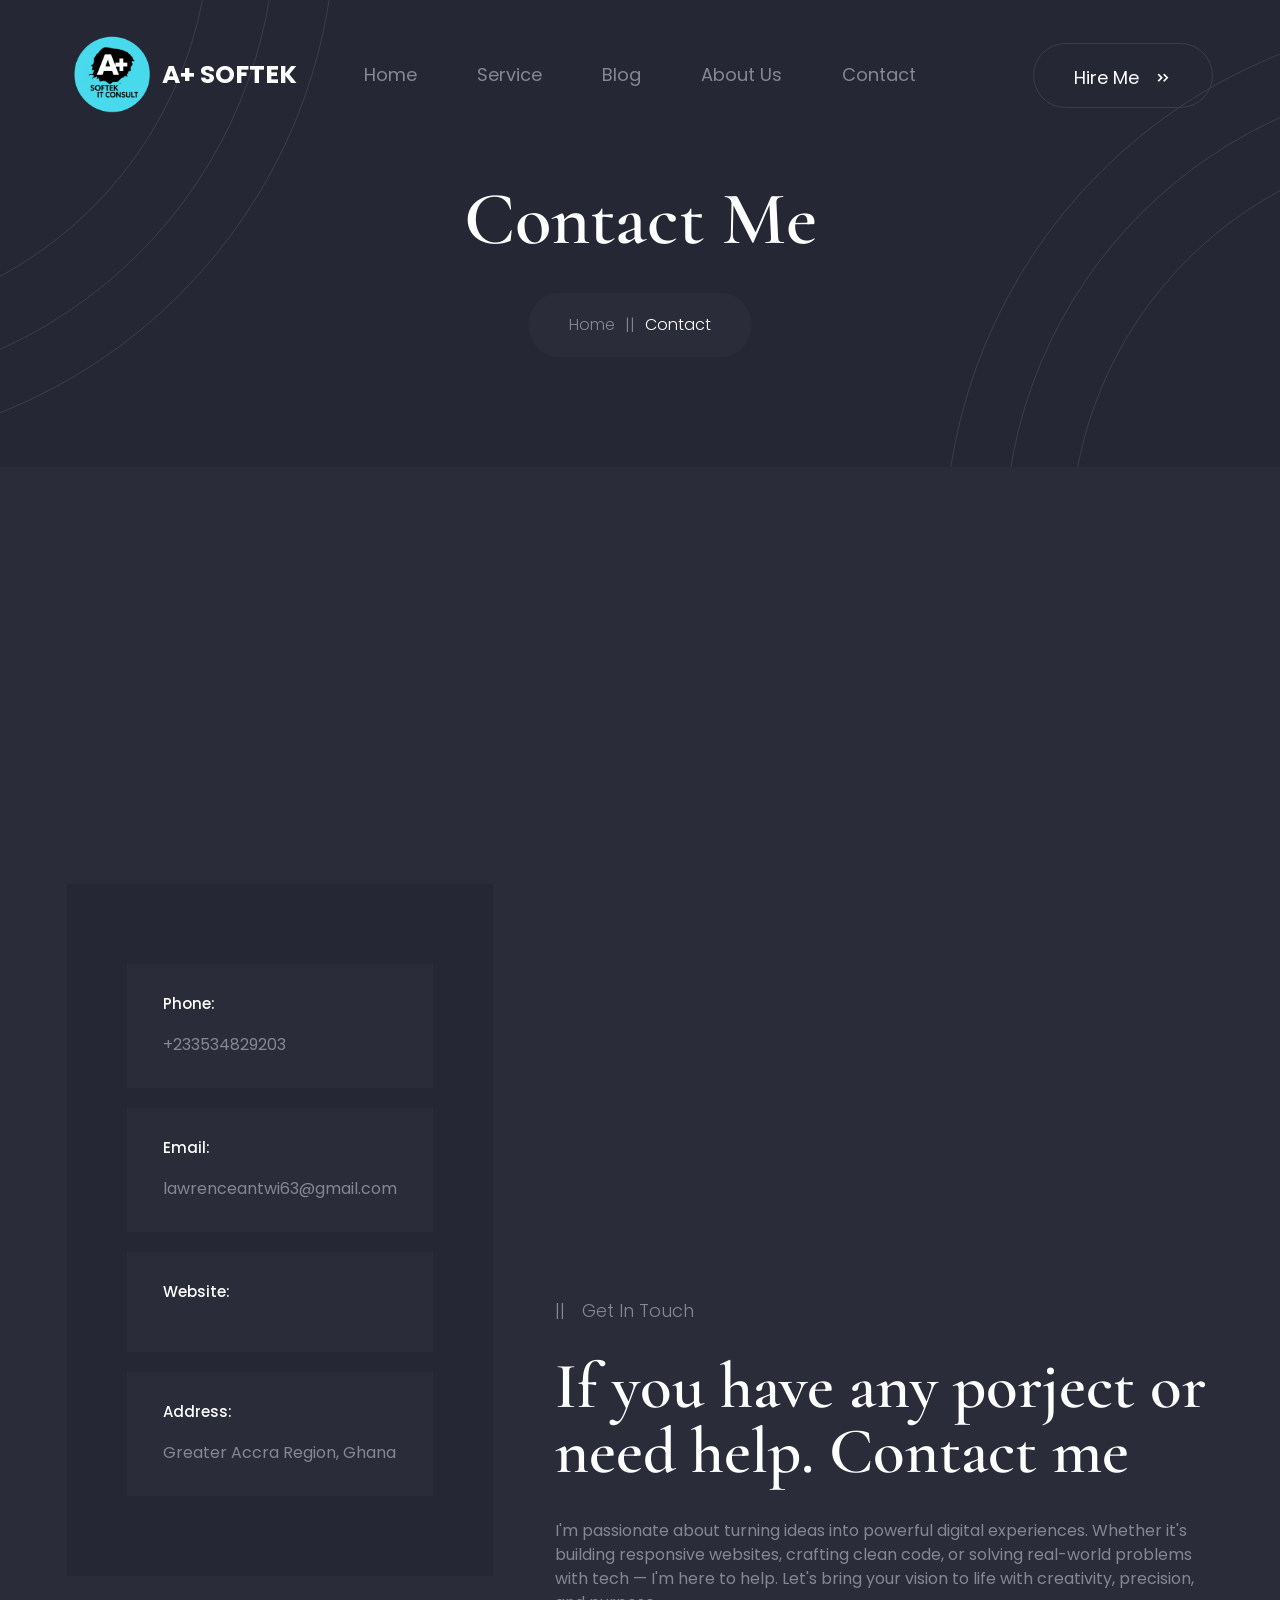
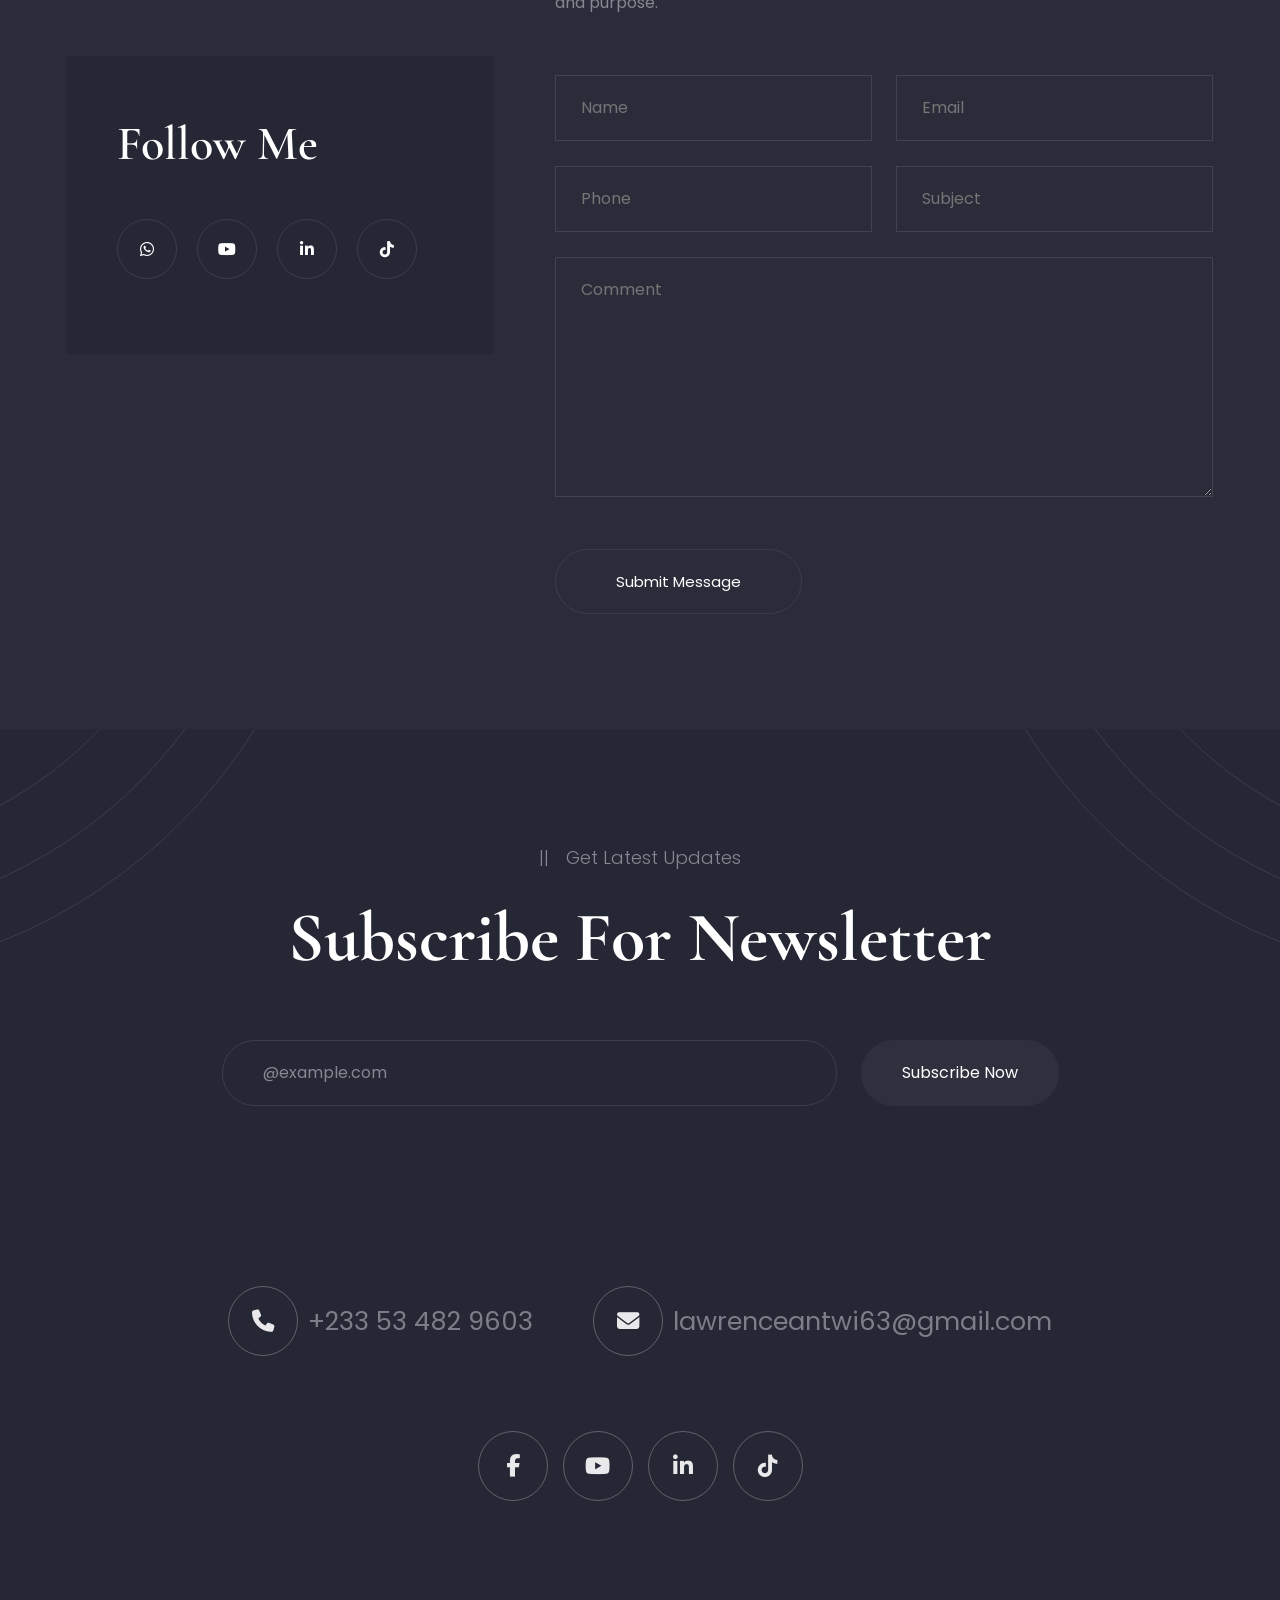
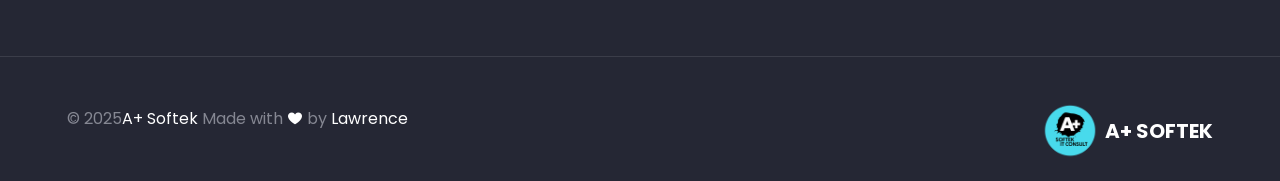
<file: docs/contact.html>
<!DOCTYPE html>
<html lang="zxx">

<head>

    <meta charset="UTF-8">
    <meta charset="UTF-8">
    <meta http-equiv="X-UA-Compatible" content="IE=edge">
    <title>My Portfolio</title>
    <meta name="robots" content="noindex, follow" />
    <meta name="description" content="">
    <meta name="viewport" content="width=device-width, initial-scale=1.0">
    <!-- Favicon -->
    <link rel="icon" type="image/png" href="assets/images/Logo2.png" />
    
    
    
    <!-- CSS
        ============================================ -->
    
    <!-- Vendor CSS (Contain Bootstrap, Icon Fonts) -->
    <!-- <link rel="stylesheet" href="assets/css/vendor/bootstrap.min.css" />
        <link rel="stylesheet" href="assets/css/vendor/icofont.min.css" /> -->
    
    <!-- Plugin CSS (Global Plugins Files) -->
    <!-- <link rel="stylesheet" href="assets/css/plugins/animate.css">
        <link rel="stylesheet" href="assets/css/plugins/swiper-bundle.min.css">
        <link rel="stylesheet" href="assets/css/plugins/venobox.min.css" /> -->
    
    <!-- Style CSS -->
    <!-- <link rel="stylesheet" href="assets/css/style.css"> -->
    
    <!-- Minify Version -->
    <link rel="stylesheet" href="assets/css/vendor/vendor.min.css">
    <link rel="stylesheet" href="assets/css/plugins/plugins.min.css">
    <link rel="stylesheet" href="assets/css/style.min.css">
    <link rel="stylesheet" href="https://cdnjs.cloudflare.com/ajax/libs/font-awesome/6.5.1/css/all.min.css">
    
    <link rel="stylesheet" href="assets/css/style.css">
   

</head>

<body>

    <main class="main-wrapper">
        <!-- .....:::::: Start Header Section :::::.... -->
        <!-- .....:::::: Start Header Section :::::.... -->
        <header class="header-section sticky-header d-none d-lg-block">
            <div class="header-wrapper">
                <div class="container">
                    <div class="row justify-content-between align-items-center">
                        <div class="col">
                            <!-- Start Header Logo and Name -->
                            <div class="header-logo-wrapper" style="display: flex; align-items: center; gap: 5px;">
                                <a href="index.html" class="header-logo">
                                    <img src="assets/images/logo/logo.png" alt="Logo" style="width: 90px; height: auto;">
                                </a>
                                <span class="logo-name" style="font-size: 25px; font-weight: 700; color: white;">A+
                                    SOFTEK</span>
                            </div>
                            <!-- End Header Logo and Name -->
                        </div>
        
        
                        <div class="col-auto">
                            <!-- Start Header Menu -->
                            <ul class="header-nav">
                                <li><a href="index.html">Home</a></li>
                                <li class="has-dropdown">
                                    <a href="service-list.html">Service</a>
                                    <ul class="submenu">
                                        <li><a href="service-list.html">Services</a></li>
                                        <li><a href="service-details.html">Service Details</a></li>
                                    </ul>
                                </li>
                                <li class="has-dropdown">
                                    <a href="blog-list.html">Blog</a>
                                    <ul class="submenu">
                                        <li><a href="blog-details-sidebar-left.html">Our blog</a></li>
                                        <li><a href="blog-details.html">Blog Details</a></li>
                                    </ul>
                                </li>
                                <li><a href="about.html">About Us</a></li>
        
                                <li><a href="contact.html">Contact</a></li>
                            </ul>
                            <!-- End Header Menu -->
                        </div>
                        <div class="col">
                            <div class="header-btn-link text-end">
                                <a href="contact.html" class="btn btn-sm btn-outline-one icon-space-left">Hire Me <i
                                        class="icofont-double-right"></i></a>
                            </div>
                        </div>
                    </div>
                </div>
            </div>
        </header>
        <!-- .....:::::: End Header Section :::::.... -->
        
        <!-- .....:::::: Start Mobile Header Section :::::.... -->
        <div class="mobile-header d-block d-lg-none">
            <div class="container">
                <div class="row align-items-center justify-content-between">
                    <div class="col">
                        <div class="mobile-logo">
                            <img src="assets/images/logo/logo.png" alt="Logo">
                            <span class="logo-name">A+ SOFTEK</span>
                        </div>
        
        
        
                    </div>
        
        
                    <div class="col">
                        <div class="mobile-action-link text-end">
                            <a href="#mobile-menu-offcanvas" class="offcanvas-toggle offside-menu"><i
                                    class="icofont-navigation-menu"></i></a>
        
                        </div>
                    </div>
                </div>
            </div>
        </div>
        <!-- .....:::::: Start MobileHeader Section :::::.... -->
        
        <!--  Start Offcanvas Mobile Menu Section -->
        <div id="mobile-menu-offcanvas" class="offcanvas offcanvas-rightside offcanvas-mobile-menu-section">
            <!-- Start Offcanvas Header -->
            <div class="offcanvas-header text-end">
                <button class="offcanvas-close"><i class="icofont-close-line"></i></button>
            </div>
            <style>
                /* Show and style the close button on screens smaller than 480px */
                @media (max-width: 480px) {
                    .offcanvas-close {
                        display: inline-flex;
                        align-items: center;
                        justify-content: center;
                        background-color: transparent;
                        border: 2px solid #ccc;
                        /* light gray border, change as needed */
                        border-radius: 50%;
                        width: 40px;
                        height: 40px;
                        font-size: 20px;
                        cursor: pointer;
                    }
        
                    .offcanvas-close i {
                        font-size: 20px;
                        color: white;
                        /* icon color */
                    }
                }
            </style>
        
        
            <!-- End Offcanvas Header -->
            <!-- Start Offcanvas Mobile Menu Wrapper -->
            <div class="offcanvas-mobile-menu-wrapper">
                <!-- Start Mobile Menu  -->
                <div class="mobile-menu-bottom">
                    <!-- Start Mobile Menu Nav -->
                    <div class="offcanvas-menu">
                        <ul>
                            <li>
                                <a href="index.html"><span>Home</span></a>
                            </li>
                            <li>
                                <a href="#"><span>Services</span></a>
                                <ul class="mobile-sub-menu">
                                    <li><a href="service-list.html">Service List</a></li>
                                    <li><a href="service-details.html">Service Details</a></li>
                                </ul>
                            </li>
                            <li>
                                <a href="#"><span>Blog</span></a>
                                <ul class="mobile-sub-menu">
        
                                    <li><a href="blog-details-sidebar-left.html">Our blog</a></li>
                                    <li><a href="blog-details.html">Blog Details</a></li>
        
                                </ul>
                            </li>
                            <li>
                                <a href="about.html">About Us</a>
                            </li>
                            <li>
                                <a href="contact.html"><span>Contact</span></a>
                            </li>
                        </ul>
                    </div> <!-- End Mobile Menu Nav -->
                </div> <!-- End Mobile Menu -->
        
                <!-- Start Mobile contact Info -->
                <div class="custom-contact-info text-center">
                    <ul class="social-link">
                        <li><a target="_blank" href="https://example.com"><i class="fab fa-whatsapp"></i></a></li>
                        <li><a target="_blank" href="https://example.com"><i class="fab fa-youtube"></i></a></li>
                        <li><a target="_blank" href="https://example.com"><i class="fab fa-linkedin-in"></i></a></li>
                        <li><a target="_blank" href="https://example.com"><i class="fab fa-tiktok"></i>></i></a></li>
                    </ul>
                </div>
        
                <!-- End Mobile contact Info -->
        
            </div> <!-- End Offcanvas Mobile Menu Wrapper -->
        </div>
        <!-- ...:::: End Offcanvas Mobile Menu Section:::... -->

        <!-- Offcanvas Overlay -->
        <div class="offcanvas-overlay"></div>

        <!-- ...::: Start Breadcrumb Section :::... -->
        <div class="breadcrumb-section section-bg overflow-hidden pos-relative">
            <div class="breadcrumb-shape-top-left"></div>
            <div class="breadcrumb-shape-bottom-right"></div>
            <div class="breadcrumb-box">
                <div class="container">
                    <div class="row">
                        <div class="col-12">
                            <div class="breadcrumb-content">
                                <h2 class="title">Contact Me</h2>
                                <ul class="breadcrumb-link">
                                    <li><a href="index.html">Home</a></li>
                                    <li class="active" aria-current="page">Contact</li>
                                </ul>
                            </div>
                        </div>
                    </div>
                </div>
            </div>
        </div>
        <!-- ...::: End Breadcrumb Section :::... -->

        <!-- ...::: Start Contact Section :::... -->
        <div class="contact-section section-gap-tb-165">
            <div class="contact-box pos-relative">
                <div class="container">
                    <div class="row">
                        <div class="col-12">
                            <!-- Start Map Area-->
                            <div class="map">
                                <div class="gmap-box">
                                    <iframe id="gmap_canvas" src="https://www.google.com/maps/embed?pb=!1m10!1m8!1m3!1d3710.061181527052!2d-0.25295417974351553!3d5.531074260954178!3m2!1i1024!2i768!4f13.1!5e0!3m2!1sen!2sgh!4v1754170561609!5m2!1sen!2sgh"></iframe>
                                </div>
                            </div>
                            <!-- End Map Area -->
                        </div>
                    </div>
                    <div class="row flex-lg-row flex-column-reverse">
                        <div class="col-lg-4">
                            <div class="contact-sidebar-wapper">
                                <div class="contact-sidebar">
                                    <!-- Start Project Sidebar Item -->
                                    <ul class="contact-sidebar-list-item">
                                        <!-- Start contact Single Box -->
                                        <li class="contact-sidebar-single-box">
                                            <h6 class="title-text">Phone:</h6>
                                            <a href="tel:+0123456789" class="link">+233534829203</a>
                                        </li>
                                        <!-- End contact Single Box -->
                                        <!-- Start contact Single Box -->
                                        <li class="contact-sidebar-single-box">
                                            <h6 class="title-text">Email:</h6>
                                            <a href="mailto:demo@example.com" class="link">lawrenceantwi63@gmail.com</a>
                                        </li>
                                        <!-- End contact Single Box -->
                                        <!-- Start contact Single Box -->
                                        <li class="contact-sidebar-single-box">
                                            <h6 class="title-text">Website:</h6>
                                            <a href="https://www.example.com" class="link"></a>
                                        </li>
                                        <!-- End contact Single Box -->
                                        <!-- Start contact Single Box -->
                                        <li class="contact-sidebar-single-box">
                                            <h6 class="title-text">Address:</h6>
                                            <span class="text"> Greater Accra Region, Ghana</span>
                                        </li>
                                        <!-- End contact Single Box -->
                                    </ul>
                                    <!-- End Project Sidebar Item -->
                                </div>
                                <!-- Start Sidebar Widget Single Item - Social Widgets -->
                                <div class="sidebar-widget-single-area ">
                                    <h3 class="title">Follow Me</h3>
                                    <ul class="social-link">
                                        <li><a target="_blank" href="https://example.com"><i class="fab fa-whatsapp"></i></a></li>
                                        <li><a target="_blank" href="https://example.com"><i class="fab fa-youtube"></i></a></li>
                                        <li><a target="_blank" href="https://example.com"><i class="fab fa-linkedin-in"></i></a></li>
                                        <li><a target="_blank" href="https://example.com"><i class="fab fa-tiktok"></i></i></a></li>
                                    </ul>
                                </div>
                                <!-- End Sidebar Widget Single Item - Social Widgets -->
                            </div>
                        </div>
                        <div class="col-lg-7 offset-lg-1">
                            <div class="contact-form-wrapper section-mt-165">
                                <!-- Start Section Content -->
                                <div class="content">
                                    <span class="section-tag">Get In Touch</span>
                                    <h2 class="title">If you have any porject or need help. Contact me</h2>
                                    <p>I'm passionate about turning ideas into powerful digital experiences. Whether it's building responsive websites,
                                    crafting clean code, or solving real-world problems with tech — I'm here to help. Let's bring your vision to life with
                                    creativity, precision, and purpose.</p>
                                </div>
                                <!-- End Section Content -->

                                <!-- Start Contact Form Box -->
                                <div class="contact-form-box">
                                    <form id="contact-form" class="default-form contact-form" action="https://whizthemes.com/mail-php/jaber/contact.php" method="post">
                                        <div class="row mb-n6">
                                            <div class="col-xl-6 mb-6">
                                                <div class="default-form-group">
                                                    <input name="name" type="text" placeholder="Name" required>
                                                </div>
                                            </div>
                                            <div class="col-xl-6 mb-6">
                                                <div class="default-form-group">
                                                    <input name="email" type="email" placeholder="Email" required>
                                                </div>
                                            </div>
                                            <div class="col-xl-6 mb-6">
                                                <div class="default-form-group">
                                                    <input name="phone" type="tel" placeholder="Phone" required>
                                                </div>
                                            </div>
                                            <div class="col-xl-6 mb-6">
                                                <div class="default-form-group">
                                                    <input name="subject" type="text" placeholder="Subject" required>
                                                </div>
                                            </div>
                                            <div class="col-xl-12 mb-6">
                                                <div class="default-form-group">
                                                    <textarea name="message" placeholder="Comment" required></textarea>
                                                </div>
                                            </div>
                                            <div class="col-12 mb-6">
                                                <div class="default-form-group tex-center">
                                                    <button type="submit" class="btn btn-lg btn-outline-one">Submit Message</button>
                                                </div>
                                            </div>
                                            <p class="form-messege"></p>
                                        </div>
                                    </form>
                                </div>
                                <!-- End Contact Form Box -->
                            </div>
                        </div>
                    </div>
                </div>
            </div>
        </div>
        <!-- ...::: End Contact Section :::... -->

        <!-- ...::: Start Footer Section :::... -->
        <footer class="footer-section section-bg overflow-hidden pos-relative">
            <div class="footer-inner-shape-top-left"></div>
            <div class="footer-inner-shape-top-right"></div>
            <div class="footer-section-top section-gap-t-165">
                <div class="container">
                    <div class="row">
                        <div class="col-12">
                            <!-- Start Section Content -->
                            <div class="section-content pos-relative text-center">
                                <span class="section-tag" data-aos="fade-up" data-aos-delay="0">Get Latest Updates</span>
                                <h2 class="section-title" data-aos="fade-up" data-aos-delay="100">Subscribe For Newsletter</h2>
                            </div>
                            <!-- End Section Content -->
                        </div>
                    </div>
                    <div class="footer-top-wrapper text-center">
                        <div class="row">
                            <div class="col-12" data-aos="fade-up" data-aos-delay="200">
                                <form action="#" class="footer-newsletter">
                                    <input type="email" placeholder="@example.com">
                                    <button class="submit-btn" type="submit">Subscribe Now</button>
                                </form>
                            </div>
                        </div>
                    </div>
                </div>
            </div>
            <div class="footer-center section-gap-tb-165">
                <div class="container">
        
                    <div class="contact-row">
                        <!-- Phone -->
                        <div class="contact-item" data-aos="fade-up" data-aos-delay="300">
                            <div class="icon-circle">
                                <i class="fa fa-phone"></i>
                            </div>
                            <span><a href="tel:+233534829603" class="contact-link">+233 53 482 9603</a></span>
                        </div>
        
                        <!-- Email -->
                        <div class="contact-item" data-aos="fade-up" data-aos-delay="400">
                            <div class="icon-circle">
                                <i class="fa fa-envelope"></i>
                            </div>
                            <span><a href="mailto:lawrenceantwi63@gmail.com"
                                    class="contact-link">lawrenceantwi63@gmail.com</a></span>
                        </div>
        
                        <!-- Social Icons -->
                        <div class="contact-item" data-aos="fade-up" data-aos-delay="500">
                            <div class="social-icons">
                                <div class="icon-circle">
                                    <i class="fab fa-facebook-f"></i>
                                </div>
                                <div class="icon-circle">
                                    <i class="fab fa-youtube"></i>
                                </div>
                                <div class="icon-circle">
                                    <i class="fab fa-linkedin-in"></i>
                                </div>
                                <div class="icon-circle">
                                    <i class="fab fa-tiktok"></i>
                                </div>
                            </div>
                        </div>
                    </div>
        
        
        
        
        
                </div>
            </div>
            <div class="footer-bottom">
                <div class="container">
                    <div
                        class="row justify-content-center justify-content-md-between align-items-center flex-column-reverse flex-md-row">
                        <div class="col-auto">
                            <div class="footer-copyright">
                                <p class="copyright-text">&copy; 2025<a href="index.html">A+ Softek</a> Made with <i
                                        class="icofont-heart"></i> by <a href="" target="_blank">Lawrence</a> </p>
                            </div>
                        </div>
                        <div class="col-auto">
                            <a href="index.html" class="footer-logo">
                                <div class="custom-header-branding" style="display: flex; align-items: center; gap: 5px;">
                                    <a href="index.html" class="header-logo">
                                        <img src="assets/images/logo/logo.png" alt="Logo" style="width: 60px; height: auto;">
                                    </a>
                                    <span class="logo-name" style="font-size: 20px; font-weight: 700; color: white;">A+
                                        SOFTEK</span>
                                </div>
        
                            </a>
                        </div>
                    </div>
                </div>
            </div>
        </footer>
        <!-- ...::: End Footer Section :::... -->

        <!-- material-scrolltop button -->
        <button class="material-scrolltop" type="button"></button>
    </main>

    <!-- Global Vendor, plugins JS -->

    <!-- JS Files
    ============================================ -->
    <!-- Global Vendor, plugins JS -->

    <!-- Vendor JS -->
    <!-- <script src="assets/js/vendor/modernizr-3.11.2.min.js"></script>
    <script src="assets/js/vendor/jquery-3.6.0.min.js"></script>
    <script src="assets/js/vendor/jquery-migrate-3.3.2.min.js"></script>
    <script src="assets/js/vendor/bootstrap.bundle.min.js"></script> -->
    
    <!--Plugins JS-->
    <!-- <script src="assets/js/plugins/swiper-bundle.min.js"></script>
    <script src="assets/js/plugins/jquery.appear.min.js"></script>
    <script src="assets/js/plugins/venobox.min.js"></script>
    <script src="assets/js/plugins/jquery.waypoints.js"></script>
    <script src="assets/js/plugins/images-loaded.min.js"></script>
    <script src="assets/js/plugins/isotope.pkgd.min.js"></script>
    <script src="assets/js/plugins/counter.js"></script>
    <script src="assets/js/plugins/ajax-mail.js"></script>
    <script src="assets/js/plugins/material-scrolltop.js"></script> -->

    <!-- Minify Version -->
    <script src="assets/js/vendor.min.js"></script>
    <script src="assets/js/plugins.min.js"></script>

    <!--Main JS (Common Activation Codes)-->
    <script src="assets/js/main.js"></script>

</body>

</html>
</file>
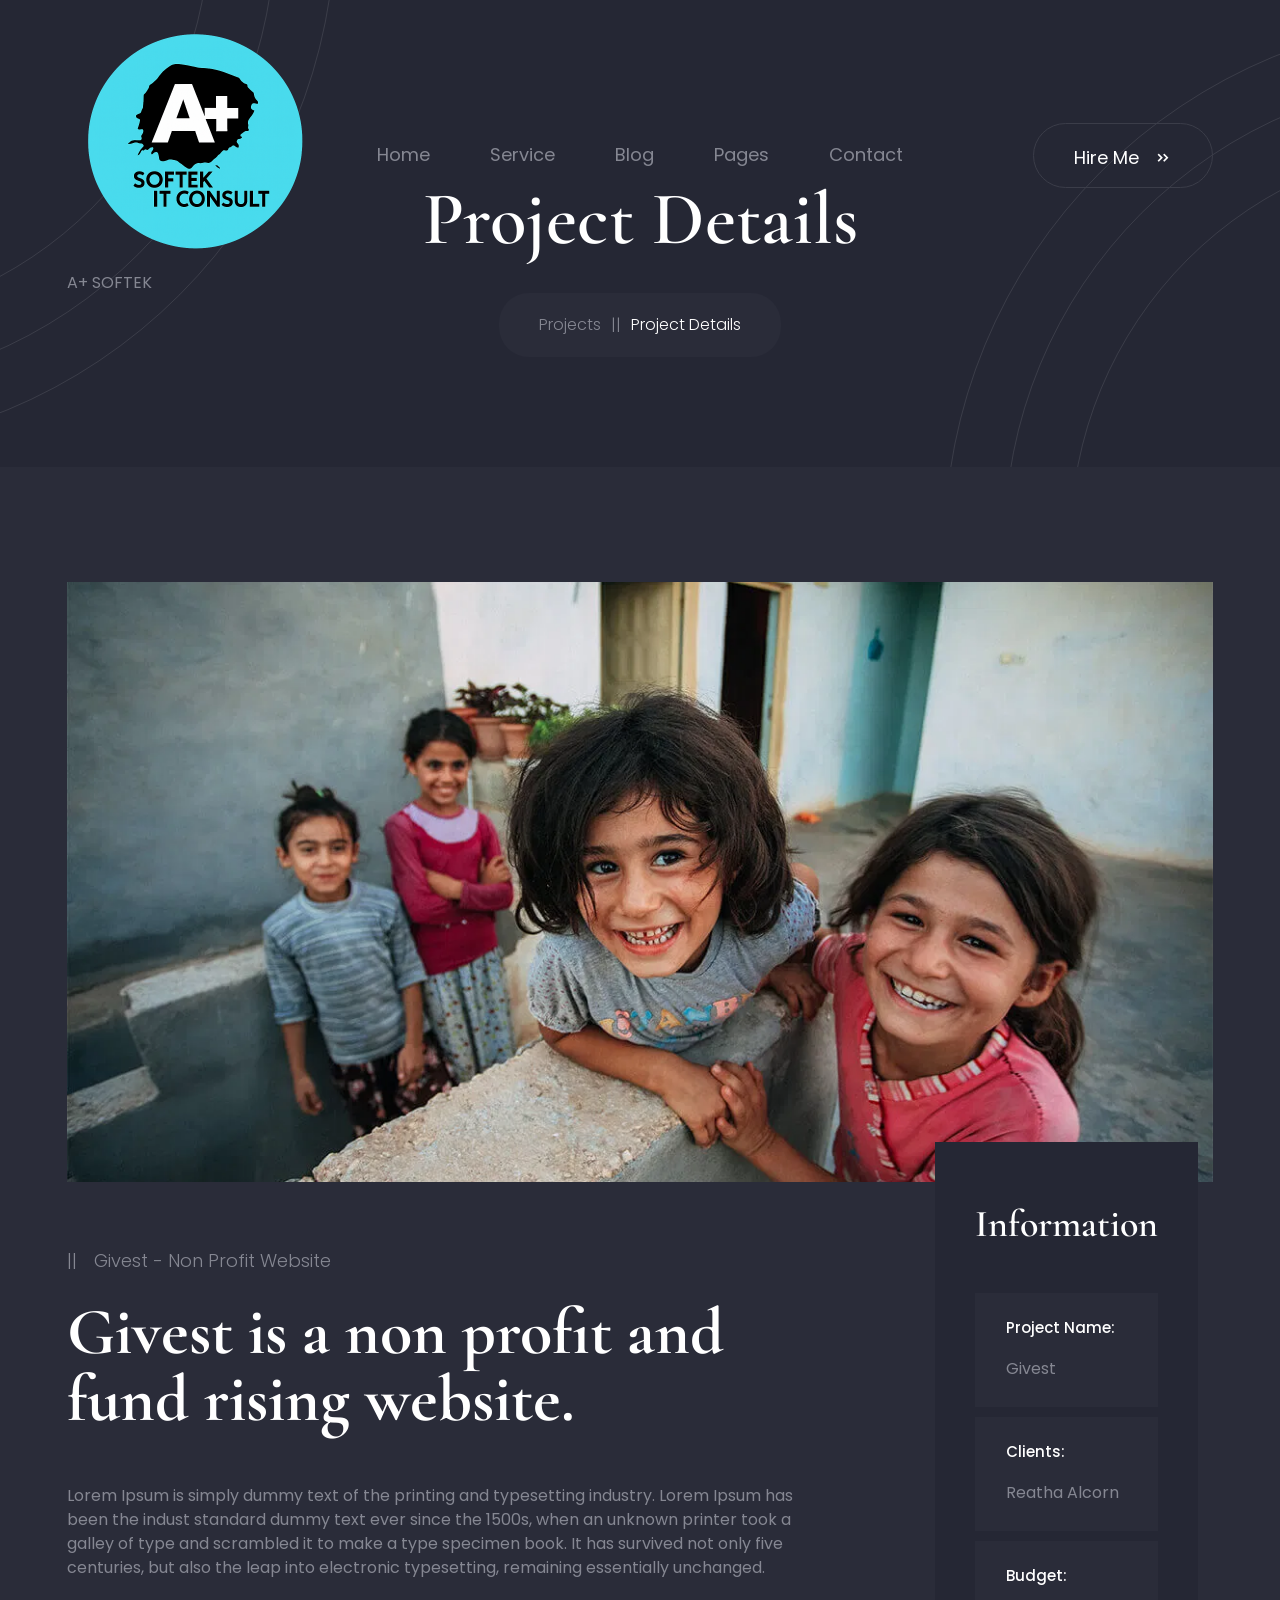
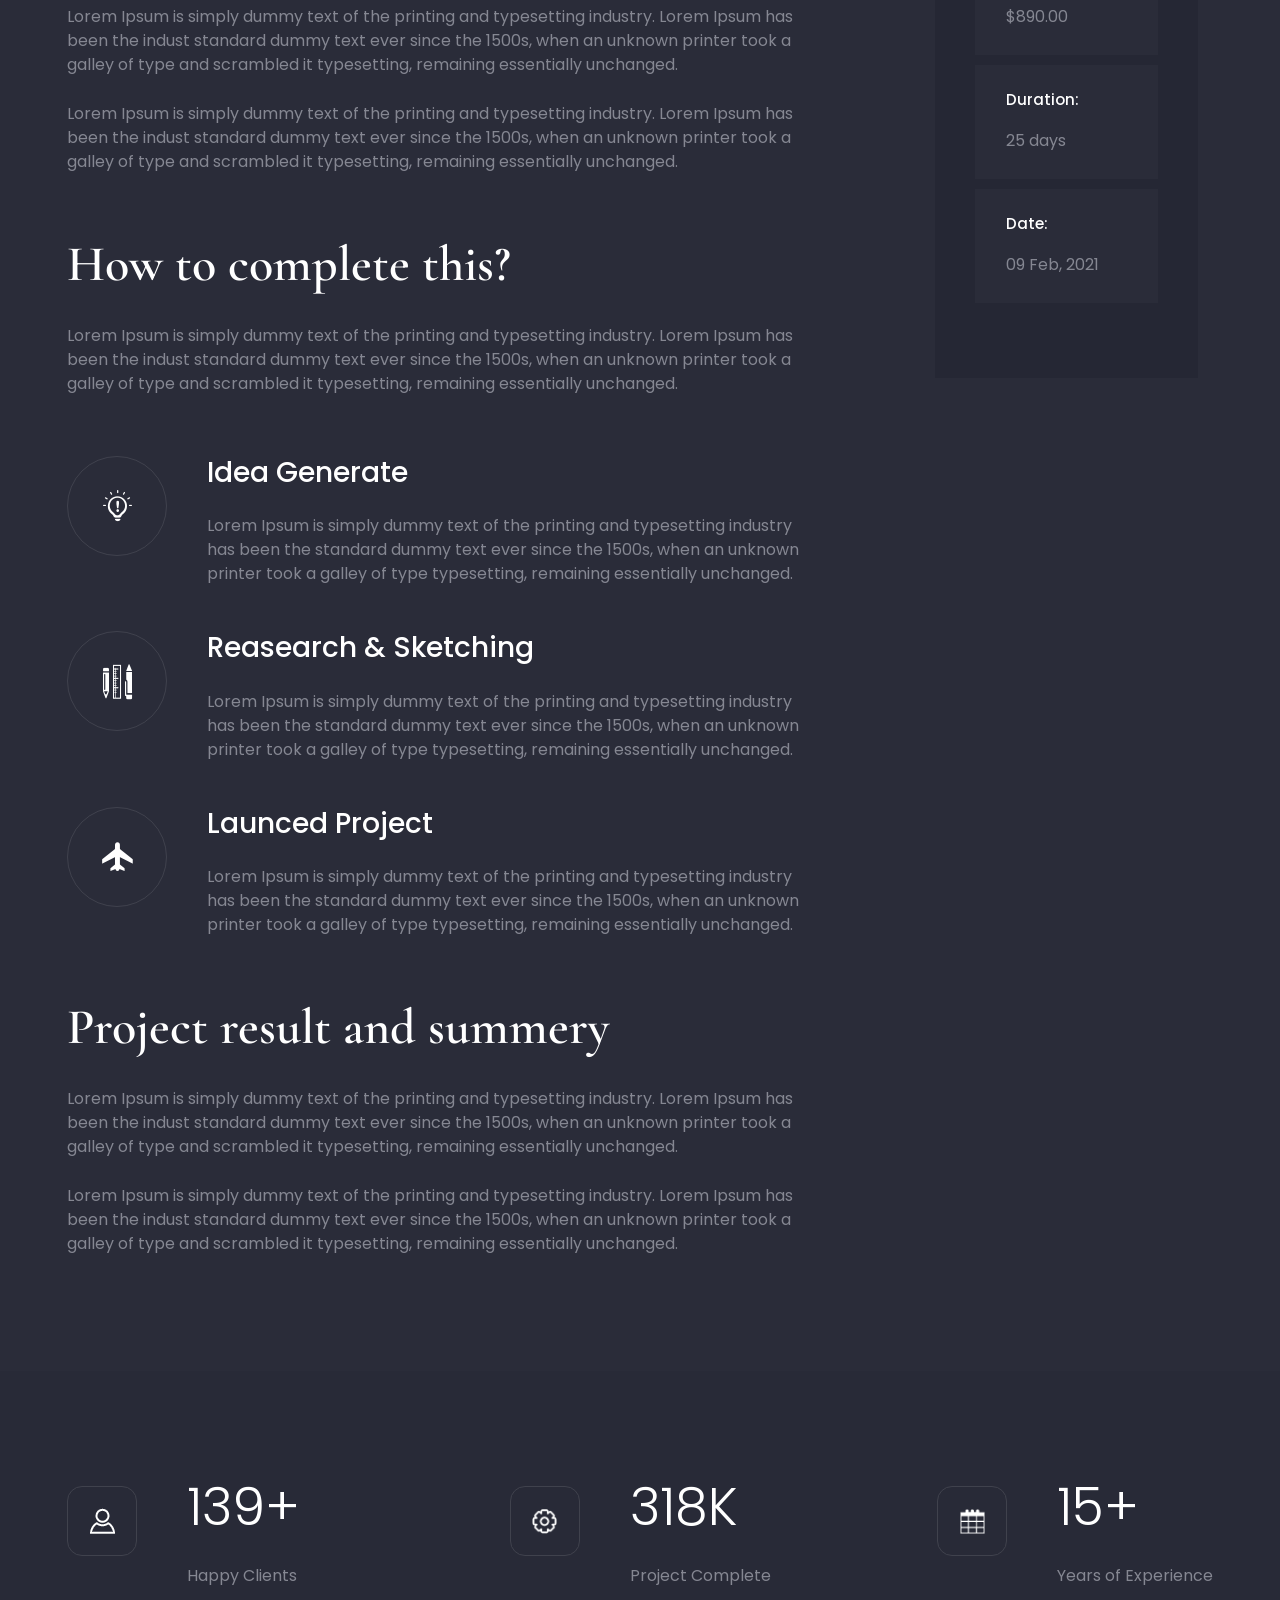
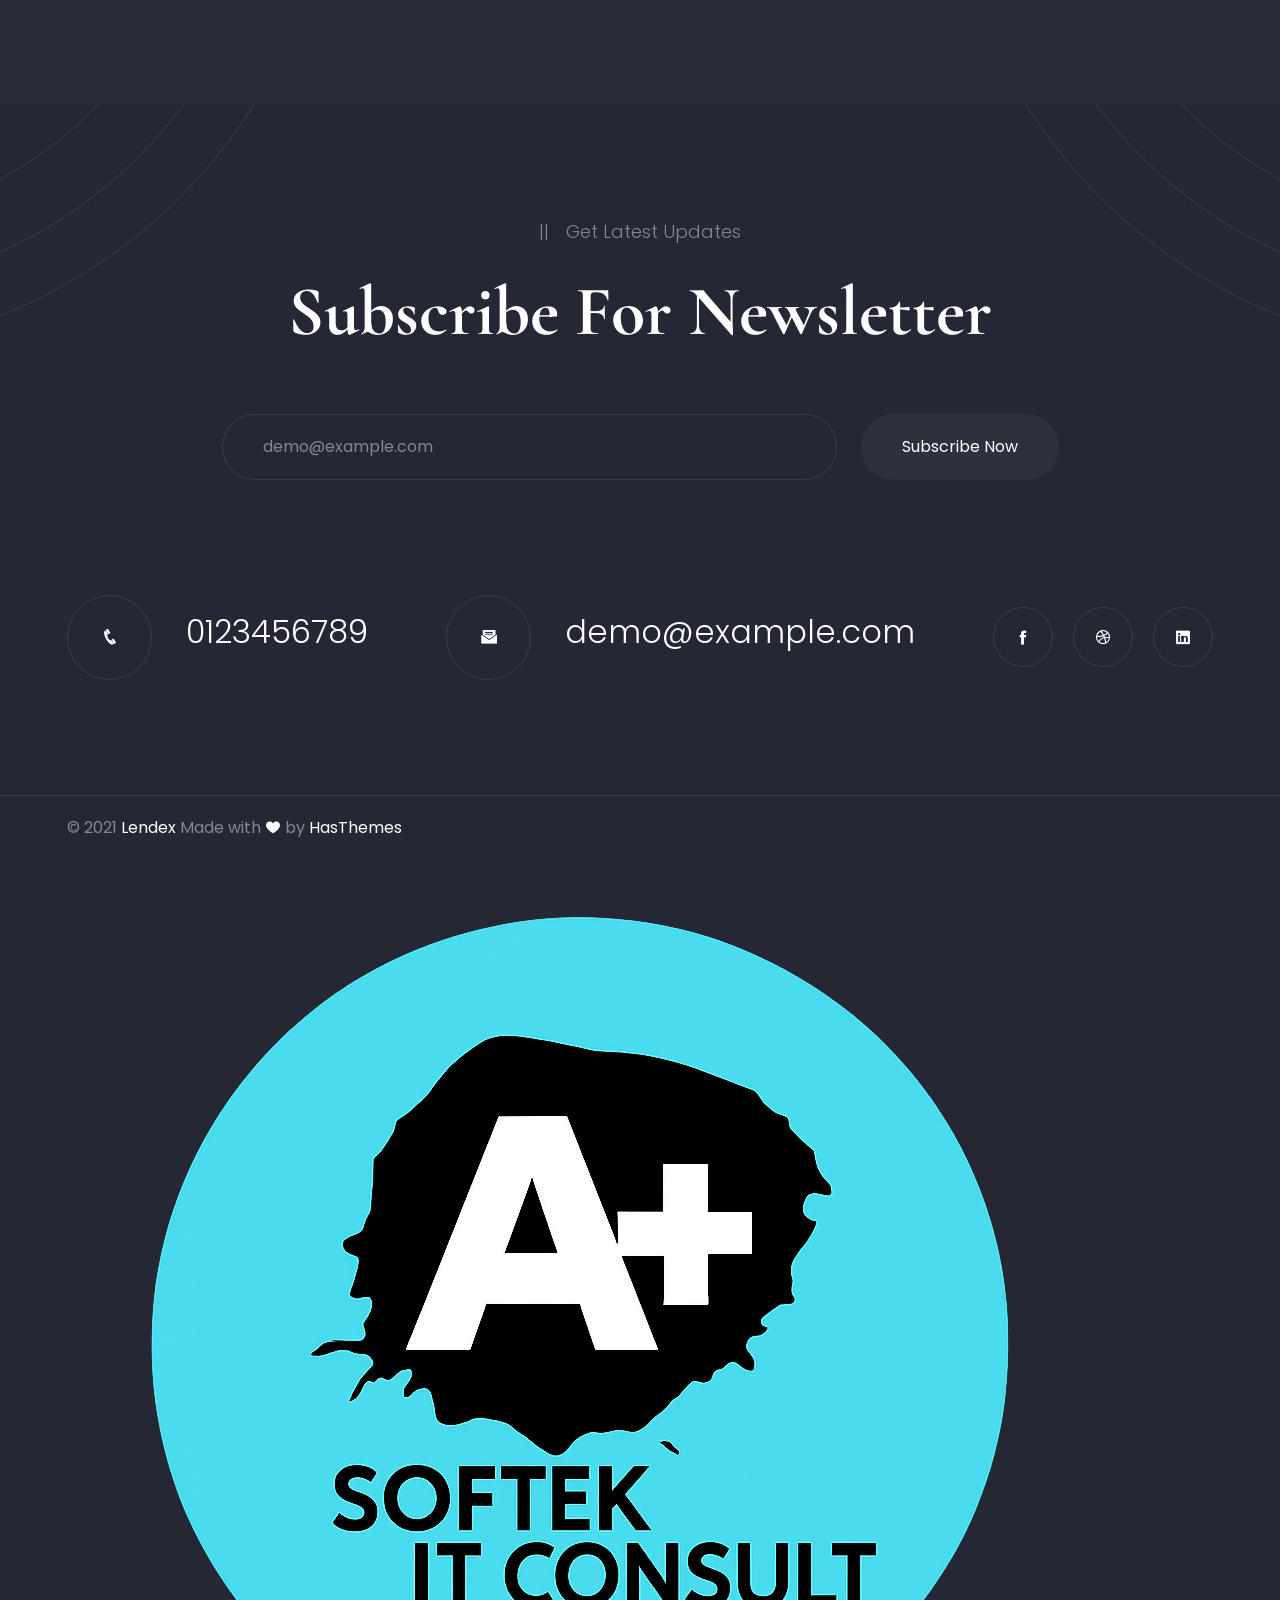
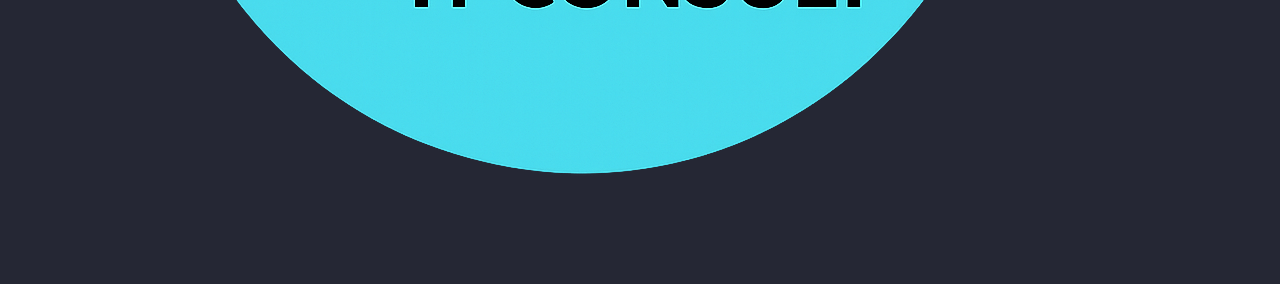
<file: docs/project-details.html>
<!DOCTYPE html>
<html lang="zxx">

<head>

    <meta charset="UTF-8">
    <meta http-equiv="X-UA-Compatible" content="IE=edge">
    <title>My Portfolio</title>
    <meta name="robots" content="noindex, follow" />
    <meta name="description" content="">
    <meta name="viewport" content="width=device-width, initial-scale=1.0">
    <!-- Favicon -->
    <link rel="icon" type="image/png" href="assets/images/Logo2.png" />
    
    
    
    <!-- CSS
        ============================================ -->
    
    <!-- Vendor CSS (Contain Bootstrap, Icon Fonts) -->
    <!-- <link rel="stylesheet" href="assets/css/vendor/bootstrap.min.css" />
        <link rel="stylesheet" href="assets/css/vendor/icofont.min.css" /> -->
    
    <!-- Plugin CSS (Global Plugins Files) -->
    <!-- <link rel="stylesheet" href="assets/css/plugins/animate.css">
        <link rel="stylesheet" href="assets/css/plugins/swiper-bundle.min.css">
        <link rel="stylesheet" href="assets/css/plugins/venobox.min.css" /> -->
    
    <!-- Style CSS -->
    <!-- <link rel="stylesheet" href="assets/css/style.css"> -->
    
    <!-- Minify Version -->
    <link rel="stylesheet" href="assets/css/vendor/vendor.min.css">
    <link rel="stylesheet" href="assets/css/plugins/plugins.min.css">
    <link rel="stylesheet" href="assets/css/style.min.css">
    <link rel="stylesheet" href="https://cdnjs.cloudflare.com/ajax/libs/font-awesome/6.5.1/css/all.min.css">
    
    <link rel="stylesheet" href="assets/css/style.css">

</head>

<body>

    <main class="main-wrapper">
        <!-- .....:::::: Start Header Section :::::.... -->
        <header class="header-section sticky-header d-none d-lg-block">
            <div class="header-wrapper">
                <div class="container">
                    <div class="row justify-content-between align-items-center">
                        <div class="col">
                            <div class="mobile-logo">
                                <img src="assets/images/logo/logo.png" alt="Logo">
                                <span class="logo-name">A+ SOFTEK</span>
                            </div>
                        
                        
                        
                        </div>
                        <div class="col-auto">
                            <!-- Start Header Menu -->
                            <ul class="header-nav">
                                <li><a href="index.html">Home</a></li>
                                <li class="has-dropdown">
                                    <a href="service-list.html">Service</a>
                                    <ul class="submenu">
                                        <li><a href="service-list.html">Services</a></li>
                                        <li><a href="service-details.html">Service Details</a></li>
                                    </ul>
                                </li>
                                <li class="has-dropdown">
                                    <a href="blog-list.html">Blog</a>
                                    <ul class="submenu">
                                        <li><a href="blog-details-sidebar-left.html">Our blog</a></li>
                                        <li><a href="blog-details.html">Blog Details</a></li>
                                    </ul>
                                </li>
                                <li class="has-dropdown">
                                    <a href="#">Pages</a>
                                    <ul class="submenu">
                                    <li><a href="about.html">About Us</a></li>
                                    <li><a href="project-list.html">Project</a></li>
                                    <li><a href="project-details.html">Project Details</a></li>
                                    <li><a href="faq.html">FAQ</a></li>
                                    <li><a href="404-page.html">404 Page</a></li>
                                    </ul>
                                </li>
                                <li><a href="contact.html">Contact</a></li>
                            </ul>
                            <!-- End Header Menu -->
                        </div>
                        <div class="col">
                            <div class="header-btn-link text-end">
                               <a href="contact.html" class="btn btn-sm btn-outline-one icon-space-left">Hire Me <i class="icofont-double-right"></i></a>
                            </div>
                        </div>
                    </div>
                </div>
            </div>
        </header>
        <!-- .....:::::: End Header Section :::::.... -->

        <!-- .....:::::: Start Mobile Header Section :::::.... -->
        <div class="mobile-header d-block d-lg-none">
            <div class="container">
                <div class="row align-items-center justify-content-between">
                    <div class="col">
                        <div class="mobile-logo">
                            <a href="index.html"><img src="assets/images/logo/logo.png" alt=""></a>
                        </div>
                    </div>
                    <div class="col">
                        <div class="mobile-action-link text-end">
                            <a href="#mobile-menu-offcanvas" class="offcanvas-toggle offside-menu"><i class="icofont-navigation-menu"></i></a>
                        </div>
                    </div>
                </div>
            </div>
        </div>
        <!-- .....:::::: Start MobileHeader Section :::::.... -->

        <!--  Start Offcanvas Mobile Menu Section -->
        <div id="mobile-menu-offcanvas" class="offcanvas offcanvas-rightside offcanvas-mobile-menu-section">
            <!-- Start Offcanvas Header -->
            <div class="offcanvas-header text-right">
                <button class="offcanvas-close"><i class="icofont-close-line"></i></button>
            </div> <!-- End Offcanvas Header -->
            <!-- Start Offcanvas Mobile Menu Wrapper -->
            <div class="offcanvas-mobile-menu-wrapper">
                <!-- Start Mobile Menu  -->
                <div class="mobile-menu-bottom">
                    <!-- Start Mobile Menu Nav -->
                    <div class="offcanvas-menu">
                        <ul>
                            <li>
                                <a href="index.html"><span>Home</span></a>
                            </li>
                            <li>
                                <a href="#"><span>Services</span></a>
                                <ul class="mobile-sub-menu">
                                    <li><a href="service-list.html">Service List</a></li>
                                    <li><a href="service-details.html">Service Details</a></li>
                                </ul>
                            </li>
                            <li>
                                <a href="#"><span>Blog</span></a>
                                <ul class="mobile-sub-menu">
                                    <li><a href="blog-details-sidebar-left.html">Our blog</a></li>
                                    <li><a href="blog-details.html">Blog Details</a></li>
                                </ul>
                            </li>
                            <li>
                                <a href="#"><span>Pages</span></a>
                                <ul class="mobile-sub-menu">
                                    <li><a href="about.html">About Us</a></li>
                                    <li><a href="project-list.html">Project</a></li>
                                    <li><a href="project-details.html">Project Details</a></li>
                                    <li><a href="faq.html">FAQ</a></li>
                                    <li><a href="404-page.html">404 Page</a></li>
                                </ul>
                            </li>
                            <li>
                                <a href="contact.html"><span>Contact</span></a>
                            </li>
                        </ul>
                    </div> <!-- End Mobile Menu Nav -->
                </div> <!-- End Mobile Menu -->

                <!-- Start Mobile contact Info -->
                <div class="mobile-contact-info text-center">
                    <ul class="social-link">
                        <li><a target="_blank" href="https://example.com"><i class="icofont-facebook"></i></a>
                        </li>
                        <li><a target="_blank" href="https://example.com"><i class="icofont-twitter"></i></a>
                        </li>
                        <li><a target="_blank" href="https://example.com"><i class="icofont-skype"></i></a></li>
                    </ul>
                </div>
                <!-- End Mobile contact Info -->

            </div> <!-- End Offcanvas Mobile Menu Wrapper -->
        </div>
        <!-- ...:::: End Offcanvas Mobile Menu Section:::... -->

        <!-- Offcanvas Overlay -->
        <div class="offcanvas-overlay"></div>

        <!-- ...::: Start Breadcrumb Section :::... -->
        <div class="breadcrumb-section section-bg overflow-hidden pos-relative">
            <div class="breadcrumb-shape-top-left"></div>
            <div class="breadcrumb-shape-bottom-right"></div>
            <div class="breadcrumb-box">
                <div class="container">
                    <div class="row">
                        <div class="col-12">
                            <div class="breadcrumb-content">
                                <h2 class="title">Project Details</h2>
                                <ul class="breadcrumb-link">
                                    <li><a href="service-list.html">Projects</a></li>
                                    <li class="active" aria-current="page">Project Details</li>
                                </ul>
                            </div>
                        </div>
                    </div>
                </div>
            </div>
        </div>
        <!-- ...::: End Breadcrumb Section :::... -->

        <!-- .....:::::: Start Project Details Section :::::.... -->
        <div class="project-details-section section-gap-tb-165">
            <div class="project-details-box">
                <div class="container">
                    <div class="row">
                        <div class="col-12">
                            <!-- Start Project Content Section -->
                            <div class="project-content-section pos-relative">
                                <div class="project-hero-image">
                                    <img src="assets/images/project/project-details-hero-img.jpg" alt="">
                                </div>

                                <div class="row">
                                    <div class="col-lg-8">
                                        <!-- Start Section Content -->
                                        <div class="default-content-style pos-relative">
                                            <span class="section-tag">Givest - Non Profit Website</span>
                                            <h2 class="title">Givest is a non profit and fund rising website.</h2>
                                            <p>Lorem Ipsum is simply dummy text of the printing and typesetting industry. Lorem Ipsum has been the
                                                indust standard dummy text ever since the 1500s, when an unknown printer took a galley of type and
                                                scrambled it to make a type specimen book. It has survived not only five centuries, but also the leap into electronic typesetting, remaining essentially unchanged.</p>

                                            <p>Lorem Ipsum is simply dummy text of the printing and typesetting industry. Lorem Ipsum has been the
                                                indust standard dummy text ever since the 1500s, when an unknown printer took a galley of type and
                                                scrambled it typesetting, remaining essentially unchanged.</p>

                                            <p>Lorem Ipsum is simply dummy text of the printing and typesetting industry. Lorem Ipsum has been the
                                                indust standard dummy text ever since the 1500s, when an unknown printer took a galley of type and
                                                scrambled it typesetting, remaining essentially unchanged.</p>

                                            <h3 class="sub-title">How to complete this?</h3>
                                            <p>Lorem Ipsum is simply dummy text of the printing and typesetting industry. Lorem Ipsum has been the indust standard dummy text ever since the 1500s, when an unknown printer took a galley of type and scrambled it typesetting, remaining essentially unchanged.</p>

                                            <ul class="content-list-item content-list-with-icon">
                                                <li>
                                                    <div class="left">
                                                        <div class="icon">
                                                            <i class="icofont-bulb-alt"></i>
                                                        </div>
                                                    </div>
                                                    <div class="right">
                                                        <h4 class="list-title">Idea Generate</h4>
                                                        <p>Lorem Ipsum is simply dummy text of the printing and typesetting industry has been the
                                                            standard dummy text ever since the 1500s, when an unknown printer took a galley of type
                                                            typesetting, remaining essentially unchanged.</p>
                                                    </div>
                                                </li>
                                                <li>
                                                    <div class="left">
                                                        <div class="icon">
                                                            <i class="icofont-ruler-pencil-alt-2"></i>
                                                        </div>
                                                    </div>
                                                    <div class="right">
                                                        <h4 class="list-title">Reasearch & Sketching</h4>
                                                        <p>Lorem Ipsum is simply dummy text of the printing and typesetting industry has been the
                                                            standard dummy text ever since the 1500s, when an unknown printer took a galley of type
                                                            typesetting, remaining essentially unchanged.</p>
                                                    </div>
                                                </li>
                                                <li>
                                                    <div class="left">
                                                        <div class="icon">
                                                            <i class="icofont-airplane"></i>
                                                        </div>
                                                    </div>
                                                    <div class="right">
                                                        <h4 class="list-title">Launced Project</h4>
                                                        <p>Lorem Ipsum is simply dummy text of the printing and typesetting industry has been the
                                                            standard dummy text ever since the 1500s, when an unknown printer took a galley of type
                                                            typesetting, remaining essentially unchanged.</p>
                                                    </div>
                                                </li>
                                            </ul>

                                            <h3 class="sub-title">Project result and summery</h3>
                                            <p>Lorem Ipsum is simply dummy text of the printing and typesetting industry. Lorem Ipsum has been the indust standard dummy text ever since the 1500s, when an unknown printer took a galley of type and scrambled it typesetting, remaining essentially unchanged.</p>
                                            <p>Lorem Ipsum is simply dummy text of the printing and typesetting industry. Lorem Ipsum has been the indust standard dummy text ever since the 1500s, when an unknown printer took a galley of type and scrambled it typesetting, remaining essentially unchanged.</p>
                                        </div>
                                        <!-- End Section Content -->
                                    </div>
                                    <div class="col-xl-3 col-lg-4 offset-xl-1">
                                        <div class="project-sidebar">
                                            <h3 class="title">Information</h3>
                                            <!-- Start Project Sidebar Item -->
                                            <ul class="project-sidebar-list-item">
                                                <!-- Start Project Single Box -->
                                                <li class="project-sidebar-single-box">
                                                    <h6 class="title-text">Project Name:</h6>
                                                    <span class="text">Givest</span>
                                                </li>
                                                <!-- End Project Single Box -->
                                                <!-- Start Project Single Box -->
                                                <li class="project-sidebar-single-box">
                                                    <h6 class="title-text">Clients:</h6>
                                                    <span class="text">Reatha Alcorn</span>
                                                </li>
                                                <!-- End Project Single Box -->
                                                <!-- Start Project Single Box -->
                                                <li class="project-sidebar-single-box">
                                                    <h6 class="title-text">Budget:</h6>
                                                    <span class="text">$890.00</span>
                                                </li>
                                                <!-- End Project Single Box -->
                                                <!-- Start Project Single Box -->
                                                <li class="project-sidebar-single-box">
                                                    <h6 class="title-text">Duration:</h6>
                                                    <span class="text">25 days</span>
                                                </li>
                                                <!-- End Project Single Box -->
                                                <!-- Start Project Single Box -->
                                                <li class="project-sidebar-single-box">
                                                    <h6 class="title-text">Date:</h6>
                                                    <span class="text">09 Feb, 2021</span>
                                                </li>
                                                <!-- End Project Single Box -->
                                            </ul>
                                            <!-- End Project Sidebar Item -->
                                        </div>
                                    </div>
                                </div>

                            </div>
                            <!-- End Project Content Section -->
                        </div>
                    </div>
                </div>
            </div>
        </div>
        <!-- .....:::::: End Project Details Section :::::.... -->

        <!-- ...::: Start Counter Display Section :::... -->
        <div class="counter-display-section section-gap-tb-165 section-bg-2">
            <div class="counter-display-wrapper">
                <div class="container">
                    <div class="row justify-content-center justify-content-sm-start">
                        <div class="d-block d-md-flex justify-content-md-start col-12 col-sm-4 col-md-4">
                            <!-- Start Counterup Single Item -->
                            <div class="counterup-single-item">
                                <div class="icon">
                                    <img src="assets/images/icon/counterup-icon-1.png" alt="">
                                </div>
                                <div class="content">
                                    <h2 class="number"><span class="counter">2,58</span>+</h2>
                                    <span class="text">Happy Clients</span>
                                </div>
                            </div>
                            <!-- End Counterup Single Item -->
                        </div>
                        <div class="d-block d-md-flex justify-content-md-center col-12 col-sm-4 col-md-4">
                            <!-- Start Counterup Single Item -->
                            <div class="counterup-single-item">
                                <div class="icon">
                                    <img src="assets/images/icon/counterup-icon-2.png" alt="">
                                </div>
                                <div class="content">
                                    <h2 class="number"><span class="counter">590</span>K</h2>
                                    <span class="text">Project Complete</span>
                                </div>
                            </div>
                            <!-- End Counterup Single Item -->
                        </div>
                        <div class="d-block d-md-flex justify-content-md-end col-12 col-sm-4 col-md-4">
                            <!-- Start Counterup Single Item -->
                            <div class="counterup-single-item">
                                <div class="icon">
                                    <img src="assets/images/icon/counterup-icon-3.png" alt="">
                                </div>
                                <div class="content">
                                    <h2 class="number"><span class="counter">28</span>+</h2>
                                    <span class="text">Years of Experience</span>
                                </div>
                            </div>
                            <!-- End Counterup Single Item -->
                        </div>
                    </div>
                </div>
            </div>
        </div>
        <!-- ...::: End Counter Display Section :::... -->

        <!-- ...::: Start Footer Section :::... -->
        <footer class="footer-section section-bg overflow-hidden pos-relative">
            <div class="footer-inner-shape-top-left"></div>
            <div class="footer-inner-shape-top-right"></div>
            <div class="footer-section-top section-gap-t-165">
                <div class="container">
                    <div class="row">
                        <div class="col-12">
                            <!-- Start Section Content -->
                            <div class="section-content pos-relative text-center">
                                <span class="section-tag">Get Latest Updates</span>
                                <h2 class="section-title">Subscribe For Newsletter</h2>
                            </div>
                            <!-- End Section Content -->
                        </div>
                    </div>
                    <div class="footer-top-wrapper text-center">
                        <div class="row">
                            <div class="col-12">
                                <form action="#" class="footer-newsletter">
                                    <input type="email" placeholder="demo@example.com">
                                    <button class="submit-btn" type="submit">Subscribe Now</button>
                                </form>
                            </div>
                        </div>
                    </div>
                </div>
            </div>
            <div class="footer-center section-gap-tb-165">
                <div class="container">
                    <div class="row justify-content-between align-items-center mb-n5">
                        <div class="col-auto mb-5">
                            <!-- Start Single Footer Info -->
                            <div class="footer-single-info">
                                <a href="tel:+0123456789" class="info-box">
                                    <span class="icon"><i class="icofont-phone"></i></span>
                                    <span class="text">0123456789</span>
                                </a>
                            </div>
                            <!-- Start Single Footer Info -->
                        </div>
                        <div class="col-auto mb-5">
                            <!-- Start Single Footer Info -->
                            <div class="footer-single-info">
                                <a href="mailto:demo@example.com" class="info-box">
                                    <span class="icon"><i class="icofont-envelope-open"></i></span>
                                    <span class="text">demo@example.com</span>
                                </a>
                            </div>
                            <!-- Start Single Footer Info -->
                        </div>
                        <div class="col-auto mb-5">
                            <!-- Start Single Footer Info -->
                            <div class="footer-single-info">
                                <ul class="social-link">
                                    <li><a href="https://www.example.com" target="_blank"><i class="icofont-facebook"></i></a></li>
                                    <li><a href="https://www.example.com" target="_blank"><i class="icofont-dribbble"></i></a></li>
                                    <li><a href="https://www.example.com" target="_blank"><i class="icofont-linkedin"></i></a></li>
                                </ul>
                            </div>
                            <!-- Start Single Footer Info -->
                        </div>
                    </div>
                </div>
            </div>
            <div class="footer-bottom">
                <div class="container">
                    <div class="row justify-content-center justify-content-md-between align-items-center flex-column-reverse flex-md-row">
                        <div class="col-auto">
                            <div class="footer-copyright">
                                <p class="copyright-text">&copy; 2021 <a href="index.html">Lendex</a> Made with <i class="icofont-heart"></i> by <a href="https://hasthemes.com/" target="_blank">HasThemes</a> </p>
                            </div>
                        </div>
                        <div class="col-auto">
                            <a href="index.html" class="footer-logo">
                                <div class="logo">
                                    <img src="assets/images/logo/logo.png" alt="">
                                </div>
                            </a>
                        </div>
                    </div>
                </div>
            </div>

        </footer>
        <!-- ...::: End Footer Section :::... -->

        <!-- material-scrolltop button -->
        <button class="material-scrolltop" type="button"></button>
    </main>

    <!-- Global Vendor, plugins JS -->

    <!-- JS Files
    ============================================ -->
    <!-- Global Vendor, plugins JS -->

    <!-- Vendor JS -->
    <!-- <script src="assets/js/vendor/modernizr-3.11.2.min.js"></script>
    <script src="assets/js/vendor/jquery-3.6.0.min.js"></script>
    <script src="assets/js/vendor/jquery-migrate-3.3.2.min.js"></script>
    <script src="assets/js/vendor/bootstrap.bundle.min.js"></script> -->
    
    <!--Plugins JS-->
    <!-- <script src="assets/js/plugins/swiper-bundle.min.js"></script>
    <script src="assets/js/plugins/jquery.appear.min.js"></script>
    <script src="assets/js/plugins/venobox.min.js"></script>
    <script src="assets/js/plugins/jquery.waypoints.js"></script>
    <script src="assets/js/plugins/images-loaded.min.js"></script>
    <script src="assets/js/plugins/isotope.pkgd.min.js"></script>
    <script src="assets/js/plugins/counter.js"></script>
    <script src="assets/js/plugins/ajax-mail.js"></script>
    <script src="assets/js/plugins/material-scrolltop.js"></script> -->

    <!-- Minify Version -->
    <script src="assets/js/vendor.min.js"></script>
    <script src="assets/js/plugins.min.js"></script>

    <!--Main JS (Common Activation Codes)-->
    <script src="assets/js/main.js"></script>

</body>

</html>
</file>
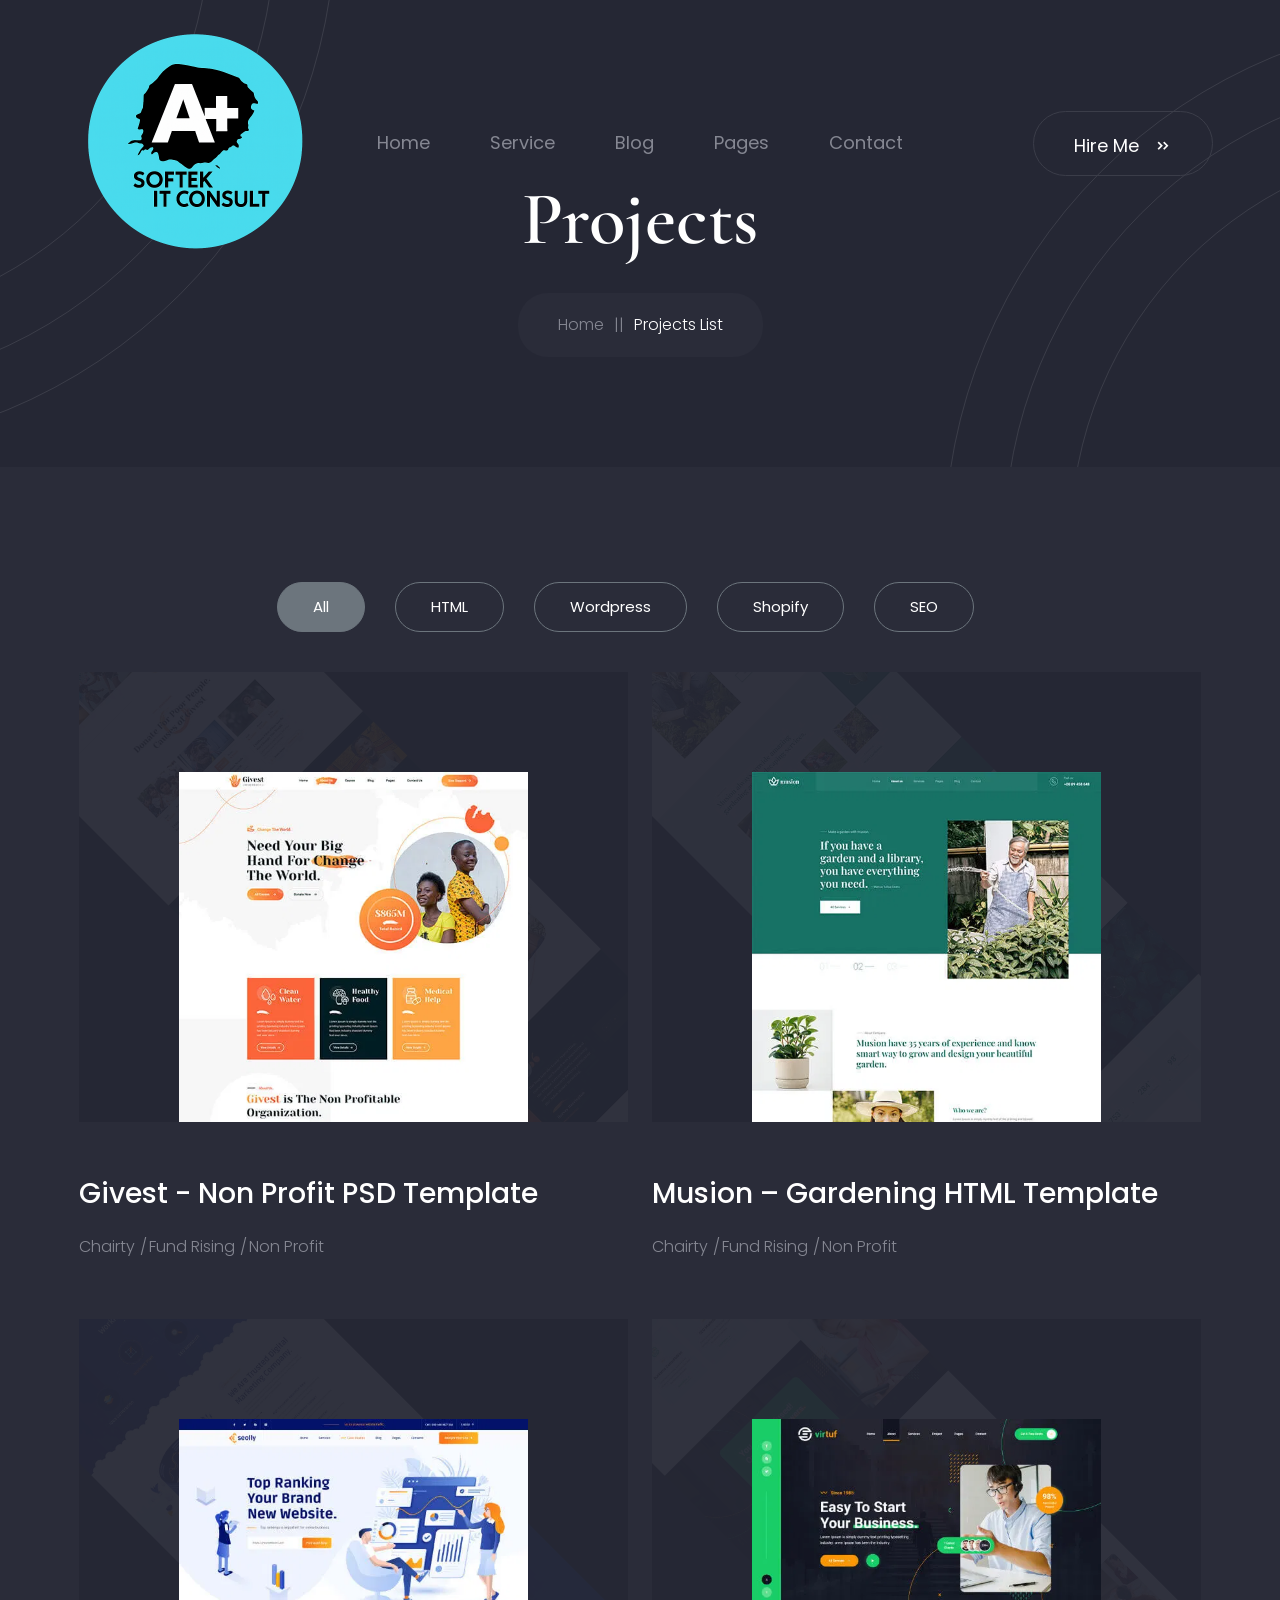
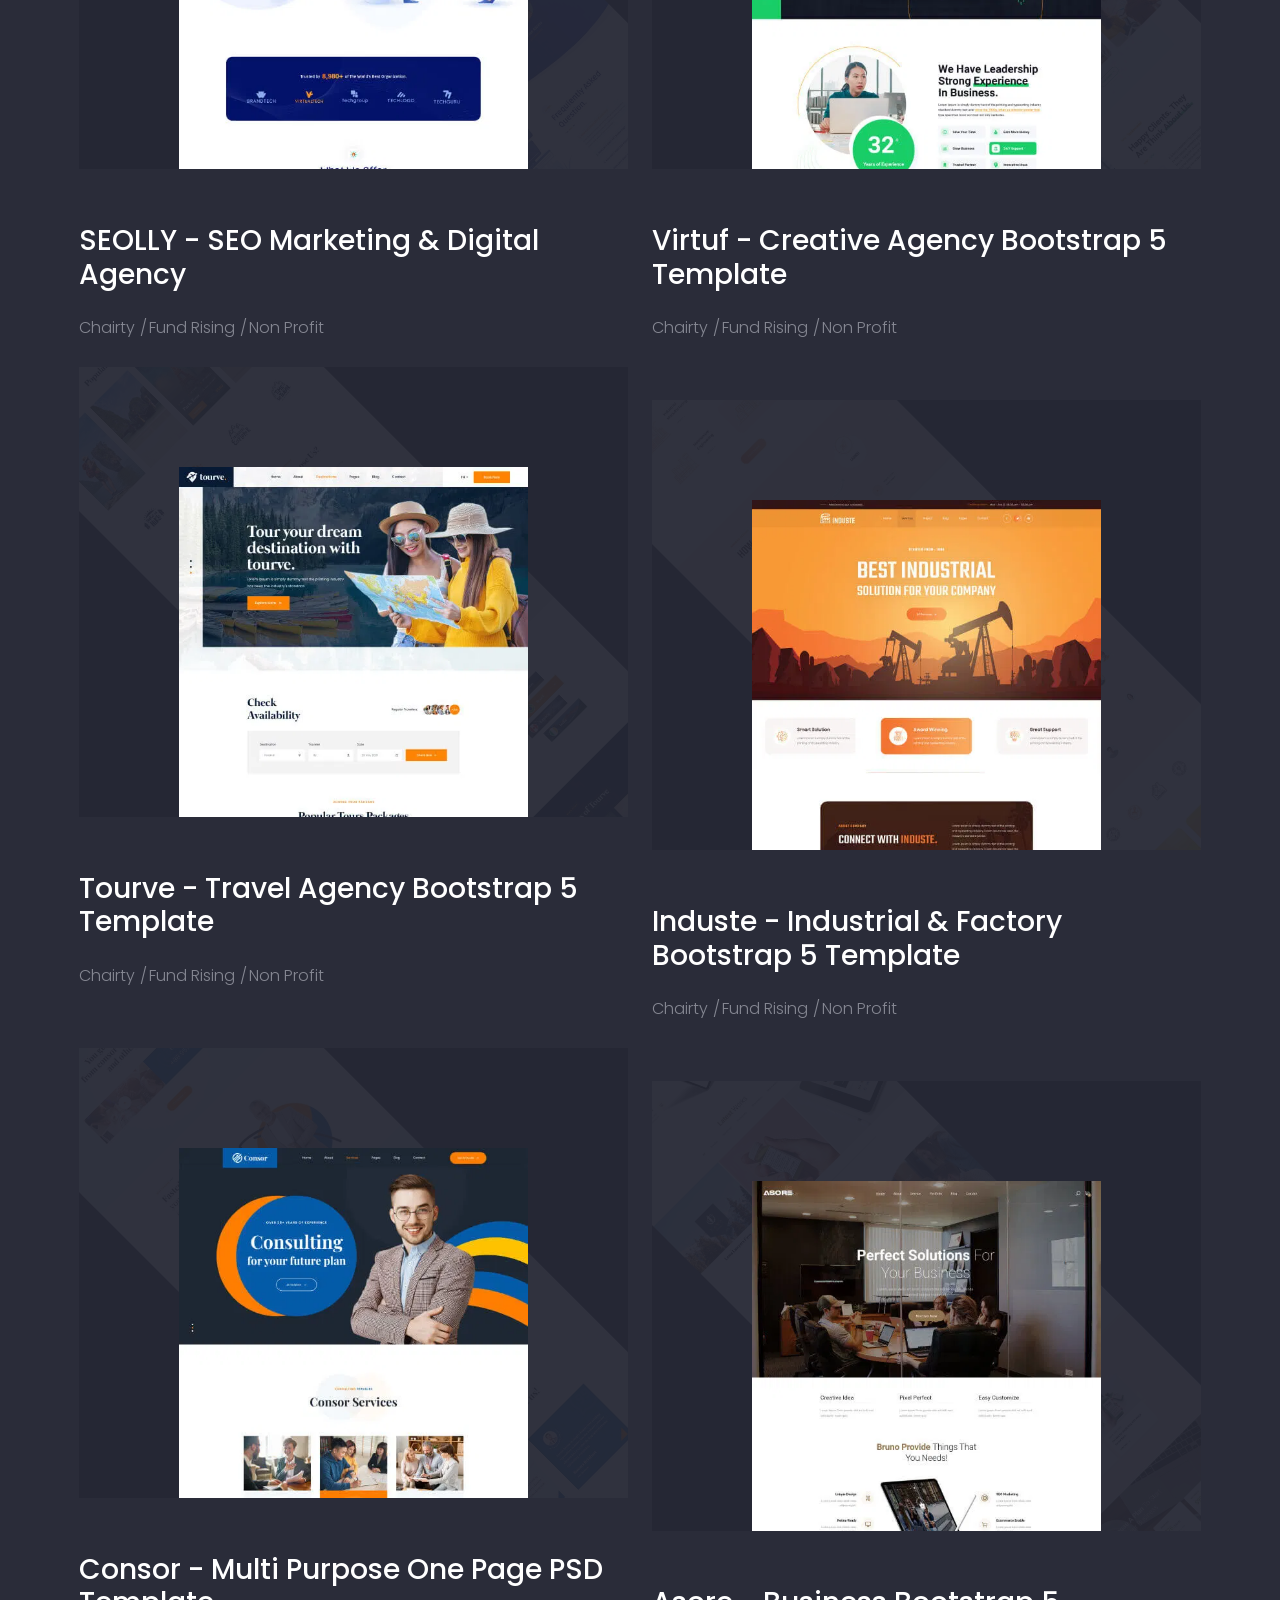
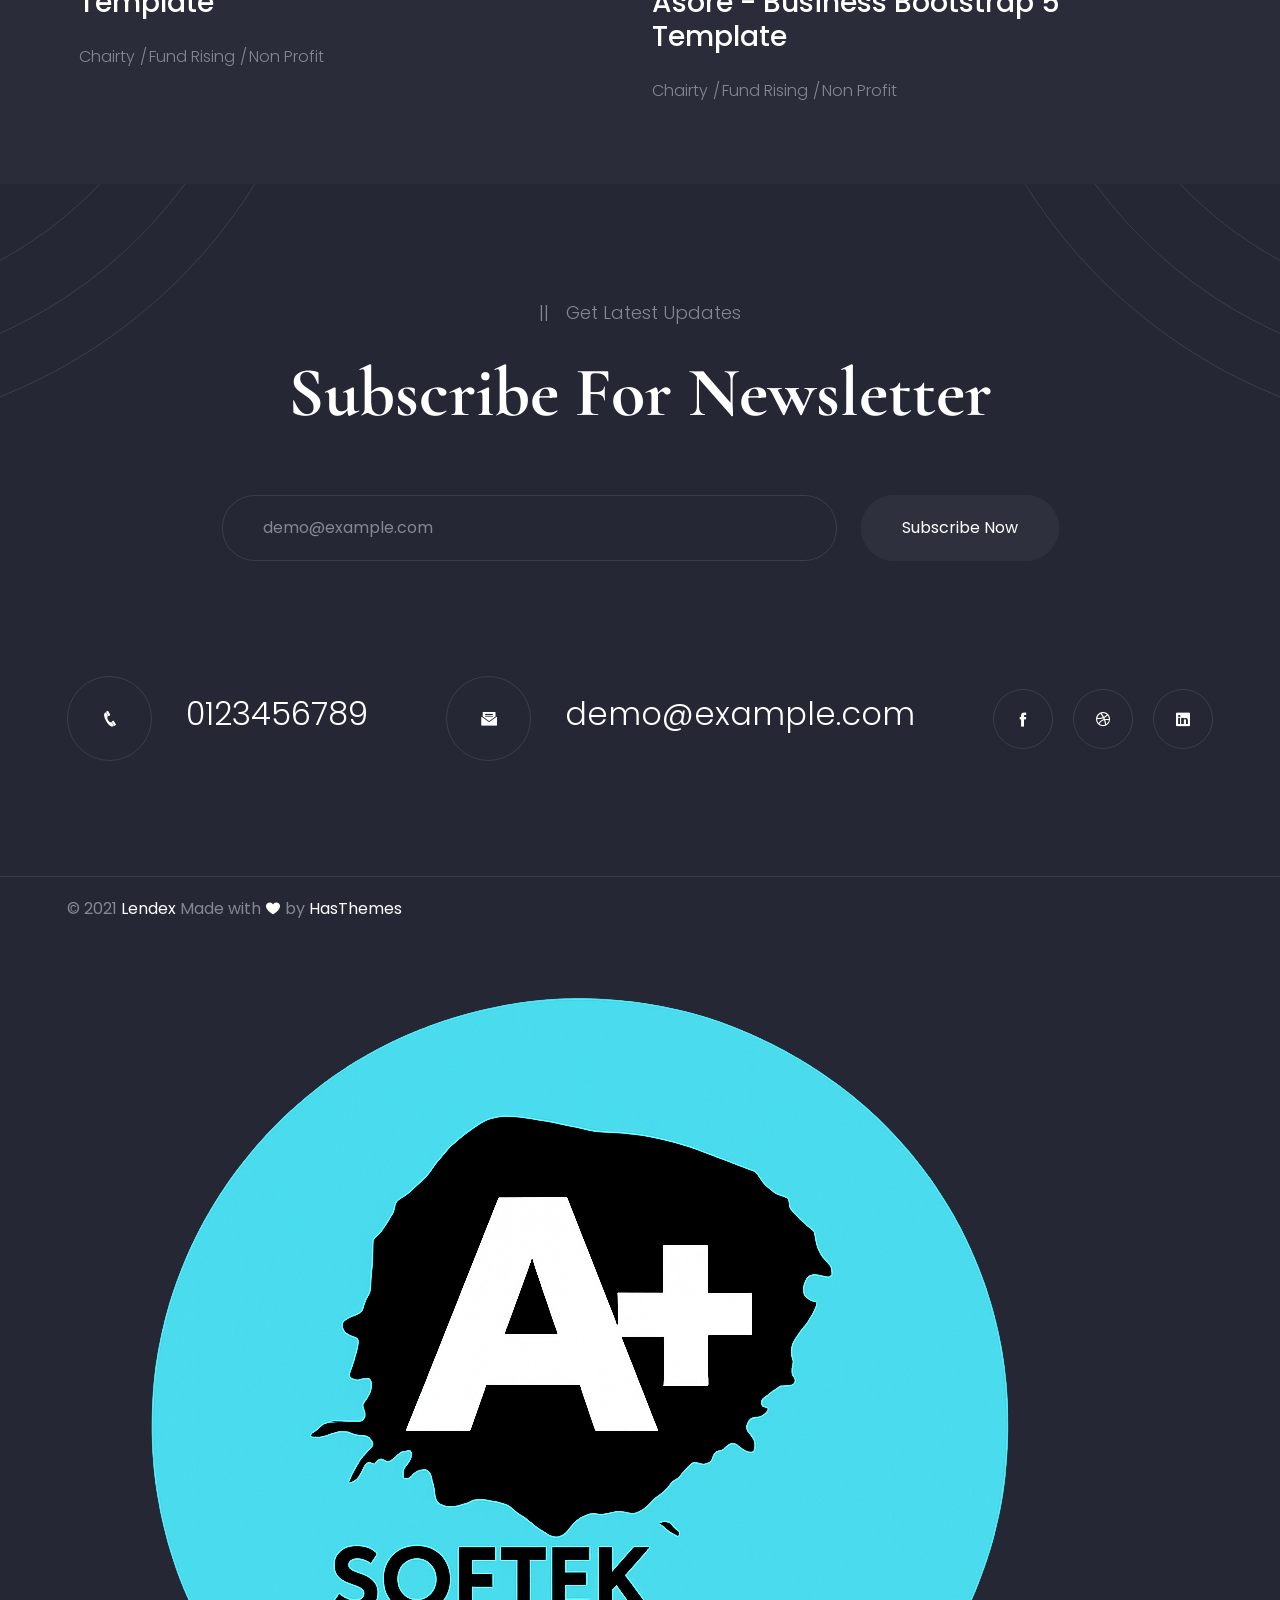
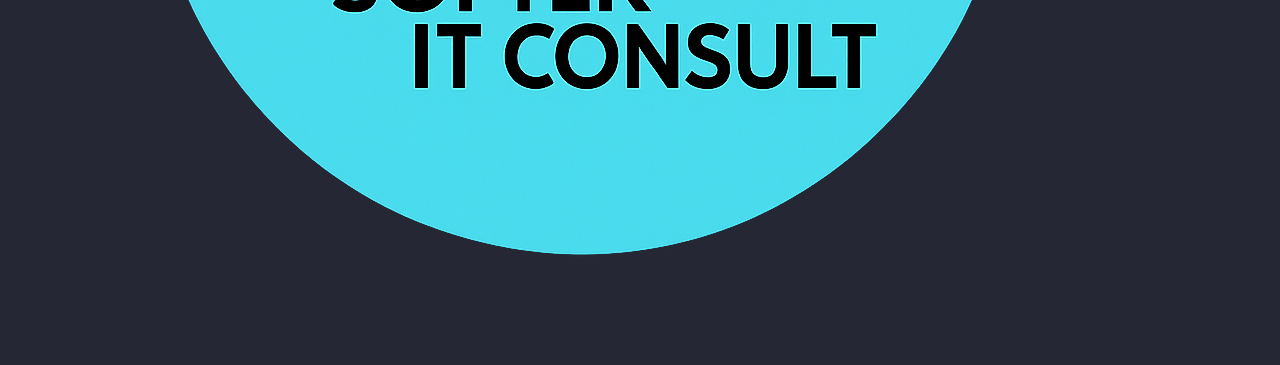
<file: docs/project-list.html>
<!DOCTYPE html>
<html lang="zxx">

<head>

    <meta charset="UTF-8">
    <meta http-equiv="X-UA-Compatible" content="IE=edge">
    <title>Lendex - Personal Portfolio Bootstrap Template</title>
    <meta name="robots" content="noindex, follow" />
    <meta name="description" content="">
    <meta name="viewport" content="width=device-width, initial-scale=1.0">
    <!-- Favicon -->
    <link rel="shortcut icon" type="image/x-icon" href="assets/images/favicon.ico" />

    <!-- CSS
    ============================================ -->

    <!-- Vendor CSS (Contain Bootstrap, Icon Fonts) -->
    <!-- <link rel="stylesheet" href="assets/css/vendor/bootstrap.min.css" />
    <link rel="stylesheet" href="assets/css/vendor/icofont.min.css" /> -->

    <!-- Plugin CSS (Global Plugins Files) -->
    <!-- <link rel="stylesheet" href="assets/css/plugins/animate.css">
    <link rel="stylesheet" href="assets/css/plugins/swiper-bundle.min.css">
    <link rel="stylesheet" href="assets/css/plugins/venobox.min.css" /> -->

    <!-- Style CSS -->
    <!-- <link rel="stylesheet" href="assets/css/style.css"> -->
    
    <!-- Minify Version -->
    <link rel="stylesheet" href="assets/css/vendor/vendor.min.css">
    <link rel="stylesheet" href="assets/css/plugins/plugins.min.css">
    <link rel="stylesheet" href="assets/css/style.min.css">

</head>

<body>

    <main class="main-wrapper">
        <!-- .....:::::: Start Header Section :::::.... -->
        <header class="header-section sticky-header d-none d-lg-block">
            <div class="header-wrapper">
                <div class="container">
                    <div class="row justify-content-between align-items-center">
                        <div class="col">
                            <!-- Start Header Logo -->
                            <a href="index.html" class="header-logo">
                                <img src="assets/images/logo/logo.png" alt="">
                            </a>
                            <!-- End Header Logo -->
                        </div>
                        <div class="col-auto">
                            <!-- Start Header Menu -->
                            <ul class="header-nav">
                                <li><a href="index.html">Home</a></li>
                                <li class="has-dropdown">
                                    <a href="service-list.html">Service</a>
                                    <ul class="submenu">
                                        <li><a href="service-list.html">Services</a></li>
                                        <li><a href="service-details.html">Service Details</a></li>
                                    </ul>
                                </li>
                                <li class="has-dropdown">
                                    <a href="blog-list.html">Blog</a>
                                    <ul class="submenu">
                                        <li><a href="blog-details-sidebar-left.html">Our blog</a></li>
                                        <li><a href="blog-details.html">Blog Details</a></li>
                                    </ul>
                                </li>
                                <li class="has-dropdown">
                                    <a href="#">Pages</a>
                                    <ul class="submenu">
                                        <li><a href="about.html">About Us</a></li>
                                    <li><a href="project-list.html">Project</a></li>
                                    <li><a href="project-details.html">Project Details</a></li>
                                    <li><a href="faq.html">FAQ</a></li>
                                    <li><a href="404-page.html">404 Page</a></li>
                                    </ul>
                                </li>
                                <li><a href="contact.html">Contact</a></li>
                            </ul>
                            <!-- End Header Menu -->
                        </div>
                        <div class="col">
                            <div class="header-btn-link text-end">
                               <a href="contact.html" class="btn btn-sm btn-outline-one icon-space-left">Hire Me <i class="icofont-double-right"></i></a>
                            </div>
                        </div>
                    </div>
                </div>
            </div>
        </header>
        <!-- .....:::::: End Header Section :::::.... -->

        <!-- .....:::::: Start Mobile Header Section :::::.... -->
        <div class="mobile-header d-block d-lg-none">
            <div class="container">
                <div class="row align-items-center justify-content-between">
                    <div class="col">
                        <div class="mobile-logo">
                            <a href="index.html"><img src="assets/images/logo/logo.png" alt=""></a>
                        </div>
                    </div>
                    <div class="col">
                        <div class="mobile-action-link text-end">
                            <a href="#mobile-menu-offcanvas" class="offcanvas-toggle offside-menu"><i class="icofont-navigation-menu"></i></a>
                        </div>
                    </div>
                </div>
            </div>
        </div>
        <!-- .....:::::: Start MobileHeader Section :::::.... -->

        <!--  Start Offcanvas Mobile Menu Section -->
        <div id="mobile-menu-offcanvas" class="offcanvas offcanvas-rightside offcanvas-mobile-menu-section">
            <!-- Start Offcanvas Header -->
            <div class="offcanvas-header text-right">
                <button class="offcanvas-close"><i class="icofont-close-line"></i></button>
            </div> <!-- End Offcanvas Header -->
            <!-- Start Offcanvas Mobile Menu Wrapper -->
            <div class="offcanvas-mobile-menu-wrapper">
                <!-- Start Mobile Menu  -->
                <div class="mobile-menu-bottom">
                    <!-- Start Mobile Menu Nav -->
                    <div class="offcanvas-menu">
                        <ul>
                            <li>
                                <a href="index.html"><span>Home</span></a>
                            </li>
                            <li>
                                <a href="#"><span>Services</span></a>
                                <ul class="mobile-sub-menu">
                                    <li><a href="service-list.html">Service List</a></li>
                                    <li><a href="service-details.html">Service Details</a></li>
                                </ul>
                            </li>
                            <li>
                                <a href="#"><span>Blog</span></a>
                                <ul class="mobile-sub-menu">
                                    <li><a href="blog-details-sidebar-left.html">Our blog</a></li>
                                    <li><a href="blog-details.html">Blog Details</a></li>
                                </ul>
                            </li>
                            <li>
                                <a href="#"><span>Pages</span></a>
                                <ul class="mobile-sub-menu">
                                    <li><a href="about.html">About Us</a></li>
                                    <li><a href="project-list.html">Project</a></li>
                                    <li><a href="project-details.html">Project Details</a></li>
                                    <li><a href="faq.html">FAQ</a></li>
                                    <li><a href="404-page.html">404 Page</a></li>
                                </ul>
                            </li>
                            <li>
                                <a href="contact.html"><span>Contact</span></a>
                            </li>
                        </ul>
                    </div> <!-- End Mobile Menu Nav -->
                </div> <!-- End Mobile Menu -->

                <!-- Start Mobile contact Info -->
                <div class="mobile-contact-info text-center">
                    <ul class="social-link">
                        <li><a target="_blank" href="https://example.com"><i class="icofont-facebook"></i></a>
                        </li>
                        <li><a target="_blank" href="https://example.com"><i class="icofont-twitter"></i></a>
                        </li>
                        <li><a target="_blank" href="https://example.com"><i class="icofont-skype"></i></a></li>
                    </ul>
                </div>
                <!-- End Mobile contact Info -->

            </div> <!-- End Offcanvas Mobile Menu Wrapper -->
        </div>
        <!-- ...:::: End Offcanvas Mobile Menu Section:::... -->

        <!-- Offcanvas Overlay -->
        <div class="offcanvas-overlay"></div>

        <!-- ...::: Start Breadcrumb Section :::... -->
        <div class="breadcrumb-section section-bg overflow-hidden pos-relative">
            <div class="breadcrumb-shape-top-left"></div>
            <div class="breadcrumb-shape-bottom-right"></div>
            <div class="breadcrumb-box">
                <div class="container">
                    <div class="row">
                        <div class="col-12">
                            <div class="breadcrumb-content">
                                <h2 class="title">Projects</h2>
                                <ul class="breadcrumb-link">
                                    <li><a href="project-list.html">Home</a></li>
                                    <li class="active" aria-current="page">Projects List</li>
                                </ul>
                            </div>
                        </div>
                    </div>
                </div>
            </div>
        </div>
        <!-- ...::: End Breadcrumb Section :::... -->

        <!-- .....:::::: Start Project Section :::::.... -->
        <div class="project-section section-gap-tb-165">
            <div class="container">
                <div class="row">
                    <div class="col-12">
                        <div class="projects-gallery-filter-nav">
                            <button class="btn btn-outline-secondary active" data-filter="*">All</button>
                            <button class="btn btn-outline-secondary" data-filter=".html">HTML</button>
                            <button class="btn btn-outline-secondary" data-filter=".wordpress">Wordpress</button>
                            <button class="btn btn-outline-secondary" data-filter=".shopify">Shopify</button>
                            <button class="btn btn-outline-secondary" data-filter=".seo">SEO</button>
                        </div>

                    </div>
                </div>
                <div class="row">
                    <div class="col-12">
                        <div class="projects-wrapper-gallery-content">
                            <div class="row">
                                <div class="col-md-6 filter-item html">
                                    <!-- Start Project Box Single Item -->
                                    <div class="project-box-single-item">
                                        <div class="img-box">
                                            <div class="bg-overlay"></div>
                                            <div class="bg-image">
                                                <img src="assets/images/project/project-slider-img-1.jpg" alt="">
                                            </div>
                                            <div class="image">
                                                <img src="assets/images/project/project-slider-img-1.jpg" alt="">
                                            </div>
                                        </div>
                                        <div class="content">
                                            <h4 class="title"><a href="project-details.html">Givest - Non Profit PSD Template</a></h4>

                                            <ul class="catagory-nav-item">
                                                <li><a href="">Chairty</a></li>
                                                <li><a href="">Fund Rising</a></li>
                                                <li><a href="">Non Profit</a></li>
                                            </ul>
                                        </div>
                                    </div>
                                    <!-- End Project Box Single Item -->
                                </div>
                                <div class="col-md-6 filter-item industwordpressrial">
                                    <!-- Start Project Box Single Item -->
                                    <div class="project-box-single-item">
                                        <div class="img-box">
                                            <div class="bg-overlay"></div>
                                            <div class="bg-image">
                                                <img src="assets/images/project/project-slider-img-2.jpg" alt="">
                                            </div>
                                            <div class="image">
                                                <img src="assets/images/project/project-slider-img-2.jpg" alt="">
                                            </div>
                                        </div>
                                        <div class="content">
                                            <h4 class="title"><a href="project-details.html">Musion – Gardening HTML Template</a></h4>

                                            <ul class="catagory-nav-item">
                                                <li><a href="">Chairty</a></li>
                                                <li><a href="">Fund Rising</a></li>
                                                <li><a href="">Non Profit</a></li>
                                            </ul>
                                        </div>
                                    </div>
                                    <!-- End Project Box Single Item -->
                                </div>
                                <div class="col-md-6 filter-item shopify">
                                    <!-- Start Project Box Single Item -->
                                    <div class="project-box-single-item">
                                        <div class="img-box">
                                            <div class="bg-overlay"></div>
                                            <div class="bg-image">
                                                <img src="assets/images/project/project-slider-img-3.jpg" alt="">
                                            </div>
                                            <div class="image">
                                                <img src="assets/images/project/project-slider-img-3.jpg" alt="">
                                            </div>
                                        </div>
                                        <div class="content">
                                            <h4 class="title"><a href="project-details.html">SEOLLY - SEO Marketing & Digital Agency</a></h4>

                                            <ul class="catagory-nav-item">
                                                <li><a href="">Chairty</a></li>
                                                <li><a href="">Fund Rising</a></li>
                                                <li><a href="">Non Profit</a></li>
                                            </ul>
                                        </div>
                                    </div>
                                    <!-- End Project Box Single Item -->
                                </div>
                                <div class="col-md-6 filter-item seo">
                                    <!-- Start Project Box Single Item -->
                                    <div class="project-box-single-item">
                                        <div class="img-box">
                                            <div class="bg-overlay"></div>
                                            <div class="bg-image">
                                                <img src="assets/images/project/project-slider-img-4.jpg" alt="">
                                            </div>
                                            <div class="image">
                                                <img src="assets/images/project/project-slider-img-4.jpg" alt="">
                                            </div>
                                        </div>
                                        <div class="content">
                                            <h4 class="title"><a href="project-details.html">Virtuf - Creative Agency Bootstrap 5 Template</a></h4>

                                            <ul class="catagory-nav-item">
                                                <li><a href="">Chairty</a></li>
                                                <li><a href="">Fund Rising</a></li>
                                                <li><a href="">Non Profit</a></li>
                                            </ul>
                                        </div>
                                    </div>
                                    <!-- End Project Box Single Item -->
                                </div>
                                <div class="col-md-6 filter-item html">
                                    <!-- Start Project Box Single Item -->
                                    <div class="project-box-single-item">
                                        <div class="img-box">
                                            <div class="bg-overlay"></div>
                                            <div class="bg-image">
                                                <img src="assets/images/project/project-slider-img-5.jpg" alt="">
                                            </div>
                                            <div class="image">
                                                <img src="assets/images/project/project-slider-img-5.jpg" alt="">
                                            </div>
                                        </div>
                                        <div class="content">
                                            <h4 class="title"><a href="project-details.html">Tourve - Travel Agency Bootstrap 5 Template</a></h4>

                                            <ul class="catagory-nav-item">
                                                <li><a href="">Chairty</a></li>
                                                <li><a href="">Fund Rising</a></li>
                                                <li><a href="">Non Profit</a></li>
                                            </ul>
                                        </div>
                                    </div>
                                    <!-- End Project Box Single Item -->
                                </div>
                                <div class="col-md-6 filter-item wordpress">
                                    <!-- Start Project Box Single Item -->
                                    <div class="project-box-single-item">
                                        <div class="img-box">
                                            <div class="bg-overlay"></div>
                                            <div class="bg-image">
                                                <img src="assets/images/project/project-slider-img-6.jpg" alt="">
                                            </div>
                                            <div class="image">
                                                <img src="assets/images/project/project-slider-img-6.jpg" alt="">
                                            </div>
                                        </div>
                                        <div class="content">
                                            <h4 class="title"><a href="project-details.html">Induste - Industrial & Factory Bootstrap 5 Template</a></h4>

                                            <ul class="catagory-nav-item">
                                                <li><a href="">Chairty</a></li>
                                                <li><a href="">Fund Rising</a></li>
                                                <li><a href="">Non Profit</a></li>
                                            </ul>
                                        </div>
                                    </div>
                                    <!-- End Project Box Single Item -->
                                </div>
                                <div class="col-md-6 filter-item shopify">
                                    <!-- Start Project Box Single Item -->
                                    <div class="project-box-single-item">
                                        <div class="img-box">
                                            <div class="bg-overlay"></div>
                                            <div class="bg-image">
                                                <img src="assets/images/project/project-slider-img-7.jpg" alt="">
                                            </div>
                                            <div class="image">
                                                <img src="assets/images/project/project-slider-img-7.jpg" alt="">
                                            </div>
                                        </div>
                                        <div class="content">
                                            <h4 class="title"><a href="project-details.html">Consor - Multi Purpose One Page PSD Template</a></h4>

                                            <ul class="catagory-nav-item">
                                                <li><a href="">Chairty</a></li>
                                                <li><a href="">Fund Rising</a></li>
                                                <li><a href="">Non Profit</a></li>
                                            </ul>
                                        </div>
                                    </div>
                                    <!-- End Project Box Single Item -->
                                </div>
                                <div class="col-md-6 filter-item seo">
                                    <!-- Start Project Box Single Item -->
                                    <div class="project-box-single-item">
                                        <div class="img-box">
                                            <div class="bg-overlay"></div>
                                            <div class="bg-image">
                                                <img src="assets/images/project/project-slider-img-8.jpg" alt="">
                                            </div>
                                            <div class="image">
                                                <img src="assets/images/project/project-slider-img-8.jpg" alt="">
                                            </div>
                                        </div>
                                        <div class="content">
                                            <h4 class="title"><a href="project-details.html">Asore - Business Bootstrap 5 Template</a></h4>

                                            <ul class="catagory-nav-item">
                                                <li><a href="">Chairty</a></li>
                                                <li><a href="">Fund Rising</a></li>
                                                <li><a href="">Non Profit</a></li>
                                            </ul>
                                        </div>
                                    </div>
                                    <!-- End Project Box Single Item -->
                                </div>
                            </div>
                        </div>
                    </div>
                </div>

            </div>
        </div>
        <!-- .....:::::: End Project Section :::::.... -->

        <!-- ...::: Start Footer Section :::... -->
        <footer class="footer-section section-bg  overflow-hidden pos-relative">
            <div class="footer-inner-shape-top-left"></div>
            <div class="footer-inner-shape-top-right"></div>
            <div class="footer-section-top section-gap-t-165">
                <div class="container">
                    <div class="row">
                        <div class="col-12">
                            <!-- Start Section Content -->
                            <div class="section-content pos-relative text-center">
                                <span class="section-tag">Get Latest Updates</span>
                                <h2 class="section-title">Subscribe For Newsletter</h2>
                            </div>
                            <!-- End Section Content -->
                        </div>
                    </div>
                    <div class="footer-top-wrapper text-center">
                        <div class="row">
                            <div class="col-12">
                                <form action="#" class="footer-newsletter">
                                    <input type="email" placeholder="demo@example.com">
                                    <button class="submit-btn" type="submit">Subscribe Now</button>
                                </form>
                            </div>
                        </div>
                    </div>
                </div>
            </div>
            <div class="footer-center section-gap-tb-165">
                <div class="container">
                    <div class="row justify-content-between align-items-center mb-n5">
                        <div class="col-auto mb-5">
                            <!-- Start Single Footer Info -->
                            <div class="footer-single-info">
                                <a href="tel:+0123456789" class="info-box">
                                    <span class="icon"><i class="icofont-phone"></i></span>
                                    <span class="text">0123456789</span>
                                </a>
                            </div>
                            <!-- Start Single Footer Info -->
                        </div>
                        <div class="col-auto mb-5">
                            <!-- Start Single Footer Info -->
                            <div class="footer-single-info">
                                <a href="mailto:demo@example.com" class="info-box">
                                    <span class="icon"><i class="icofont-envelope-open"></i></span>
                                    <span class="text">demo@example.com</span>
                                </a>
                            </div>
                            <!-- Start Single Footer Info -->
                        </div>
                        <div class="col-auto mb-5">
                            <!-- Start Single Footer Info -->
                            <div class="footer-single-info">
                                <ul class="social-link">
                                    <li><a href="https://www.example.com" target="_blank"><i class="icofont-facebook"></i></a></li>
                                    <li><a href="https://www.example.com" target="_blank"><i class="icofont-dribbble"></i></a></li>
                                    <li><a href="https://www.example.com" target="_blank"><i class="icofont-linkedin"></i></a></li>
                                </ul>
                            </div>
                            <!-- Start Single Footer Info -->
                        </div>
                    </div>
                </div>
            </div>
            <div class="footer-bottom">
                <div class="container">
                    <div class="row justify-content-center justify-content-md-between align-items-center flex-column-reverse flex-md-row">
                        <div class="col-auto">
                            <div class="footer-copyright">
                                <p class="copyright-text">&copy; 2021 <a href="index.html">Lendex</a> Made with <i class="icofont-heart"></i> by <a href="https://hasthemes.com/" target="_blank">HasThemes</a> </p>
                            </div>
                        </div>
                        <div class="col-auto">
                            <a href="index.html" class="footer-logo">
                                <div class="logo">
                                    <img src="assets/images/logo/logo.png" alt="">
                                </div>
                            </a>
                        </div>
                    </div>
                </div>
            </div>

        </footer>
        <!-- ...::: End Footer Section :::... -->

        <!-- material-scrolltop button -->
        <button class="material-scrolltop" type="button"></button>
    </main>

    <!-- Global Vendor, plugins JS -->

    <!-- JS Files
    ============================================ -->
    <!-- Global Vendor, plugins JS -->

    <!-- Vendor JS -->
    <!-- <script src="assets/js/vendor/modernizr-3.11.2.min.js"></script>
    <script src="assets/js/vendor/jquery-3.6.0.min.js"></script>
    <script src="assets/js/vendor/jquery-migrate-3.3.2.min.js"></script>
    <script src="assets/js/vendor/bootstrap.bundle.min.js"></script> -->
    
    <!--Plugins JS-->
    <!-- <script src="assets/js/plugins/swiper-bundle.min.js"></script>
    <script src="assets/js/plugins/jquery.appear.min.js"></script>
    <script src="assets/js/plugins/venobox.min.js"></script>
    <script src="assets/js/plugins/jquery.waypoints.js"></script>
    <script src="assets/js/plugins/images-loaded.min.js"></script>
    <script src="assets/js/plugins/isotope.pkgd.min.js"></script>
    <script src="assets/js/plugins/counter.js"></script>
    <script src="assets/js/plugins/ajax-mail.js"></script>
    <script src="assets/js/plugins/material-scrolltop.js"></script> -->

    <!-- Minify Version -->
    <script src="assets/js/vendor.min.js"></script>
    <script src="assets/js/plugins.min.js"></script>

    <!--Main JS (Common Activation Codes)-->
    <script src="assets/js/main.js"></script>

</body>

</html>
</file>
<file: docs/assets/css/style.css>
/* Bouncing animation for text */
.animated-text {
    animation: bounce 3s infinite ease-in-out;
}

@keyframes bounce {

    0%,
    100% {
        transform: translateY(0);
    }

    50% {
        transform: translateY(-10px);
    }
}

/* Glowing phone number style */
.phone-glow {
    font-weight: bold;
    font-size: 1em;
    color: #00f7ff;
    /* Bright cyan */
    text-decoration: none;
    /* Remove underline */
}





@media (max-width: 1028px) {
    .mobile-logo {
        display: flex;
        align-items: center;
        flex-wrap: nowrap;
    }

    .mobile-logo img {
        width: 65px;
        flex-shrink: 0;
        /* prevent the image from shrinking */
        margin-left: -35px;
    }

    .mobile-logo .logo-name {
        font-size: 30px;
        /* increase carefully */
        color: white;
        line-height: 1;
        margin-left: 3px;
        font-weight: 700;
        white-space: nowrap;
        /* keep text in one line */
        overflow: hidden;
        text-overflow: ellipsis;
    }
}



@media (max-width: 480px) {
    .mobile-logo {
        display: flex;
        align-items: center;
        flex-wrap: nowrap;
        margin-left: 25px;
        /* Adjust the px value as needed */
    }

    .mobile-logo img {
        width: 55px;
        flex-shrink: 0;
        /* prevent the image from shrinking */
    }

    .mobile-logo .logo-name {
        font-size: 24px;
        /* increase carefully */
        color: white;
        line-height: 1;
        margin-left: 5px;
        font-weight: 700;
        white-space: nowrap;
        /* keep text in one line */
        overflow: hidden;
        text-overflow: ellipsis;
    }
}


@media (max-width: 370px) {
    .mobile-logo {
        display: flex;
        align-items: center;
        flex-wrap: nowrap;
    }

    .mobile-logo img {
        width: 55px;
        flex-shrink: 0;
        /* prevent the image from shrinking */
    }

    .mobile-logo .logo-name {
        font-size: 23px;
        /* increase carefully */
        color: white;
        line-height: 1;
        margin-left: 2px;
        font-weight: 700;
        white-space: nowrap;
        /* keep text in one line */
        overflow: hidden;
        text-overflow: ellipsis;
    }
}

.hero {

    padding-top: 130px;
}

@media (max-width: 1028px) {
    .hero {

        /* reduce top padding on smaller screens */
        text-align: left !important;
    }

    .hero .title-big {
        font-size: 73px;
        /* shrink heading */
    }

    .hero .title-large {
        font-size: 75px !important;
    }

    .hero .shape-mark {
        font-size: 75px;
    }

    .hero .animated-text {
        font-size: 19px;
        line-height: 1.5;
        padding: 0 10px;
    }

    .hero .btn {
        font-size: 14px;
        padding: 10px 20px;
        margin-top: 20px;
    }
}



@media (max-width: 1028px) {
    .hero-portrait .image img {
        width: 100%;
        max-width: 470px;
        height: auto;
        margin-top: 20px;
        display: block;
        margin-left: auto;
        margin-right: auto;
        transform: translateX(-60px) translateY(-71px);
        /* moves left 90px and up 30px */
    }

    .image {
        position: relative;
        /* Required for absolute children like social-link and half-round-shape */
    }

    .social-link {
        position: absolute;
        bottom: 753px;
        left: 2px;
        z-index: 10;
        transform: rotate(2deg);
        /* Negative tilts left, positive tilts right */
    }

    .social-link a {
        font-size: 20px;
    }

    .image-half-round-shape {
        position: absolute;

        transform: translateY(-130px);
        /* moves element up by 10px */
    }

}

/* Mobile view (480px and below) */
/* Media Query for screens ≤ 1028px */
@media (max-width: 1028px) {
    .btn.btn-xl {
        font-size: 18px;
        /* Increase text size */
        padding: 14px 28px;
        /* Increase button padding */
        display: inline-flex;
        /* Align icon and text nicely */
        align-items: center;
        gap: 8px;
        /* Space between text and icon */
    }

    .btn.btn-xl i {
        font-size: 22px;
        /* Increase icon size */
    }

    .video-text {
        font-size: 18px;
        white-space: nowrap;
    }

    .ripple {
        font-size: 22px;
        display: flex;
        align-items: center;
    }

    .button-video-wrapper {
        display: flex;
        align-items: center;
        /* vertically center all */
        justify-content: flex-start;
        gap: 45px;
        width: 100%;
        padding-left: 16px;
    }

    .video-link {
        display: flex;
        align-items: center;
        /* Vertically center icon + text */
        gap: 6px;
        margin-top: -3px;
        /* 👈 Moves it slightly up */
    }
}

@media (max-width: 480px) {
    .animated-text {
        display: none !important;
    }
}



@media (min-width: 480px) {
    .mobile-animated-text {
        display: none;
    }
}



@media (max-width: 480px) {
   
    .hero {
        text-align: left !important;
        width: 100%;
        max-width: 100%;
        box-sizing: border-box;
        padding: 0 12px;
        overflow-x: hidden;
    }

    .hero-content {
        top: 420px !important;
        position: absolute;
    }

    .hero .title-big {
        font-size: 38px !important;
    }

    .hero .title-large {
        font-size: 43px !important;
    }

    .hero .shape-mark {
        font-size: 43px !important;
    }

    .mobile-animated-text {
        font-size: 15px !important;
        line-height: 1.5;
        width: 100%;
        display: block;
        box-sizing: border-box;
        word-break: break-word;
        overflow-wrap: break-word;
        white-space: normal;
        margin: 0;
        padding: 0;
    }

    .btn.btn-xl {
        font-size: 14px;
        padding: 10px 20px;
        display: inline-flex;
        align-items: center;
        gap: 6px;
    }

    .btn.btn-xl i {
        font-size: 18px;
    }

    .video-text {
        font-size: 14px;
        white-space: normal;
        word-break: break-word;
    }

    .ripple {
        font-size: 18px;
        display: flex;
        align-items: center;
    }

    .button-video-wrapper {
        display: flex;
        flex-direction: column;
        align-items: flex-start;
        gap: 20px;
        width: 100%;
        padding-left: 10px;
    }

    .video-link {
        display: flex;
        align-items: center;
        gap: 4px;
        margin-top: 0;
    }
}

@media (max-width: 480px) {
    .hero-portrait .image img {
        width: 110%;
        max-width: 330px;
        height: auto;
        margin-top: 20px;
        display: block;
        margin-left: auto;
        margin-right: auto;
        transform: translateX(-110px) translateY(-155px);
        /* Adjusted for smaller screens */
    }

    .image {
        position: relative;
    }

    .social-link {
        position: absolute;
        bottom: 765px;
        left: 2px;
        z-index: 10;

    }

    .social-link a {
        font-size: 16px;
    }

    .image-half-round-shape {
        position: absolute;
        transform: translateY(-350px);
        /* Adjusted for better placement on small screens */
    }
}



@media (max-width: 390px) {

    .hero {
        text-align: left !important;
        width: 100%;
        max-width: 100%;
        box-sizing: border-box;
        padding: 0 12px;
        overflow-x: hidden;
    }

    .hero-content {
        top: 420px !important;
        position: absolute;
    }

    .hero .title-big {
        font-size: 33px !important;
    }

    .hero .title-large {
        font-size: 38px !important;
    }

    .hero .shape-mark {
        font-size: 38px !important;
    }

    .mobile-animated-text {
        font-size: 15px !important;
        line-height: 1.5;
        width: 100%;
        display: block;
        box-sizing: border-box;
        word-break: break-word;
        overflow-wrap: break-word;
        white-space: normal;
        margin: 0;
        padding: 0;
    }

    .btn.btn-xl {
        font-size: 14px;
        padding: 10px 20px;
        display: inline-flex;
        align-items: center;
        gap: 6px;
    }

    .btn.btn-xl i {
        font-size: 18px;
    }

    .video-text {
        font-size: 14px;
        white-space: normal;
        word-break: break-word;
    }

    .ripple {
        font-size: 18px;
        display: flex;
        align-items: center;
    }

    .button-video-wrapper {
        display: flex;
        flex-direction: column;
        align-items: flex-start;
        gap: 20px;
        width: 100%;
        padding-left: 10px;
    }

    .video-link {
        display: flex;
        align-items: center;
        gap: 4px;
        margin-top: 0;
    }
}

@media (max-width: 340px) {
  

    .hero {
        text-align: left !important;
        width: 100%;
        max-width: 100%;
        box-sizing: border-box;
        padding: 0 12px;
        overflow-x: hidden;
    }

    .hero-content {
        top: 420px !important;
        position: absolute;
    }

    .hero .title-big {
        font-size: 25px !important;
    }

    .hero .title-large {
        font-size: 28px !important;
    }

    .hero .shape-mark {
        font-size: 28px !important;
    }

    .mobile-animated-text {
        font-size: 15px !important;
        line-height: 1.5;
        width: 100%;
        display: block;
        box-sizing: border-box;
        word-break: break-word;
        overflow-wrap: break-word;
        white-space: normal;
        margin: 0;
        padding: 0;
    }

    .btn.btn-xl {
        font-size: 14px;
        padding: 10px 20px;
        display: inline-flex;
        align-items: center;
        gap: 6px;
    }

    .btn.btn-xl i {
        font-size: 18px;
    }

    .video-text {
        font-size: 14px;
        white-space: normal;
        word-break: break-word;
    }

    .ripple {
        font-size: 18px;
        display: flex;
        align-items: center;
    }

    .button-video-wrapper {
        display: flex;
        flex-direction: column;
        align-items: flex-start;
        gap: 20px;
        width: 100%;
        padding-left: 10px;
    }

    .video-link {
        display: flex;
        align-items: center;
        gap: 4px;
        margin-top: 0;
    }
}

.custom-contact-info {
    display: block;
    /* Ensure it behaves like a block */
    position: relative;
    /* Needed if something inside is absolutely positioned */
    margin-top: 840px !important;
    /* Force the top margin */
}





/* EACH CONTACT ITEM (phone, email, or social group) */
.contact-item {
    display: flex;
    align-items: center;
    color: #FFFFFF;
    font-size: 1.6rem;
    opacity: 0.9;
    margin-top: 15px;
    gap: 10px;
    /* Spacing between the circle icon and the text */
}


/* ICON CIRCLES */
.icon-circle {
    width: 70px;
    height: 70px;
    border: 1px solid rgba(255, 255, 255, 0.3);
    border-radius: 50%;
    display: flex;
    justify-content: center;
    align-items: center;
    font-size: 1.4rem;
    /* Icon size inside the circle */
    transition: background-color 0.3s ease, color 0.3s ease, border-color 0.3s ease;
}

/* Default Icon Color */
.icon-circle i {
    color: white;
    transition: color 0.3s ease;
}

/* Hover Effect ONLY for Call & Email Icons */
.contact-item .icon-circle:hover {
    background-color: white;
    border-color: white;
}

.contact-item .icon-circle:hover i {
    color: #1C1E27;
    /* Dark icon color for better visibility */
}

/* Social Media Icons - Background changes to brand colors, icons turn white */
.social-icons .icon-circle:hover {
    border-color: transparent;
    /* Remove the white border */
}

.social-icons .icon-circle:hover i {
    color: white;
    /* Make the icon white */
}

/* Facebook */
.social-icons .icon-circle:hover:nth-child(1) {
    background-color: #1877F2;
}

/* Website (Globe) - Green */
.social-icons .icon-circle:hover:nth-child(2) {
    background-color: red;
}

/* LinkedIn */
.social-icons .icon-circle:hover:nth-child(3) {
    background-color: #0077B5;
}

/* Twitter (X) - Black */
.social-icons .icon-circle:hover:nth-child(4) {
    background-color: #000000;
}



/* SOCIAL ICONS WRAPPER (Optional extra styling if needed) */
/* SOCIAL ICONS WRAPPER */
/* SOCIAL ICONS WRAPPER */
/* SOCIAL ICONS WRAPPER */
.social-icons {
    display: flex;
    gap: 15px;
    align-items: center;
}

/* Initial state: hidden & positioned below */
.scroll-animation {
    opacity: 0;
    transform: translateY(50px);
    transition: opacity 1s ease-out, transform 1s ease-out;
}

/* When in view, animate in */
.scroll-animation.show {
    opacity: 1;
    transform: translateY(0);
}


.contact-row {
    position: relative;
    z-index: 2;
    display: flex;
    flex-wrap: wrap;
    justify-content: center;
    /* Center the items horizontally */
    align-items: center;
    gap: 60px;
    /* Spacing between groups (phone, email, socials) */
    margin-bottom: 40px;
    margin-top: 50px;
    /* Space above the row */
}


@media (max-width: 1024px) {
    .contact-row {
        justify-content: flex-start;
        /* Aligns the row to the left */
        margin-left: 50px;
        /* Moves the entire row slightly to the left */
        gap: 100px;
        /* Increase spacing between phone and email */
    }

    .contact-item {
        font-size: 1.5rem;
        /* Slightly reduce text size for better fit */

    }

    .icon-circle {
        width: 65px;
        /* Slightly reduce icon size */
        height: 65px;
        font-size: 1.3rem;
    }

    .social-icons {
        gap: 12px;
        /* Slightly reduce spacing between icons */
    }
}



@media (max-width: 768px) {
    .contact-row {
        justify-content: flex-start;
        /* Aligns row to the left */
        margin-left: 5px;
        /* Moves the entire row even further left */
        gap: 25px;
        /* Maintain a balanced gap */
    }

    .contact-item {
        font-size: 1.0rem;
        /* Keep text readable */
        gap: 8px;
        /* Slightly reduce space between icon and text */
    }

    .icon-circle {
        width: 50px;
        /* Reduce icon size slightly */
        height: 50px;
        font-size: 0.9rem;
    }

    .social-icons {
        gap: 6px;
        /* Reduce spacing between social icons */
        margin-left: 3px;
        /* Move social icons further left */
    }
}




@media (max-width: 360px) {
    .contact-row {
        justify-content: flex-start;
        /* Align row to the left */
        margin-left: 2px;
        /* Move entire row further left */
        gap: 15px;
        /* Reduce gap slightly */
    }

    .contact-item {
        font-size: 0.8rem;
        /* Decrease text size slightly */
        gap: 5px;
        /* Reduce space between icon and text */
    }

    .icon-circle {
        width: 35px;
        /* Reduce icon size */
        height: 35px;
        font-size: 0.8rem;
    }

    .social-icons {
        gap: 4px;
        /* Reduce spacing between social icons */
        margin-left: 2px;
        /* Move social icons further left */
    }
}














/* Lower so they stay behind video */
.project-box-single-item .img-box {
    position: relative;
    overflow: hidden;
    height: 420px;
    /* ↓ Set your desired height here */
}

.project-box-single-item .img-box .video {
    position: absolute;
    top: 50%;
    left: 50%;
    z-index: 10;
    width: 100%;
    height: 100%;
    pointer-events: none;
    transform: translate(-50%, -50%);
    display: flex;
    align-items: center;
    justify-content: center;
}

.project-box-single-item .img-box .video video {
    width: 93%;
    height: auto;
    /* Increased from 300px to 500px */
    object-fit: contain;
    display: block;
}

@media (max-width: 1028px) {
    .project-box-single-item .img-box {
        height: 300px;
        /* Adjust this value as needed */
    }

    .project-box-single-item .img-box .video video {
        width: 100%;
        height: 100%;
        object-fit: cover;
        /* or 'contain' depending on your visual goal */
    }
}

@media (max-width: 480px) {
    .project-box-single-item .img-box {
        height: 220px;
        /* Smaller height for mobile */
    }

    .project-box-single-item .img-box .video video {
        width: 100%;
        height: 100%;
        object-fit: cover;
        /* Use 'contain' if you want to see the full video */
    }
}

@media (max-width: 380px) {
    .project-box-single-item .img-box {
        height: 180px;
        /* Even smaller height for very small screens */
    }

    .project-box-single-item .img-box .video video {
        width: 100%;
        height: 100%;
        object-fit: cover;
        /* Or 'contain' if you prefer seeing the full frame */
    }
}
</file>
<file: docs/assets/css/style.min.css>
@charset "UTF-8";@import url(https://fonts.googleapis.com/css2?family=Cormorant+Garamond:ital,wght@0,300;0,400;0,500;0,600;0,700;1,300;1,400;1,500;1,600;1,700&family=Poppins:ital,wght@0,100;0,200;0,300;0,400;0,500;0,600;0,700;0,800;0,900;1,100;1,200;1,300;1,400;1,500;1,600;1,700;1,800;1,900&display=swap);html{scroll-behavior:smooth}body,html{height:100%}body{background:#2a2c39;color:#858792;font-family:Poppins,sans-serif}a{color:#858792;text-decoration:none}a:hover{color:#fff}.btn,a,button,img,input{-webkit-transition:all .5s ease;transition:all .5s ease}.append-button,.btn,.btn:focus,.swiper-button-next,.swiper-button-prev,.swiper-pagination-bullet,.swiper-slide,a,a:active,a:focus,a:hover,button,button:focus,input,input:focus,select,textarea{text-decoration:none;outline:0;-webkit-box-shadow:none;box-shadow:none}.btn:active:focus{-webkit-box-shadow:none;box-shadow:none}.btn-primary:focus{border-color:#0d6efd;color:#fff}.accordion-button:focus{-webkit-box-shadow:none;box-shadow:none}h1,h2,h3,h4,h5,h6{color:#fff;font-family:"Cormorant Garamond",serif}ul{margin:0;padding:0;list-style:none}img{max-width:100%}input,textarea{width:100%}p:last-child{margin-bottom:0}.img-full{width:100%;overflow:hidden;-o-object-fit:cover;object-fit:cover;-o-object-position:center center;object-position:center center}::-moz-selection{background-color:#0d6efd;color:#fff}::selection{background-color:#0d6efd;color:#fff}.section-dark-blue-bg{background:#252734}.section-gray-blue-bg{background:#2a2c39}.social-link{display:-webkit-box;display:-ms-flexbox;display:flex;-ms-flex-wrap:wrap;flex-wrap:wrap;margin-bottom:-20px}.social-link li{margin-right:20px;margin-bottom:20px}.social-link li:last-child{margin-right:0}.social-link a{display:block;color:#fff;height:45px;width:45px;border-radius:50%;border:1px solid rgba(255,255,255,.1);line-height:45px;text-align:center}.social-link a:hover{background:#fff;border-color:#fff;color:#252734}@media (min-width:768px){.social-link a{height:60px;width:60px;line-height:60px}}.content-hero-image{margin-bottom:65px}.content-meta{display:-webkit-box;display:-ms-flexbox;display:flex;-webkit-box-align:center;-ms-flex-align:center;align-items:center;-webkit-box-pack:justify;-ms-flex-pack:justify;justify-content:space-between;-ms-flex-wrap:wrap;flex-wrap:wrap;margin-bottom:-10px}.content-meta .post-meta-2{margin-bottom:0}.content-meta>*{margin-bottom:10px}.default-content-style .title{font-size:34px;font-weight:700;line-height:1.02;margin-bottom:50px;margin-top:25px}@media (min-width:576px){.default-content-style .title{font-size:38px}}@media (min-width:768px){.default-content-style .title{font-size:48px}}@media (min-width:992px){.default-content-style .title{font-size:55px}}@media (min-width:1200px){.default-content-style .title{font-size:66px}}.default-content-style .sub-title{font-size:30px;font-weight:600;margin-top:60px;margin-bottom:30px}@media (min-width:576px){.default-content-style .sub-title{font-size:36px}}@media (min-width:768px){.default-content-style .sub-title{font-size:38px}}@media (min-width:992px){.default-content-style .sub-title{font-size:45px}}@media (min-width:1200px){.default-content-style .sub-title{font-size:50px}}.default-content-style .quote{font-size:23px;line-height:1.2;text-decoration:underline;font-weight:600;color:#9899a1;margin-bottom:25px}.default-content-style p{margin-bottom:25px}.default-content-style p:last-child{margin-bottom:0}.default-content-style .content-list-item li{display:-webkit-box;display:-ms-flexbox;display:flex;-webkit-box-orient:vertical;-webkit-box-direction:normal;-ms-flex-direction:column;flex-direction:column;-webkit-box-align:center;-ms-flex-align:center;align-items:center}.default-content-style .content-list-item .list-title{font-family:Poppins,sans-serif;font-size:24px}@media (min-width:768px){.default-content-style .content-list-item .list-title{font-size:28px}}.default-content-style .content-list-item .icon{font-size:35px;width:100px;height:100px;border-radius:50%;display:-webkit-box;display:-ms-flexbox;display:flex;-webkit-box-align:center;-ms-flex-align:center;align-items:center;-webkit-box-pack:center;-ms-flex-pack:center;justify-content:center;border:1px solid rgba(255,255,255,.1);color:#fff}.default-content-style .content-list-with-text li{-webkit-box-align:center;-ms-flex-align:center;align-items:center;margin-bottom:30px}@media (min-width:768px){.default-content-style .content-list-with-text li{-webkit-box-orient:horizontal;-webkit-box-direction:normal;-ms-flex-direction:row;flex-direction:row}}.default-content-style .content-list-with-text li .left{width:100%;word-break:break-all;margin-right:0;margin-bottom:10px}@media (min-width:768px){.default-content-style .content-list-with-text li .left{width:190px;margin-right:50px;margin-bottom:0}}@media (min-width:992px){.default-content-style .content-list-with-text li .left{margin-right:70px}}.default-content-style .content-list-with-text li .right{width:100%}@media (min-width:768px){.default-content-style .content-list-with-text li .right{width:calc(100% - 220px)}}@media (min-width:992px){.default-content-style .content-list-with-text li .right{width:calc(100% - 260px)}}.default-content-style .content-list-with-text li .list-title{font-family:Poppins,sans-serif;font-size:24px}@media (min-width:768px){.default-content-style .content-list-with-text li .list-title{font-size:26px}}@media (min-width:992px){.default-content-style .content-list-with-text li .list-title{font-size:28px}}.default-content-style .content-list-with-icon{margin-top:60px}.default-content-style .content-list-with-icon li{-webkit-box-align:start;-ms-flex-align:start;align-items:flex-start;margin-bottom:45px}@media (min-width:768px){.default-content-style .content-list-with-icon li{-webkit-box-orient:horizontal;-webkit-box-direction:normal;-ms-flex-direction:row;flex-direction:row}}.default-content-style .content-list-with-icon li .left{width:100%;word-break:break-all;margin-right:0;margin-bottom:25px}@media (min-width:768px){.default-content-style .content-list-with-icon li .left{margin-right:50px;margin-bottom:0;width:100px}}@media (min-width:992px){.default-content-style .content-list-with-icon li .left{margin-right:40px}}.default-content-style .content-list-with-icon li .right{width:100%}@media (min-width:768px){.default-content-style .content-list-with-icon li .right{width:calc(100% - 40px)}}@media (min-width:992px){.default-content-style .content-list-with-icon li .right{width:calc(100% - 40px)}}.default-content-style .content-list-with-icon li .list-title{margin-bottom:25px}.default-content-style .content-inner-image{overflow:hidden}.default-content-style .content-inner-image.image-double{display:-webkit-box;display:-ms-flexbox;display:flex;-webkit-box-orient:vertical;-webkit-box-direction:normal;-ms-flex-direction:column;flex-direction:column}@media (min-width:576px){.default-content-style .content-inner-image.image-double{-webkit-box-orient:horizontal;-webkit-box-direction:normal;-ms-flex-direction:row;flex-direction:row}}.default-content-style .content-inner-image.image-double .image{width:100%;height:420px;margin-bottom:30px}.default-content-style .content-inner-image.image-double .image:last-child{margin-bottom:30px}@media (min-width:576px){.default-content-style .content-inner-image.image-double .image{width:calc(50% - 30px);margin-right:30px;margin-bottom:0;height:300px}}@media (min-width:768px){.default-content-style .content-inner-image.image-double .image{height:420px}}.default-content-style .content-inner-image.image-double .image:last-child{margin-right:0}.default-content-style .content-inner-image.image-double .image img{-o-object-fit:cover;object-fit:cover;height:100%;width:100%}.btn{font-size:15px;text-align:center;position:relative;z-index:9;overflow:hidden;color:#fff;-webkit-box-shadow:none!important;box-shadow:none!important;outline:0!important}.btn:hover{color:#fff}.btn-sm{padding-left:40px;padding-right:40px;height:65px;border-radius:32.5px;line-height:60px}.btn-sm::after{content:"";border-radius:32.5px}.btn-md{padding-left:20px;padding-right:20px;height:50px;border-radius:35px;line-height:35px}@media (min-width:576px){.btn-md{padding-left:40px;padding-right:40px;height:60px;line-height:50px}}@media (min-width:1200px){.btn-md{padding-left:50px;padding-right:50px;height:70px;line-height:60px}}.btn-md::after{content:"";border-radius:35px}.btn-lg{border-radius:32.5px;padding-left:30px;padding-right:30px;height:50px;line-height:30px}@media (min-width:576px){.btn-lg{padding-left:40px;padding-right:40px;height:60px;line-height:43px}}@media (min-width:1200px){.btn-lg{padding-left:60px;padding-right:60px;height:65px;line-height:45px}}.btn-lg::after{content:"";border-radius:32.5px}.btn-xl{padding-left:30px;padding-right:30px;height:60px;border-radius:42.5px;line-height:45px}@media (min-width:576px){.btn-xl{padding-left:30px;padding-right:30px;height:55px;line-height:44px}}@media (min-width:768px){.btn-xl{padding-left:40px;padding-right:40px;height:60px;line-height:50px}}@media (min-width:1200px){.btn-xl{padding-left:60px;padding-right:60px;height:85px;line-height:70px}}.btn-xl::after{content:"";border-radius:42.5px}.btn-fill-one{background:#2e303d}.btn-fill-one::after{position:absolute;content:"";top:50%;left:50%;-webkit-transform:translate(-50%,-50%) scaleX(.3);transform:translate(-50%,-50%) scaleX(.3);width:100%;height:100%;background:0 0;-webkit-transition:all .5s ease;transition:all .5s ease;z-index:-1}.btn-fill-one:hover{border:1px solid #3b3d49}.btn-fill-one:hover::after{-webkit-transform:translate(-50%,-50%) scaleX(1.2);transform:translate(-50%,-50%) scaleX(1.2);background:#3b3d49}.btn-outline-one{border:1px solid #3b3d49;-webkit-transition:all .5s ease;transition:all .5s ease}.btn-outline-one::after{position:absolute;content:"";top:50%;left:50%;-webkit-transform:translate(-50%,-50%) scaleX(.8);transform:translate(-50%,-50%) scaleX(.8);width:100%;height:100%;background:0 0;-webkit-transition:all .5s ease;transition:all .5s ease;z-index:-1}.btn-outline-one:hover{border:1px solid #2e303d}.btn-outline-one:hover::after{-webkit-transform:translate(-50%,-50%) scaleX(1.2);transform:translate(-50%,-50%) scaleX(1.2);background:#2e303d}@-webkit-keyframes animate-ripple{50%{-webkit-box-shadow:0 0 0 20px rgba(255,255,255,0);box-shadow:0 0 0 20px rgba(255,255,255,0)}100%{-webkit-box-shadow:0 0 0 0 rgba(255,255,255,0);box-shadow:0 0 0 0 rgba(255,255,255,0)}}@keyframes animate-ripple{50%{-webkit-box-shadow:0 0 0 20px rgba(255,255,255,0);box-shadow:0 0 0 20px rgba(255,255,255,0)}100%{-webkit-box-shadow:0 0 0 0 rgba(255,255,255,0);box-shadow:0 0 0 0 rgba(255,255,255,0)}}.wave-btn{display:block;position:relative;width:60px;height:60px;background:#2a2c39;border-radius:50%;display:-webkit-box;display:-ms-flexbox;display:flex;-webkit-box-align:center;-ms-flex-align:center;align-items:center;-webkit-box-pack:center;-ms-flex-pack:center;justify-content:center}@media (min-width:992px){.wave-btn{width:100px;height:100px}}.ripple,.ripple::after,.ripple::before{position:absolute;-webkit-box-shadow:0 0 0 0 rgba(255,255,255,.6);box-shadow:0 0 0 0 rgba(255,255,255,.6);top:50%;left:50%;width:100%;height:100%;border-radius:50%;z-index:-1;-webkit-animation:animate-ripple 3s infinite linear backwards;animation:animate-ripple 3s infinite linear backwards;-webkit-transform:translate(-50%,-50%);transform:translate(-50%,-50%);display:-webkit-box;display:-ms-flexbox;display:flex;-webkit-box-align:center;-ms-flex-align:center;align-items:center;-webkit-box-pack:center;-ms-flex-pack:center;justify-content:center;z-index:1}.ripple::before{position:absolute;content:"";-webkit-animation-delay:.5s;animation-delay:.5s}.ripple::after{position:absolute;content:"";-webkit-animation-delay:.9s;animation-delay:.9s}@media (min-width:576px){.container,.container-sm{max-width:540px}}@media (min-width:768px){.container,.container-md,.container-sm{max-width:720px}}@media (min-width:992px){.container,.container-lg,.container-md,.container-sm{max-width:960px}}@media (min-width:1200px){.container,.container-lg,.container-md,.container-sm,.container-xl{max-width:1170px}}.icon-space-left i{padding-left:10px}.icon-space-right i{padding-right:10px}.pos-relative{position:relative}.pos-absolute{position:absolute}.inner-shape{-webkit-transform:scale(.85);transform:scale(.85);-webkit-transition:all .5s ease;transition:all .5s ease;visibility:hidden;opacity:0}.inner-shape-top-right{position:absolute;width:345px;height:345px;border-radius:50%;border:1px solid rgba(255,255,255,.05);top:-230px;right:-230px}.inner-shape-top-right::before{position:absolute;content:"";width:400px;height:400px;border-radius:50%;border:1px solid rgba(255,255,255,.05);top:-20px;right:-20px}.inner-shape-top-right::after{position:absolute;content:"";width:460px;height:460px;border-radius:50%;border:1px solid rgba(255,255,255,.05);top:-40px;right:-40px}.inner-shape-bottom-right{position:absolute;width:345px;height:345px;border-radius:50%;border:1px solid rgba(255,255,255,.05);bottom:-230px;right:-230px}.inner-shape-bottom-right::before{position:absolute;content:"";width:400px;height:400px;border-radius:50%;border:1px solid rgba(255,255,255,.05);bottom:-20px;right:-20px}.inner-shape-bottom-right::after{position:absolute;content:"";width:460px;height:460px;border-radius:50%;border:1px solid rgba(255,255,255,.05);bottom:-40px;right:-40px}.mb-n5{margin-bottom:-3rem}.mb-5{margin-bottom:3rem}.mb-n6{margin-bottom:-25px}.mb-6{margin-bottom:25px}.section-bg{background:#252734}.section-bg-2{background:#282a37}.section-mt-75{margin-top:45px}@media (min-width:992px){.section-mt-75{margin-top:65px}}.section-mt-165{margin-top:75px}@media (min-width:992px){.section-mt-165{margin-top:115px}}@media (min-width:1400px){.section-mt-165{margin-top:135px}}@media (min-width:1800px){.section-mt-165{margin-top:160px}}.section-gap-t-165{padding-top:75px}@media (min-width:992px){.section-gap-t-165{padding-top:115px}}@media (min-width:1400px){.section-gap-t-165{padding-top:135px}}@media (min-width:1800px){.section-gap-t-165{padding-top:160px}}.section-gap-tb-165{padding-top:75px;padding-bottom:75px}@media (min-width:992px){.section-gap-tb-165{padding-top:115px;padding-bottom:115px}}@media (min-width:1400px){.section-gap-tb-165{padding-top:135px;padding-bottom:135px}}@media (min-width:1800px){.section-gap-tb-165{padding-top:160px;padding-bottom:160px}}.section-content{margin-bottom:40px}@media (min-width:992px){.section-content{margin-bottom:60px}}@media (min-width:1400px){.section-content{margin-bottom:100px}}.section-tag{font-size:18px;font-weight:300;position:relative;display:inline-block;padding-left:27px}.section-tag::before{position:absolute;content:"||";top:0;left:0}.section-title{font-size:36px;font-weight:700;margin-top:25px}@media (min-width:576px){.section-title{font-size:40px}}@media (min-width:768px){.section-title{font-size:50px}}@media (min-width:992px){.section-title{font-size:70px}}.default-form-group input,.default-form-group textarea{background:#2a2c39;padding:12px 20px;border:1px solid rgba(255,255,255,.1);color:#fff;-webkit-transition:all .3s ease;transition:all .3s ease}.default-form-group input:focus,.default-form-group textarea:focus{border-color:#fff}@media (min-width:576px){.default-form-group input,.default-form-group textarea{padding:20px 25px}}.default-form-group textarea{min-height:180px}@media (min-width:768px){.default-form-group textarea{min-height:240px}}.default-form-group .btn{margin-top:20px}.default-nav-style{display:-webkit-box;display:-ms-flexbox;display:flex}.default-nav-style .slider-button{width:45px;height:45px;display:-webkit-box;display:-ms-flexbox;display:flex;-webkit-box-align:center;-ms-flex-align:center;align-items:center;-webkit-box-pack:center;-ms-flex-pack:center;justify-content:center;border-radius:50%;border:1px solid rgba(255,255,255,.1);margin-right:20px;-webkit-transition:all .5s ease;transition:all .5s ease;outline:0}@media (min-width:768px){.default-nav-style .slider-button{width:55px;height:55px}}@media (min-width:992px){.default-nav-style .slider-button{width:65px;height:65px}}@media (min-width:1200px){.default-nav-style .slider-button{width:85px;height:85px}}.default-nav-style .slider-button:last-child{margin-right:0}.default-nav-style .slider-button:hover{background:#fff;color:#212529}.hero-wrapper{position:relative;height:940px;overflow:hidden;z-index:1}@media (min-width:576px){.hero-wrapper{height:1180px}}@media (min-width:768px){.hero-wrapper{height:1200px}}@media (min-width:992px){.hero-wrapper{height:750px}}@media (min-width:1200px){.hero-wrapper{height:910px}}@media (min-width:1800px){.hero-wrapper{height:1130px}}.hero-content{position:absolute;bottom:60px;-webkit-transform:translateY(0);transform:translateY(0)}@media (min-width:992px){.hero-content{top:50%;bottom:auto;-webkit-transform:translateY(-50%);transform:translateY(-50%)}}.hero-content .tile-large,.hero-content .title-big{letter-spacing:0;font-weight:700;line-height:1;color:#fff}.hero-content .title-big{margin-top:80px;font-size:36px}@media (min-width:992px){.hero-content .title-big{font-size:50px}}@media (min-width:1200px){.hero-content .title-big{font-size:60px}}@media (min-width:1400px){.hero-content .title-big{font-size:85px}}.hero-content .title-large{font-size:60px;font-weight:700}@media (min-width:992px){.hero-content .title-large{font-size:80px}}@media (min-width:1200px){.hero-content .title-large{font-size:90px}}@media (min-width:1400px){.hero-content .title-large{font-size:110px}}@media (min-width:1800px){.hero-content .title-large{font-size:140px}}.hero-content .shape-mark{position:relative;z-index:1}.hero-content .shape-mark::after{position:absolute;content:"";z-index:-1;background:url(../images/icon/hero-name-mark-shape.png);width:100%;height:22px;left:0;bottom:0;background-repeat:no-repeat}.hero-content p{margin-top:20px;margin-bottom:40px;font-size:16px}@media (min-width:992px){.hero-content p{margin-top:40px;margin-bottom:60px;font-size:16px;width:400px}}@media (min-width:1200px){.hero-content p{font-size:18px;width:400px}}@media (min-width:1400px){.hero-content p{font-size:18px;width:400px}}@media (min-width:1800px){.hero-content p{font-size:22px;width:550px}}.video-link{display:-webkit-box;display:-ms-flexbox;display:flex;-webkit-box-align:center;-ms-flex-align:center;align-items:center;margin-top:40px}.video-link .video-text{padding-left:30px}@media (min-width:992px){.video-link{margin-top:40px}}@media (min-width:1200px){.video-link{margin-top:50px}}@media (min-width:1400px){.video-link{margin-top:125px}}@media (min-width:1800px){.video-link{margin-top:125px}}.hero-top-shape{position:absolute;top:-100px}.hero-bottom-shape{position:absolute;bottom:-100px}.hero-shape{z-index:-1}.hero-shape span{position:absolute;border:1px solid rgba(255,255,255,.1);border-radius:50%;display:block;top:50%;left:50%;-webkit-transform:translate(-50%,-50%);transform:translate(-50%,-50%);visibility:hidden;opacity:0}@media (min-width:1200px){.hero-shape span{visibility:visible;opacity:1}}.hero-shape span:nth-child(1){width:440px;height:440px}.hero-shape span:nth-child(2){width:560px;height:560px}.hero-shape span:nth-child(3){width:700px;height:700px}.hero-portrait{position:absolute;left:calc(50% - 22px);-webkit-transform:translateX(-50%);transform:translateX(-50%);top:130px;width:240px;z-index:-1}@media (min-width:576px){.hero-portrait{left:calc(50% - 36px);width:400px;top:150px}}@media (min-width:992px){.hero-portrait{right:0;width:400px;bottom:0;top:auto;left:auto}}@media (min-width:1200px){.hero-portrait{right:-155px;width:auto}}@media (min-width:1800px){.hero-portrait{right:0}}.hero-portrait .image{height:auto;position:relative;z-index:8}@media (min-width:992px){.hero-portrait .image{height:570px}}@media (min-width:1200px){.hero-portrait .image{height:700px}}@media (min-width:1800px){.hero-portrait .image{height:950px}}.hero-portrait .image-half-round-shape{bottom:10%;left:50%;position:absolute;width:150px;height:250px;border-top-right-radius:150px;border-bottom-right-radius:150px;border:1px solid rgba(255,255,255,.25);border-left:0;z-index:-1}@media (min-width:576px){.hero-portrait .image-half-round-shape{width:260px;height:400px;border-top-right-radius:200px;border-bottom-right-radius:200px}}@media (min-width:992px){.hero-portrait .image-half-round-shape{bottom:0;left:60%;width:260px;height:464px;border-top-right-radius:250px;border-bottom-right-radius:250px}}@media (min-width:1200px){.hero-portrait .image-half-round-shape{width:350px;height:600px;border-top-right-radius:350px;border-bottom-right-radius:350px}}@media (min-width:1800px){.hero-portrait .image-half-round-shape{width:400px;height:800px;border-top-right-radius:400px;border-bottom-right-radius:400px}}.hero-portrait .image-half-round-shape::before{bottom:68px;left:-75px;position:absolute;content:"";width:400px;height:660px;border-top-right-radius:400px;border-bottom-right-radius:400px;border:1px solid rgba(255,255,255,.05);border-left:0;z-index:-1;visibility:hidden;opacity:0}@media (min-width:992px){.hero-portrait .image-half-round-shape::before{visibility:visible;opacity:1;bottom:50px;left:0;width:220px;height:370px;border-top-right-radius:220px;border-bottom-right-radius:220px}}@media (min-width:1200px){.hero-portrait .image-half-round-shape::before{bottom:50px;left:0;width:300px;height:500px;border-top-right-radius:350px;border-bottom-right-radius:350px}}@media (min-width:1800px){.hero-portrait .image-half-round-shape::before{bottom:68px;left:-75px;width:400px;height:660px;border-top-right-radius:400px;border-bottom-right-radius:400px}}.hero-portrait .image-half-round-shape::after{bottom:-46px;left:24px;position:absolute;content:"";width:450px;height:900px;border-top-right-radius:450px;border-bottom-right-radius:450px;border:1px solid rgba(255,255,255,.05);border-left:0;z-index:-1;visibility:hidden;opacity:0}@media (min-width:992px){.hero-portrait .image-half-round-shape::after{visibility:visible;opacity:1;bottom:-28px;left:-69px;width:396px;height:540px;border-top-right-radius:340px;border-bottom-right-radius:340px}}@media (min-width:1200px){.hero-portrait .image-half-round-shape::after{bottom:-40px;left:-64px;width:478px;height:693px;border-top-right-radius:400px;border-bottom-right-radius:400px}}@media (min-width:1800px){.hero-portrait .image-half-round-shape::after{bottom:-46px;left:24px;width:450px;height:900px;border-top-right-radius:450px;border-bottom-right-radius:450px}}.hero-portrait .social-link a{display:block;text-align:center;color:#fff;width:35px;height:35px;line-height:35px;font-size:16px;border-radius:50%;border:1px solid #fff;z-index:11;position:absolute;background:#252734}@media (min-width:576px){.hero-portrait .social-link a{width:45px;height:45px;line-height:45px}}@media (min-width:768px){.hero-portrait .social-link a{font-size:20px;width:45px;height:45px;line-height:45px}}@media (min-width:992px){.hero-portrait .social-link a{font-size:20px;width:60px;height:60px;line-height:60px}}@media (min-width:1200px){.hero-portrait .social-link a{width:60px;height:60px;line-height:60px}}@media (min-width:1800px){.hero-portrait .social-link a{width:80px;height:80px;line-height:80px}}.hero-portrait .social-link a:hover{color:#252734;background:#fff}.hero-portrait .social-link a:nth-child(1){left:175px;top:50px}@media (min-width:576px){.hero-portrait .social-link a:nth-child(1){left:315px;top:110px}}@media (min-width:992px){.hero-portrait .social-link a:nth-child(1){left:335px;top:96px}}@media (min-width:1200px){.hero-portrait .social-link a:nth-child(1){left:535px;top:96px}}@media (min-width:1800px){.hero-portrait .social-link a:nth-child(1){left:590px;top:185px}}.hero-portrait .social-link a:nth-child(2){left:225px;top:90px}@media (min-width:576px){.hero-portrait .social-link a:nth-child(2){left:395px;top:170px}}@media (min-width:992px){.hero-portrait .social-link a:nth-child(2){left:430px;top:188px}}@media (min-width:1200px){.hero-portrait .social-link a:nth-child(2){left:655px;top:188px}}@media (min-width:1800px){.hero-portrait .social-link a:nth-child(2){left:715px;top:336px}}.hero-portrait .social-link a:nth-child(3){left:250px;top:150px}@media (min-width:576px){.hero-portrait .social-link a:nth-child(3){left:435px;top:255px}}@media (min-width:992px){.hero-portrait .social-link a:nth-child(3){left:470px;top:325px}}@media (min-width:1200px){.hero-portrait .social-link a:nth-child(3){left:715px;top:325px}}@media (min-width:1800px){.hero-portrait .social-link a:nth-child(3){left:758px;top:540px}}.hero-portrait .social-link a:nth-child(4){left:247px;top:213px}@media (min-width:576px){.hero-portrait .social-link a:nth-child(4){left:430px;top:348px}}@media (min-width:992px){.hero-portrait .social-link a:nth-child(4){left:400px;top:480px}}@media (min-width:1200px){.hero-portrait .social-link a:nth-child(4){left:700px;top:480px}}@media (min-width:1800px){.hero-portrait .social-link a:nth-child(4){left:687px;top:740px}}.service-display-wrapper{position:relative;padding-bottom:40px}@media (min-width:1800px){.service-display-wrapper{position:static;padding-bottom:0}}.service-display-dots{position:absolute;bottom:0;right:0;width:100%}@media (min-width:1800px){.service-display-dots{position:absolute;background:rgba(37,39,52,.6);height:900px;width:322px;top:0;right:0}}.service-display-dots .swiper-pagination{bottom:-20px;left:50%;-webkit-transform:translateX(-50%);transform:translateX(-50%)}@media (min-width:1800px){.service-display-dots .swiper-pagination{position:absolute;bottom:240px}}.service-display-dots .swiper-pagination-bullet{width:12px;height:12px;display:inline-block;background:#fff;opacity:.09;margin-right:20px;margin-bottom:0;border-radius:50%}.service-display-dots .swiper-pagination-bullet-active{opacity:1}.service-display-dots .swiper-pagination-bullet:last-child{margin-bottom:0}.service-display-dots .swiper-pagination-bullet:last-child{margin-right:0;margin-bottom:0}@media (min-width:1800px){.service-display-dots .swiper-pagination-bullet{display:block;width:12px;margin-right:0;margin-bottom:70px}}.service-box-single-item{position:relative;background:#252734;padding:45px;overflow:hidden}@media (min-width:768px){.service-box-single-item{padding:50px}}@media (min-width:992px){.service-box-single-item{padding:70px}}.service-box-single-item .icon{width:56px;height:56px;margin-bottom:60px}.service-box-single-item .icon img{width:100%}.service-box-single-item .title{font-size:28px;font-family:Poppins,sans-serif;font-weight:500;margin-bottom:45px}.service-box-single-item .title a{color:#fff}.service-box-single-item .list-item li{position:relative;margin-bottom:15px;display:block;padding-left:40px}.service-box-single-item .list-item li:last-child{margin-bottom:0}.service-box-single-item .list-item li::before{position:absolute;top:0;left:0;content:"";font-family:IcoFont}.service-box-single-item:hover .inner-shape{-webkit-transform:scale(1);transform:scale(1);visibility:visible;opacity:1}.skill-display-section-box .section-content .btn{margin-top:30px}@media (min-width:992px){.skill-display-section-box .section-content .btn{margin-top:50px}}@media (min-width:1200px){.skill-display-section-box .section-content .btn{margin-top:90px}}@media (min-width:1400px){.skill-display-section-box .section-content .btn{margin-top:100px}}.skill-display-wrapper{margin:0}@media (min-width:1800px){.skill-display-wrapper{margin-right:130px}}.skill-progress-single-item{background:#2a2c39;padding:25px 25px 30px 25px;margin-bottom:25px}@media (min-width:768px){.skill-progress-single-item{padding:45px 45px 50px 45px}}.skill-progress-single-item:last-child{margin-bottom:0}.skill-progress-single-item .tag{margin-bottom:25px;display:inline-block;background:#2a2c39;position:relative;z-index:2}.skill-progress-single-item .skill-box{width:100%;height:5px;background:rgba(255,255,255,.1);position:relative}.skill-progress-single-item .progress-line{position:absolute;top:0;left:0;height:100%;background-color:#fff;-webkit-transition:all 1s linear;transition:all 1s linear;width:0}.skill-progress-single-item .progress-line .skill-percentage{font-size:15px;text-transform:uppercase;position:absolute;right:-15px;top:-45px;z-index:1}.skill-display-shape{position:absolute;width:375px;height:100%;top:0;right:0;background:#2a2c39;visibility:hidden;opacity:0}@media (min-width:1800px){.skill-display-shape{visibility:visible;opacity:1}}.counterup-single-item{display:-webkit-box;display:-ms-flexbox;display:flex;-webkit-box-align:center;-ms-flex-align:center;align-items:center;-webkit-box-orient:vertical;-webkit-box-direction:normal;-ms-flex-direction:column;flex-direction:column}@media (min-width:992px){.counterup-single-item{-webkit-box-align:start;-ms-flex-align:start;align-items:flex-start;-webkit-box-orient:horizontal;-webkit-box-direction:normal;-ms-flex-direction:row;flex-direction:row;text-align:left}}.counterup-single-item .icon{width:70px;height:70px;border:1px solid #40424d;border-radius:15px;display:-webkit-box;display:-ms-flexbox;display:flex;-webkit-box-align:center;-ms-flex-align:center;align-items:center;-webkit-box-pack:center;-ms-flex-pack:center;justify-content:center;margin-right:0;margin-bottom:40px}@media (min-width:992px){.counterup-single-item .icon{margin-right:50px;margin-bottom:0}}.counterup-single-item .icon img{width:25px;height:auto}.counterup-single-item .content{text-align:center}@media (min-width:992px){.counterup-single-item .content{text-align:left}}.counterup-single-item .content .number{font-family:Poppins,sans-serif;font-size:40px;font-weight:300;margin-top:-10px;margin-bottom:25px}@media (min-width:768px){.counterup-single-item .content .number{font-size:52px}}.counter-display-wrapper{margin-bottom:-60px}.counter-display-wrapper .row .col-12{margin-bottom:60px}.project-display-wrapper{padding:0 30px}@media (min-width:576px){.project-display-wrapper{padding:0 50px}}@media (min-width:1800px){.project-display-wrapper{padding:0}}@media (min-width:1800px){.project-display-wrapper .swiper-wrapper{left:-270px}}@media (min-width:1800px){.project-display-wrapper .project-box-single-item{width:735px!important}}.project-box-single-item .img-box{overflow:hidden;padding:30px 30px 0 30px;height:300px;position:relative;z-index:1}@media (min-width:992px){.project-box-single-item .img-box{padding:50px 50px 0 50px;height:370px}}@media (min-width:992px){.project-box-single-item .img-box{padding:50px 50px 0 50px;height:240px}}@media (min-width:992px){.project-box-single-item .img-box{padding:50px 50px 0 50px;height:335px}}@media (min-width:1200px){.project-box-single-item .img-box{padding:100px 100px 0 100px;height:450px}}@media (min-width:1400px){.project-box-single-item .img-box{padding:100px 100px 0 100px;height:548px}}.project-box-single-item .img-box .bg-overlay{position:absolute;top:0;left:0;width:100%;height:100%;background:rgba(37,39,52,.95)}.project-box-single-item .img-box .bg-image{position:absolute;-webkit-transform:translate(-50%,-50%) rotate(-45deg);transform:translate(-50%,-50%) rotate(-45deg);top:50%;left:50%;z-index:-1}.project-box-single-item .img-box .image{position:relative;z-index:1}.project-box-single-item .img-box .image img{width:100%}.project-box-single-item .title{font-family:Poppins,sans-serif;font-size:22px;font-weight:500;margin-top:40px;margin-bottom:16px}@media (min-width:768px){.project-box-single-item .title{font-size:28px;margin-top:55px;margin-bottom:25px}}.project-box-single-item .title a{color:#fff}.project-box-single-item .catagory-nav-item{font-weight:300}.project-box-single-item .catagory-nav-item li{display:inline-block;position:relative;margin-right:10px}.project-box-single-item .catagory-nav-item li::after{position:absolute;content:"/";left:calc(100% + 5px)}.project-box-single-item .catagory-nav-item li:last-child::after{display:none}.testimonial-display-box .default-nav-style{z-index:9}@media (min-width:1200px){.testimonial-display-box .default-nav-style{position:absolute;bottom:44px;-webkit-transform:translateX(-50%);transform:translateX(-50%);left:calc(50% - 150px)}}@media (min-width:1400px){.testimonial-display-box .default-nav-style{left:calc(50% - 170px)}}@media (min-width:1800px){.testimonial-display-box .default-nav-style{left:calc(50% - 190px)}}.testimonial-display-slider .swiper-container{overflow:visible}.testimonial-display-slider .swiper-slide-active{bottom:0}@media (min-width:1200px){.testimonial-display-slider .swiper-slide-active{bottom:230px}}.testimonial-slider-single-item{background:#282a37;padding:100px 45px 45px 45px;overflow:hidden;position:relative}@media (min-width:768px){.testimonial-slider-single-item{padding:165px 55px 70px 55px}}.testimonial-slider-single-item .icon{position:absolute;font-family:"Cormorant Garamond",serif;font-size:185px;top:0;left:45px;line-height:1}@media (min-width:768px){.testimonial-slider-single-item .icon{left:55px;top:60px}}.testimonial-slider-single-item .text{font-size:28px;font-family:"Cormorant Garamond",serif;font-weight:600;color:#fff}@media (min-width:768px){.testimonial-slider-single-item .text{font-size:32px}}.testimonial-slider-single-item .info{display:-webkit-box;display:-ms-flexbox;display:flex;-webkit-box-align:start;-ms-flex-align:start;align-items:flex-start;-webkit-box-pack:justify;-ms-flex-pack:justify;justify-content:space-between;-webkit-box-orient:vertical;-webkit-box-direction:normal;-ms-flex-direction:column;flex-direction:column}@media (min-width:768px){.testimonial-slider-single-item .info{-webkit-box-orient:horizontal;-webkit-box-direction:normal;-ms-flex-direction:row;flex-direction:row;-webkit-box-align:center;-ms-flex-align:center;align-items:center}}.testimonial-slider-single-item .name{font-size:25px;font-weight:500;font-family:Poppins,sans-serif;margin-top:5px;margin-bottom:20px}.testimonial-slider-single-item .designation{display:inline-block;font-weight:300}.testimonial-slider-single-item .review{display:-webkit-inline-box;display:-ms-inline-flexbox;display:inline-flex;margin-top:20px}@media (min-width:768px){.testimonial-slider-single-item .review{margin-top:0}}.testimonial-slider-single-item .review li{margin-right:10px}.testimonial-slider-single-item .review li:last-child{margin-right:0}.testimonial-slider-single-item .review .fill{color:#ffa200}.testimonial-slider-single-item .review .blank{color:#828282}.testimonial-slider-single-item:hover .inner-shape{-webkit-transform:scale(1);transform:scale(1);visibility:visible;opacity:1}.company-logo-single-item{border:1px solid #353743;padding-top:50px;padding-bottom:50px;display:-webkit-box;display:-ms-flexbox;display:flex;-webkit-box-align:center;-ms-flex-align:center;align-items:center;-webkit-box-pack:center;-ms-flex-pack:center;justify-content:center}.company-logo-single-item .image{width:142px;height:142px;display:block;text-align:center;position:relative}.company-logo-single-item .image img{width:100%}.company-logo-single-item .image img:nth-child(1){opacity:1}.company-logo-single-item .image img:nth-child(2){position:absolute;opacity:0;top:0;left:0}.company-logo-single-item:hover{border-color:#252734;background:#252734}.company-logo-single-item:hover .image img:nth-child(1){opacity:0}.company-logo-single-item:hover .image img:nth-child(2){opacity:1}.blog-feed-single-item{overflow:hidden;position:relative;padding:30px;background:#282a37;display:-webkit-box;display:-ms-flexbox;display:flex;-webkit-box-orient:vertical;-webkit-box-direction:normal;-ms-flex-direction:column;flex-direction:column;-webkit-box-align:start;-ms-flex-align:start;align-items:flex-start}@media (min-width:768px){.blog-feed-single-item{padding:40px;-webkit-box-align:center;-ms-flex-align:center;align-items:center;-webkit-box-orient:horizontal;-webkit-box-direction:normal;-ms-flex-direction:row;flex-direction:row}}@media (min-width:992px){.blog-feed-single-item{padding:50px}}.blog-feed-single-item .content-box{display:-webkit-box;display:-ms-flexbox;display:flex;-webkit-box-orient:vertical;-webkit-box-direction:normal;-ms-flex-direction:column;flex-direction:column;-webkit-box-align:start;-ms-flex-align:start;align-items:flex-start}@media (min-width:992px){.blog-feed-single-item .content-box{-webkit-box-align:center;-ms-flex-align:center;align-items:center;-webkit-box-orient:horizontal;-webkit-box-direction:normal;-ms-flex-direction:row;flex-direction:row;-ms-flex-wrap:wrap;flex-wrap:wrap}}.blog-feed-single-item .image{width:100%;margin-right:0}@media (min-width:768px){.blog-feed-single-item .image{width:280px;height:auto;margin-right:30px}}@media (min-width:992px){.blog-feed-single-item .image{width:180px;margin-right:70px}}.blog-feed-single-item .image img{width:100%;-o-object-fit:cover;object-fit:cover}.blog-feed-single-item .content{margin-top:40px}@media (min-width:992px){.blog-feed-single-item .content{margin-top:0;width:450px;margin-right:100px}}.blog-feed-single-item .content .post-meta a{font-weight:300;margin-right:35px;position:relative}.blog-feed-single-item .content .post-meta a::after{position:absolute;content:"-";left:calc(100% + 17.5px)}.blog-feed-single-item .content .post-meta a:last-child{margin-right:0}.blog-feed-single-item .content .post-meta a:last-child::after{display:none}.blog-feed-single-item .content .post-meta .catagory{color:#fff}.blog-feed-single-item .content .title{margin-top:23px;line-height:36px;font-size:18px;font-family:Poppins,sans-serif;font-weight:500}@media (min-width:576px){.blog-feed-single-item .content .title{line-height:42px;font-size:24px}}@media (min-width:992px){.blog-feed-single-item .content .title{line-height:42px;font-size:25px}}.blog-feed-single-item .content .title a{color:#fff}.blog-feed-single-item .btn{margin-top:30px}@media (min-width:1200px){.blog-feed-single-item .btn{margin-top:0}}.blog-feed-single-item:hover .inner-shape{-webkit-transform:scale(1);transform:scale(1);visibility:visible;opacity:1}.video-card{padding:30px;background:#252734;position:relative;z-index:1;display:-webkit-box;display:-ms-flexbox;display:flex;-webkit-box-orient:vertical;-webkit-box-direction:normal;-ms-flex-direction:column;flex-direction:column;-webkit-box-align:center;-ms-flex-align:center;align-items:center;-webkit-box-pack:center;-ms-flex-pack:center;justify-content:center;height:276px}@media (min-width:576px){.video-card{height:336px}}@media (min-width:992px){.video-card{height:456px}}@media (min-width:1200px){.video-card{height:463.5px}}.video-card .btn{margin-top:55px}@media (min-width:576px){.video-card .btn{margin-top:65px}}@media (min-width:768px){.video-card .btn{margin-top:75px}}@media (min-width:992px){.video-card .btn{margin-top:85px}}@media (min-width:1200px){.video-card .btn{margin-top:95px}}.video-info-content{text-align:center;margin-top:70px}@media (min-width:992px){.video-info-content{margin-top:0;text-align:left}}.video-info-content .title{font-size:50px;font-weight:600;line-height:1;margin-bottom:10px}@media (min-width:768px){.video-info-content .title{font-size:60px}}@media (min-width:992px){.video-info-content .title{font-size:70px}}@media (min-width:1800px){.video-info-content .title{font-size:85px}}.video-info-content .sub-title{font-size:22px;font-weight:600;color:#858792;line-height:1.5}@media (min-width:576px){.video-info-content .sub-title{font-size:34px}}@media (min-width:992px){.video-info-content .sub-title{font-size:36px}}@media (min-width:1200px){.video-info-content .sub-title{font-size:40px}}@media (min-width:1400px){.video-info-content .sub-title{font-size:45px}}.video-info-content p{margin-top:25px}.video-info-content p:last-child{margin-bottom:0}.resume-tab{-webkit-box-pack:justify;-ms-flex-pack:justify;justify-content:space-between;-ms-flex-wrap:wrap;flex-wrap:wrap;margin-bottom:60px}@media (min-width:992px){.resume-tab{margin-bottom:80px}}@media (min-width:992px){.resume-tab{margin-bottom:100px}}.resume-tab .nav-item{width:100%;margin-bottom:35px}.resume-tab .nav-item:last-child{margin-bottom:0}@media (min-width:576px){.resume-tab .nav-item{width:calc(50% - 17.5px);margin-right:35px;margin-bottom:0}}.resume-tab .nav-item:last-child{margin-right:0}.resume-tab .nav-item button{background:#252734;border:1px solid rgba(255,255,255,.1);font-size:36px;font-family:"Cormorant Garamond",serif;color:#fff;display:block;width:100%}@media (min-width:576px){.resume-tab .nav-item button{font-size:40px}}@media (min-width:768px){.resume-tab .nav-item button{font-size:45px}}@media (min-width:992px){.resume-tab .nav-item button{font-size:50px}}@media (min-width:1200px){.resume-tab .nav-item button{font-size:58px}}.resume-tab .nav-item button.active{border-color:#2a2c39;background:#2a2c39}.resume-tab-list-single-item:last-child>.content>.right{margin-bottom:0}@media (min-width:992px){.resume-tab-list-single-item:first-child>.content>.left{border-top:1px solid rgba(255,255,255,.1)}.resume-tab-list-single-item:last-child>.content>.left{border-bottom:1px solid rgba(255,255,255,.1)}}.resume-tab-list-single-item .content{display:-webkit-box;display:-ms-flexbox;display:flex;-webkit-box-align:start;-ms-flex-align:start;align-items:flex-start;-webkit-box-orient:vertical;-webkit-box-direction:normal;-ms-flex-direction:column;flex-direction:column}@media (min-width:992px){.resume-tab-list-single-item .content{-webkit-box-align:center;-ms-flex-align:center;align-items:center;-webkit-box-orient:horizontal;-webkit-box-direction:normal;-ms-flex-direction:row;flex-direction:row}}.resume-tab-list-single-item .left{width:100%;position:relative;border:1px solid rgba(255,255,255,.1);padding:25px;margin-bottom:30px}@media (min-width:992px){.resume-tab-list-single-item .left{border-left:1px solid rgba(255,255,255,.1);border-right:1px solid rgba(255,255,255,.1);border-top:none;border-bottom:none;padding:125px 30px 125px 170px;margin-right:80px;width:300px;margin-bottom:0}}@media (min-width:1200px){.resume-tab-list-single-item .left{padding:103px 30px 105px 170px;margin-right:100px}}.resume-tab-list-single-item .left::after{position:absolute;content:"";height:50px;width:1px;top:50%;right:0;-webkit-transform:translateY(-50%);transform:translateY(-50%);background:#fff}.resume-tab-list-single-item .left .year{display:block}.resume-tab-list-single-item .right{margin-bottom:60px;width:100%}@media (min-width:992px){.resume-tab-list-single-item .right{width:calc(100% - 400px);margin-bottom:35px}}.resume-tab-list-single-item .right .title{font-size:35px;font-weight:600;margin-bottom:25px}.resume-tab-list-single-item .right p:last-child{margin-top:25px;margin-bottom:0}.breadcrumb-box{padding-top:130px;padding-bottom:45px}@media (min-width:768px){.breadcrumb-box{padding-top:175px;padding-bottom:90px}}@media (min-width:992px){.breadcrumb-box{padding-top:175px;padding-bottom:110px}}@media (min-width:1400px){.breadcrumb-box{padding-top:225px;padding-bottom:130px}}@media (min-width:1800px){.breadcrumb-box{padding-top:275px;padding-bottom:180px}}.breadcrumb-content{text-align:center}.breadcrumb-content .title{font-size:40px;font-weight:600}@media (min-width:768px){.breadcrumb-content .title{font-size:50px}}@media (min-width:992px){.breadcrumb-content .title{font-size:75px}}@media (min-width:1800px){.breadcrumb-content .title{font-size:90px}}.breadcrumb-link{margin-top:20px;padding:20px 40px;border-radius:30px;background:#2a2c39;display:-webkit-inline-box;display:-ms-inline-flexbox;display:inline-flex}.breadcrumb-link li{position:relative;margin-right:30px;font-weight:300;font-size:14px}@media (min-width:992px){.breadcrumb-link li{font-size:16px}}.breadcrumb-link li::after{position:absolute;content:"||";left:calc(100% + 10px);visibility:visible}.breadcrumb-link li:last-child{margin-right:0}.breadcrumb-link li:last-child::after{visibility:hidden}.breadcrumb-link li.active{color:#fff}.breadcrumb-shape-top-left{position:absolute;width:800px;height:800px;border:1px solid rgba(255,255,255,.1);border-radius:50%;top:-375px;left:-585px;visibility:hidden;opacity:0}@media (min-width:1200px){.breadcrumb-shape-top-left{visibility:visible;opacity:1;top:-475px;left:-590px}}@media (min-width:1800px){.breadcrumb-shape-top-left{top:-425px;left:-595px}}.breadcrumb-shape-top-left::before{position:absolute;content:"";width:935px;height:935px;border:1px solid rgba(255,255,255,.1);border-radius:50%;top:-70px;left:-70px}.breadcrumb-shape-top-left::after{position:absolute;content:"";width:1065px;height:1065px;border:1px solid rgba(255,255,255,.1);border-radius:50%;top:-140px;left:-140px}.breadcrumb-shape-bottom-right{position:absolute;width:800px;height:800px;border:1px solid rgba(255,255,255,.1);border-radius:50%;bottom:-375px;right:-585px;visibility:hidden;opacity:0}@media (min-width:1200px){.breadcrumb-shape-bottom-right{visibility:visible;opacity:1;bottom:-475px;right:-590px}}@media (min-width:1800px){.breadcrumb-shape-bottom-right{bottom:-425px;right:-595px}}.breadcrumb-shape-bottom-right::before{position:absolute;content:"";width:935px;height:935px;border:1px solid rgba(255,255,255,.1);border-radius:50%;bottom:-70px;right:-70px}.breadcrumb-shape-bottom-right::after{position:absolute;content:"";width:1065px;height:1065px;border:1px solid rgba(255,255,255,.1);border-radius:50%;bottom:-140px;right:-140px}.sidebar-widget-area{margin-top:75px}@media (min-width:992px){.sidebar-widget-area{margin-top:0}}.sidebar-widget-single-area{background:#252734;padding:40px 40px 40px 40px;margin-bottom:50px}@media (min-width:768px){.sidebar-widget-single-area{padding:60px 50px 75px 50px}}@media (min-width:1200px){.sidebar-widget-single-area{margin-bottom:80px}}.sidebar-widget-single-area:last-child{margin-bottom:0}.sidebar-widget-single-area .title{font-size:34px;color:#fff;font-weight:600;margin-bottom:30px}@media (min-width:768px){.sidebar-widget-single-area .title{font-size:40px;margin-bottom:45px}}@media (min-width:992px){.sidebar-widget-single-area .title{font-size:40px}}@media (min-width:1200px){.sidebar-widget-single-area .title{font-size:48px}}.search-widgets-box{position:relative}.search-widgets-box input{background:#2a2c39;padding:20px 60px 20px 25px;border:none;color:#fff;width:100%}.search-widgets-box button{position:absolute;border:none;top:0;right:0;width:60px;height:100%;background:0 0;color:#fff}.widget-nav-list li{display:block;margin-bottom:20px}.widget-nav-list li:last-child{margin-bottom:0}.widget-nav-list li a{padding:20px 30px;background:#2a2c39;color:#fff;font-weight:300;display:-webkit-box;display:-ms-flexbox;display:flex;-webkit-box-align:center;-ms-flex-align:center;align-items:center;-webkit-box-pack:justify;-ms-flex-pack:justify;justify-content:space-between;position:relative;-webkit-transition:all .2s ease;transition:all .2s ease}.widget-nav-list li a .icon,.widget-nav-list li a .text{display:inline-block;-webkit-transition:all .5s ease;transition:all .5s ease}.widget-nav-list li a:hover{background:#fff;color:#252734}.widget-nav-list li a:hover .text{-webkit-transform:translateX(30px);transform:translateX(30px)}.widget-nav-list li a:hover .icon{position:absolute;left:0;-webkit-transform:translateX(30px);transform:translateX(30px)}.recent-blog-item-list li{display:-webkit-box;display:-ms-flexbox;display:flex;-webkit-box-align:center;-ms-flex-align:center;align-items:center;margin-bottom:35px}.recent-blog-item-list li:last-child{margin-bottom:0}.recent-blog-item-list .image{width:70px;height:70px;overflow:hidden}.recent-blog-item-list .image img{width:100%;border-radius:50%}.recent-blog-item-list .content{width:calc(100% - 70px);padding-left:25px}.recent-blog-item-list .content .title{font-size:22px;margin-bottom:15px;font-weight:700;line-height:1.27}.recent-blog-item-list .content .title a{color:#fff}.pricing-area{display:-ms-grid;display:grid;-ms-grid-columns:1fr;grid-template-columns:repeat(1,1fr);grid-gap:50px;margin-top:43px}@media (min-width:1200px){.pricing-area{-ms-grid-columns:1fr 50px 1fr;grid-template-columns:repeat(2,1fr)}}.pricing-single-item{text-align:center;position:relative;overflow:hidden;background:#252734;padding:40px 30px}@media (min-width:768px){.pricing-single-item{padding:70px 30px}}.pricing-single-item .name{font-size:30px;font-weight:600;margin-bottom:15px}@media (min-width:768px){.pricing-single-item .name{margin-bottom:25px}}.pricing-single-item .value{font-size:46px;font-family:Poppins,sans-serif}@media (min-width:768px){.pricing-single-item .value{font-size:58px}}.pricing-single-item .time{text-align:right;padding-left:75px;display:inline-block}.pricing-single-item .list-items{margin-top:30px;margin-bottom:30px}.pricing-single-item .list-items li{margin-bottom:15px}@media (min-width:768px){.pricing-single-item .list-items{margin-top:50px;margin-bottom:50px}}.pricing-single-item:hover .inner-shape{-webkit-transform:scale(1);transform:scale(1);visibility:visible;opacity:1}.pagination-nav-list{display:-webkit-box;display:-ms-flexbox;display:flex;-ms-flex-wrap:wrap;flex-wrap:wrap;margin-top:70px;margin-bottom:-20px}.pagination-nav-list li{margin-right:20px;margin-bottom:20px}.pagination-nav-list li:last-child{margin-right:0}.pagination-nav-list li.active a{background:#252734;border-color:#252734}.pagination-nav-list a{width:45px;height:45px;border:1px solid rgba(255,255,255,.1);line-height:45px;text-align:center;display:inline-block}@media (min-width:768px){.pagination-nav-list a{width:65px;height:65px;line-height:65px}}.pagination-nav-list a:hover{background:#252734;border-color:#252734}.tag-box{background:#252734;display:-webkit-box;display:-ms-flexbox;display:flex;-ms-flex-wrap:wrap;flex-wrap:wrap;-webkit-box-pack:justify;-ms-flex-pack:justify;justify-content:space-between;padding:30px 50px}.tag-box>*{margin-bottom:20px}.tag-box>:last-child{margin-bottom:0}@media (min-width:768px){.tag-box>*{margin-bottom:0}}.tag-box .tag-list .title{font-family:Poppins,sans-serif;font-size:15px;font-weight:600;margin-bottom:15px}.tag-box .tag-list .list-item{display:-webkit-box;display:-ms-flexbox;display:flex;-ms-flex-wrap:wrap;flex-wrap:wrap}.tag-box .tag-list .list-item li{position:relative;margin-right:10px}.tag-box .tag-list .list-item li:after{position:absolute;content:",";left:calc(100% + 0px)}.tag-box .tag-list .list-item li:last-child{margin-right:0}.tag-box .tag-list .list-item li:last-child:after{display:none}.comment-box .title{font-size:36px;margin-bottom:20px}@media (min-width:576px){.comment-box .title{font-size:45px}}@media (min-width:768px){.comment-box .title{font-size:45px;margin-bottom:30px}}@media (min-width:992px){.comment-box .title{font-size:50px;margin-bottom:50px}}@media (min-width:1200px){.comment-box .title{font-size:55px}}.comment-box .comment-list-item>li{margin-bottom:40px}.comment-box .comment-list-item>li:last-child{margin-bottom:0}.comment-box .comment-single-item{display:-webkit-box;display:-ms-flexbox;display:flex;-webkit-box-align:start;-ms-flex-align:start;align-items:flex-start;-webkit-box-orient:vertical;-webkit-box-direction:normal;-ms-flex-direction:column;flex-direction:column}@media (min-width:576px){.comment-box .comment-single-item{-webkit-box-orient:horizontal;-webkit-box-direction:normal;-ms-flex-direction:row;flex-direction:row}}.comment-box .comment-single-item .image{width:100px;height:100px;margin-right:0;margin-bottom:40px}@media (min-width:576px){.comment-box .comment-single-item .image{margin-right:45px;margin-bottom:0}}.comment-box .comment-single-item .image img{width:100%;height:100%;-o-object-fit:cover;object-fit:cover}.comment-box .comment-single-item .content{width:100%}@media (min-width:576px){.comment-box .comment-single-item .content{width:calc(100% - 145px)}}.comment-box .comment-single-item .content .top{display:-webkit-box;display:-ms-flexbox;display:flex;-ms-flex-wrap:wrap;flex-wrap:wrap;-webkit-box-pack:justify;-ms-flex-pack:justify;justify-content:space-between;margin-bottom:20px}.comment-box .comment-single-item .content .author-meta .name{font-size:32px;font-weight:500;margin-bottom:15px;margin-top:-10px}.comment-box .comment-single-item .content .designation{display:block}.comment-box .comment-single-item .content .replay-btn{background:0 0;border:none;color:#fff;font-size:16px;font-weight:600px}.comment-box .comment-single-item .content .bottom .text p:last-child{margin-bottom:0}.comment-box .has-reply>.comment-single-item{margin-left:0;margin-bottom:40px}@media (min-width:992px){.comment-box .has-reply>.comment-single-item{margin-left:50px}}@media (min-width:1200px){.comment-box .has-reply>.comment-single-item{margin-left:100px}}.comment-box .has-reply>.comment-single-item:first-child{margin-top:40px}.comment-box .has-reply>.comment-single-item:last-child{margin-bottom:0}.comment-form-box .title{font-size:36px;margin-bottom:20px}@media (min-width:576px){.comment-form-box .title{font-size:45px}}@media (min-width:768px){.comment-form-box .title{font-size:45px;margin-bottom:30px}}@media (min-width:992px){.comment-form-box .title{font-size:50px;margin-bottom:50px}}@media (min-width:1200px){.comment-form-box .title{font-size:55px}}.projects-gallery-filter-nav{display:-webkit-box;display:-ms-flexbox;display:flex;-webkit-box-pack:center;-ms-flex-pack:center;justify-content:center;-ms-flex-wrap:wrap;flex-wrap:wrap}.projects-gallery-filter-nav .btn{margin-right:20px;margin-bottom:30px}@media (min-width:992px){.projects-gallery-filter-nav .btn{margin-right:30px;margin-bottom:40px}}.projects-gallery-filter-nav .btn-outline-secondary{padding:8.5px 20px;border-radius:30px}@media (min-width:768px){.projects-gallery-filter-nav .btn-outline-secondary{padding:12.5px 35px}}.projects-wrapper-gallery-content{margin-bottom:-60px}.projects-wrapper-gallery-content .filter-item{margin-bottom:60px}.project-hero-image{margin-bottom:65px;height:350px;overflow:hidden}@media (min-width:768px){.project-hero-image{height:400px}}@media (min-width:992px){.project-hero-image{height:500px}}@media (min-width:1200px){.project-hero-image{height:600px}}.project-hero-image img{width:100%;height:100%;-o-object-fit:cover;object-fit:cover}.project-sidebar{background:#252734;padding:60px 40px 75px 40px;margin-top:60px}@media (min-width:992px){.project-sidebar{position:absolute;top:calc(0% + 420px);right:15px;margin-top:0}}@media (min-width:1200px){.project-sidebar{top:calc(0% + 560px)}}.project-sidebar .title{font-size:30px;color:#fff;font-weight:600;margin-bottom:45px}@media (min-width:768px){.project-sidebar .title{font-size:32px}}@media (min-width:992px){.project-sidebar .title{font-size:34px}}@media (min-width:1200px){.project-sidebar .title{font-size:38px}}.project-sidebar .project-sidebar-single-box{padding:25px 30px 25px 30px;border:1px solid #2a2c39;background:#2a2c39;margin-bottom:10px;-webkit-transition:all .5s ease;transition:all .5s ease}.project-sidebar .project-sidebar-single-box:last-child{margin-bottom:0}.project-sidebar .project-sidebar-single-box .title-text{font-size:15px;color:#fff;font-family:Poppins,sans-serif;font-weight:500;margin-bottom:20px}.project-sidebar .project-sidebar-single-box:hover{background:#252734;border-color:rgba(255,255,255,.1)}.blog-list-single-item{overflow:hidden;position:relative;padding:35px;background:#252734;display:-webkit-box;display:-ms-flexbox;display:flex;-webkit-box-orient:vertical;-webkit-box-direction:normal;-ms-flex-direction:column;flex-direction:column;-webkit-box-align:start;-ms-flex-align:start;align-items:flex-start;margin-bottom:50px}.blog-list-single-item:last-child{margin-bottom:0}@media (min-width:768px){.blog-list-single-item{-webkit-box-align:center;-ms-flex-align:center;align-items:center;-webkit-box-orient:horizontal;-webkit-box-direction:normal;-ms-flex-direction:row;flex-direction:row}}@media (min-width:992px){.blog-list-single-item{-webkit-box-align:start;-ms-flex-align:start;align-items:flex-start;padding:30px}}@media (min-width:1200px){.blog-list-single-item{-webkit-box-align:center;-ms-flex-align:center;align-items:center;padding:50px}}.blog-list-single-item .image{width:100%;margin-right:0}@media (min-width:768px){.blog-list-single-item .image{width:280px;height:auto;margin-right:30px}}@media (min-width:992px){.blog-list-single-item .image{width:130px;margin-right:30px}}@media (min-width:1200px){.blog-list-single-item .image{width:180px;margin-right:70px}}.blog-list-single-item .image img{width:100%;-o-object-fit:cover;object-fit:cover}.blog-list-single-item .content{margin-top:40px}@media (min-width:768px){.blog-list-single-item .content{margin-top:0}}@media (min-width:992px){.blog-list-single-item .content{margin-top:0;width:calc(100% - 170px)}}@media (min-width:1200px){.blog-list-single-item .content{margin-top:0;width:calc(100% - 250px)}}.blog-list-single-item .content .title{margin-top:23px;line-height:36px;font-size:22px;font-family:Poppins,sans-serif;font-weight:500}@media (min-width:576px){.blog-list-single-item .content .title{line-height:42px;font-size:24px}}@media (min-width:992px){.blog-list-single-item .content .title{margin-top:14px;line-height:30px;font-size:20px}}@media (min-width:1200px){.blog-list-single-item .content .title{margin-top:23px;line-height:42px;font-size:25px}}.blog-list-single-item .content .title a{color:#fff}.blog-list-single-item .post-meta-2{margin-top:15px}.blog-list-single-item:hover .inner-shape{-webkit-transform:scale(1);transform:scale(1);visibility:visible;opacity:1}.post-meta-1 a{font-weight:300;margin-right:35px;position:relative}.post-meta-1 a::after{position:absolute;content:"-";left:calc(100% + 17.5px)}.post-meta-1 a:last-child{margin-right:0}.post-meta-1 a:last-child::after{display:none}.post-meta-1 .catagory{color:#fff}.post-meta-2{margin-bottom:-10px}.post-meta-2 a,.post-meta-2 span{display:inline-block;margin-bottom:10px;margin-right:15px}.post-meta-2 a:last-child,.post-meta-2 span:last-child{margin-right:0}@media (min-width:768px){.post-meta-2 a,.post-meta-2 span{margin-right:30px}}@media (min-width:992px){.post-meta-2 a,.post-meta-2 span{margin-right:20px}}@media (min-width:1200px){.post-meta-2 a,.post-meta-2 span{margin-right:45px}}.faq-list-single-item{background:#252734;border:1px solid #252734;padding:40px 40px;display:-webkit-box;display:-ms-flexbox;display:flex;-webkit-box-orient:vertical;-webkit-box-direction:normal;-ms-flex-direction:column;flex-direction:column;margin-bottom:30px;-webkit-transition:all .5s ease;transition:all .5s ease}.faq-list-single-item:last-child{margin-bottom:0}@media (min-width:768px){.faq-list-single-item{-webkit-box-orient:horizontal;-webkit-box-direction:normal;-ms-flex-direction:row;flex-direction:row;padding:50px 45px}}@media (min-width:992px){.faq-list-single-item{padding:60px 55px}}.faq-list-single-item .number{width:120px;height:120px;display:-webkit-box;display:-ms-flexbox;display:flex;-webkit-box-align:center;-ms-flex-align:center;align-items:center;-webkit-box-pack:center;-ms-flex-pack:center;justify-content:center;font-size:22px;background:#2a2c39;color:#fff;font-weight:500;-webkit-transition:all .5s ease;transition:all .5s ease;margin-bottom:40px}@media (min-width:768px){.faq-list-single-item .number{margin-bottom:0;margin-right:50px}}@media (min-width:992px){.faq-list-single-item .number{margin-right:60px}}.faq-list-single-item .content{width:100%}@media (min-width:768px){.faq-list-single-item .content{width:calc(100% - 170px)}}@media (min-width:992px){.faq-list-single-item .content{width:calc(100% - 180px)}}.faq-list-single-item .content .title{font-size:24px;font-family:Poppins,sans-serif;font-weight:500;line-height:1.2;margin-top:-5px;margin-bottom:20px}.faq-list-single-item:hover{background:#2a2c39;border-color:rgba(255,255,255,.1)}.faq-list-single-item:hover .number{background:#252734}.gmap-box{height:400px;overflow:hidden}@media (min-width:992px){.gmap-box{height:500px}}@media (min-width:1200px){.gmap-box{height:600px}}.gmap-box iframe{width:100%;height:100%}@media (min-width:992px){.contact-sidebar-wapper{position:absolute;bottom:calc(0% + 400px);margin-top:0}}@media (min-width:1200px){.contact-sidebar-wapper{bottom:calc(0% + 260px)}}.contact-sidebar{background:#252734;padding:50px 30px 50px 30px;margin-top:60px;-webkit-transition:all .5s ease;transition:all .5s ease;margin-bottom:60px}@media (min-width:768px){.contact-sidebar{padding:80px 60px 80px 60px}}@media (min-width:992px){.contact-sidebar{margin-bottom:80px;margin-top:0}}.contact-sidebar .title{font-size:30px;color:#fff;font-weight:600;margin-bottom:45px}@media (min-width:768px){.contact-sidebar .title{font-size:32px}}@media (min-width:992px){.contact-sidebar .title{font-size:34px}}@media (min-width:1200px){.contact-sidebar .title{font-size:38px}}.contact-sidebar .contact-sidebar-single-box{padding:30px 35px 30px 35px;border:1px solid #2a2c39;background:#2a2c39;margin-bottom:20px;-webkit-transition:all .5s ease;transition:all .5s ease}.contact-sidebar .contact-sidebar-single-box:last-child{margin-bottom:0}.contact-sidebar .contact-sidebar-single-box .title-text{font-size:15px;color:#fff;font-family:Poppins,sans-serif;font-weight:500;margin-bottom:20px}.contact-sidebar .contact-sidebar-single-box .link,.contact-sidebar .contact-sidebar-single-box .text{color:#858792}.contact-sidebar .contact-sidebar-single-box:hover{background:#252734;border-color:rgba(255,255,255,.1)}.contact-form-wrapper .content{margin-bottom:40px}@media (min-width:992px){.contact-form-wrapper .content{margin-bottom:60px}}.contact-form-wrapper .content .title{font-size:36px;font-weight:600;line-height:1;margin-top:30px;margin-bottom:35px}@media (min-width:576px){.contact-form-wrapper .content .title{font-size:40px}}@media (min-width:768px){.contact-form-wrapper .content .title{font-size:45px}}@media (min-width:992px){.contact-form-wrapper .content .title{font-size:55px}}@media (min-width:1200px){.contact-form-wrapper .content .title{font-size:65px}}.contact-form-wrapper .content p:last-child{margin-bottom:0}.error-404-box .error-404-content{margin-top:60px}@media (min-width:768px){.error-404-box .error-404-content{margin-top:0}}.error-404-box .error-404-content .title{font-size:36px;font-weight:600;line-height:1;margin-bottom:25px}@media (min-width:576px){.error-404-box .error-404-content .title{font-size:40px}}@media (min-width:768px){.error-404-box .error-404-content .title{font-size:45px}}@media (min-width:992px){.error-404-box .error-404-content .title{font-size:55px}}@media (min-width:1200px){.error-404-box .error-404-content .title{font-size:65px}}.error-404-box .error-404-content .sub-title{font-size:24px;margin-bottom:40px}@media (min-width:992px){.error-404-box .error-404-content .sub-title{font-size:30px}}.error-404-box .error-404-content .btn{margin-top:30px}.header-section{position:absolute;width:100%;z-index:999;padding-top:15px;padding-bottom:15px}.header-logo{display:block}.header-nav{display:-webkit-box;display:-ms-flexbox;display:flex}@media (min-width:992px){.header-nav>li{padding-left:15px;padding-right:15px}}@media (min-width:1200px){.header-nav>li{padding-left:30px;padding-right:30px}}.header-nav>li>a{font-size:18px;line-height:120px;display:inline-block;color:#858792;position:relative}.header-nav>li>a:hover{color:#fff}.header-nav>li>a::after{position:absolute;content:"";top:50%;-webkit-transform:translate(-50%,-50%) scale(.9);transform:translate(-50%,-50%) scale(.9);left:auto;left:50%;width:120px;height:60px;background-image:url(../images/icon/menu-hover-shape.png);visibility:hidden;opacity:0;-webkit-transition:all .5s ease;transition:all .5s ease}.header-nav>li>a:hover::after{-webkit-transform:translate(-50%,-50%) scale(1);transform:translate(-50%,-50%) scale(1);visibility:visible;opacity:1}.header-nav .has-dropdown{position:relative}.header-nav .has-dropdown:hover .submenu{visibility:visible;opacity:1;-webkit-transform:translateY(0) scaleY(1);transform:translateY(0) scaleY(1)}.header-nav .submenu{position:absolute;top:100%;left:0;width:280px;background:#2a2c39;border-radius:0 0 5px 5px;visibility:hidden;opacity:0;-webkit-transition:opacity .2s cubic-bezier(.2,0,.2,1),-webkit-transform .1s cubic-bezier(.2,0,.2,1);transition:opacity .2s cubic-bezier(.2,0,.2,1),-webkit-transform .1s cubic-bezier(.2,0,.2,1);transition:transform .1s cubic-bezier(.2,0,.2,1),opacity .2s cubic-bezier(.2,0,.2,1);transition:transform .1s cubic-bezier(.2,0,.2,1),opacity .2s cubic-bezier(.2,0,.2,1),-webkit-transform .1s cubic-bezier(.2,0,.2,1);-webkit-transform:translateY(0) scaleY(.2);transform:translateY(0) scaleY(.2);-webkit-transform-origin:top;transform-origin:top;-webkit-transition:all .5s ease;transition:all .5s ease;z-index:9}.header-nav .submenu a{padding:10px 25px;display:block;position:relative;color:#fff;z-index:1}.header-nav .submenu a::after{position:absolute;content:"";top:0;left:auto;right:0;width:0%;height:100%;background:#fff;-webkit-transition:all .5s ease;transition:all .5s ease;z-index:-1}.header-nav .submenu a:hover{color:#252734}.header-nav .submenu a:hover::after{left:0;width:100%}.header-section.sticky-header.sticky{padding-top:0;padding-bottom:0}.sticky-header.sticky{position:fixed;z-index:99;width:100%;top:0;background:#252734;-webkit-box-shadow:0 0 2px rgba(0,0,0,.1);box-shadow:0 0 2px rgba(0,0,0,.1);-webkit-animation-name:fadeInDown;animation-name:fadeInDown;-webkit-animation-duration:.9s;animation-duration:.9s;-webkit-animation-timing-function:cubic-bezier(.2,1,.22,1);animation-timing-function:cubic-bezier(.2,1,.22,1);-webkit-animation-delay:0s;animation-delay:0s;-webkit-animation-iteration-count:1;animation-iteration-count:1;-webkit-animation-direction:normal;animation-direction:normal;-webkit-animation-fill-mode:none;animation-fill-mode:none;-webkit-animation-play-state:running;animation-play-state:running;border-bottom:0}.header-btn-link .btn{font-size:18px}.mobile-header{position:absolute;top:0;left:0;width:100%;z-index:99;background:#2a2c39;padding:20px 0}.mobile-action-link{font-size:24px}.mobile-action-link a{color:#fff}.offcanvas{z-index:999999;position:fixed;top:0;overflow:auto;height:100vh;padding:20px;-webkit-transition:all .5s ease;transition:all .5s ease;-webkit-transform:translateX(100%);transform:translateX(100%);-webkit-box-shadow:none;box-shadow:none;background:#2a2c39;width:300px;overflow-x:hidden;visibility:visible}@media (min-width:576px){.offcanvas{width:400px}}.offcanvas-leftside{left:0;-webkit-transform:translateX(-100%);transform:translateX(-100%)}.offcanvas-rightside{right:0;-webkit-transform:translateX(100%);transform:translateX(100%)}.offcanvas.offcanvas-open{-webkit-transform:translateX(0);transform:translateX(0)}.offcanvas-overlay{position:fixed;z-index:999;top:0;right:0;bottom:0;left:0;display:none;background-color:rgba(0,0,0,.5)}.offcanvas-header{margin-bottom:30px}.offcanvas-close{width:40px;height:40px;font-size:22px;line-height:38px;text-align:center;border-radius:50%;-webkit-transition:all .5s ease;transition:all .5s ease;color:#fff;background:0 0;border:1px solid rgba(255,255,255,.1)}.offcanvas-title{margin-bottom:40px}.offcanvas-menu{margin:20px 0}.offcanvas-menu li{position:relative;padding:7px 5px}.offcanvas-menu>ul>li{border-bottom:1px solid transparent}.offcanvas-menu>ul>li:last-child{border-bottom:none}.offcanvas-menu li a{display:block;color:#fff;text-decoration:none;text-transform:uppercase}.offcanvas-menu li a:hover{color:#fff}.offcanvas-menu li .mobile-sub-menu{display:none;cursor:pointer}.offcanvas-menu-expand::after{content:"";position:absolute;font-family:IcoFont;right:0;-webkit-transition:all .3s ease;transition:all .3s ease;color:#fff;font-size:18px;line-height:1.8;cursor:pointer}.offcanvas-menu .active>.offcanvas-menu-expand:last-child,.sub-menu>.active .offcanvas-menu-expand:last-child{border-bottom:none}.offcanvas-menu .active>.offcanvas-menu-expand::after,.sub-menu>.active .offcanvas-menu-expand::after{color:#fff;-webkit-transform:rotate(90deg);transform:rotate(90deg)}.mobile-contact-info .address span{display:block;color:#fff}.mobile-social-link{margin-top:20px;text-align:center}.mobile-social-link a{color:#fff;margin-right:30px}.mobile-social-link a:last-child{margin-right:0}.mobile-contact-info{display:-webkit-box;display:-ms-flexbox;display:flex;-webkit-box-pack:center;-ms-flex-pack:center;justify-content:center}.footer-inner-shape-top-left{position:absolute;width:800px;height:800px;border:1px solid rgba(255,255,255,.1);border-radius:50%;top:-475px;left:-390px;visibility:hidden;opacity:0}@media (min-width:1200px){.footer-inner-shape-top-left{visibility:visible;opacity:1;top:-675px;left:-590px}}@media (min-width:1400px){.footer-inner-shape-top-left{top:-575px;left:-490px}}@media (min-width:1800px){.footer-inner-shape-top-left{top:-475px;left:-390px}}.footer-inner-shape-top-left::before{position:absolute;content:"";width:935px;height:935px;border:1px solid rgba(255,255,255,.1);border-radius:50%;top:-70px;left:-70px}.footer-inner-shape-top-left::after{position:absolute;content:"";width:1065px;height:1065px;border:1px solid rgba(255,255,255,.1);border-radius:50%;top:-140px;left:-140px}.footer-inner-shape-top-right{position:absolute;width:800px;height:800px;border:1px solid rgba(255,255,255,.1);border-radius:50%;top:-475px;right:-390px;visibility:hidden;opacity:0}@media (min-width:1200px){.footer-inner-shape-top-right{visibility:visible;opacity:1;top:-675px;right:-590px}}@media (min-width:1400px){.footer-inner-shape-top-right{top:-575px;right:-490px}}@media (min-width:1800px){.footer-inner-shape-top-right{top:-475px;right:-390px}}.footer-inner-shape-top-right::before{position:absolute;content:"";width:935px;height:935px;border:1px solid rgba(255,255,255,.1);border-radius:50%;top:-70px;right:-70px}.footer-inner-shape-top-right::after{position:absolute;content:"";width:1065px;height:1065px;border:1px solid rgba(255,255,255,.1);border-radius:50%;top:-140px;right:-140px}.footer-newsletter input{padding:15px 30px;border-radius:32.5px;border:1px solid rgba(255,255,255,.1);width:100%;background:0 0;margin-right:0;color:#fff}.footer-newsletter input::-webkit-input-placeholder{color:#858792}.footer-newsletter input::-moz-placeholder{color:#858792}.footer-newsletter input:-ms-input-placeholder{color:#858792}.footer-newsletter input::-ms-input-placeholder{color:#858792}.footer-newsletter input::placeholder{color:#858792}@media (min-width:576px){.footer-newsletter input{margin-right:20px;width:290px}}@media (min-width:768px){.footer-newsletter input{width:350px;padding:20px 40px}}@media (min-width:992px){.footer-newsletter input{width:500px}}@media (min-width:1200px){.footer-newsletter input{width:615px}}.footer-newsletter input:focus{border:1px solid #fff}.footer-newsletter .submit-btn{padding:15px 30px;margin-top:30px;border-radius:32.5px;border:1px solid #2e303d;background:#2e303d;color:#fff}@media (min-width:576px){.footer-newsletter .submit-btn{margin-top:0}}@media (min-width:768px){.footer-newsletter .submit-btn{padding:20px 40px}}.footer-newsletter .submit-btn:hover{border-color:#fff}.footer-single-info .info-box .icon{height:45px;width:45px;border-radius:50%;border:1px solid rgba(255,255,255,.1);display:-webkit-inline-box;display:-ms-inline-flexbox;display:inline-flex;-webkit-box-align:center;-ms-flex-align:center;align-items:center;-webkit-box-pack:center;-ms-flex-pack:center;justify-content:center;font-size:18px;color:#fff;margin-right:20px;-webkit-transition:all .5s ease;transition:all .5s ease}@media (min-width:768px){.footer-single-info .info-box .icon{width:55px;height:55px;margin-right:30px}}@media (min-width:992px){.footer-single-info .info-box .icon{width:65px;height:65px}}@media (min-width:1200px){.footer-single-info .info-box .icon{width:85px;height:85px}}.footer-single-info .info-box .text{display:inline-block;color:#fff;font-size:18px;font-weight:300}@media (min-width:576px){.footer-single-info .info-box .text{font-size:20px}}@media (min-width:768px){.footer-single-info .info-box .text{font-size:22px}}@media (min-width:992px){.footer-single-info .info-box .text{font-size:26px}}@media (min-width:1200px){.footer-single-info .info-box .text{font-size:32px}}.footer-single-info .info-box:hover .icon{background:#fff;border-color:#fff;color:#252734}.footer-bottom{border-top:1px solid rgba(255,255,255,.1);padding-top:20px;padding-bottom:20px}.footer-bottom .footer-copyright .copyright-text{margin-bottom:0;text-align:center}@media (min-width:768px){.footer-bottom .footer-copyright .copyright-text{text-align:left}}.footer-bottom .footer-copyright a,.footer-bottom .footer-copyright i{color:#fff}.footer-bottom .footer-logo{display:inline-block;padding-top:10px;padding-bottom:10px}@media (min-width:768px){.footer-bottom .footer-logo{padding-top:0;padding-bottom:0}}.material-scrolltop{z-index:999;display:block;position:fixed;width:0;height:0;bottom:23px;right:23px;padding:0;overflow:hidden;outline:0;border:none;border-radius:2px;-webkit-box-shadow:0 3px 10px rgba(0,0,0,.5);box-shadow:0 3px 10px rgba(0,0,0,.5);cursor:hand;border-radius:50%;background:#252734;-webkit-tap-highlight-color:transparent;-webkit-transition:all .3s cubic-bezier(.25,.25,0,1);transition:all .3s cubic-bezier(.25,.25,0,1)}.material-scrolltop:hover{background-color:#252734;text-decoration:none;-webkit-box-shadow:0 3px 10px rgba(0,0,0,.5),0 3px 15px rgba(0,0,0,.5);box-shadow:0 3px 10px rgba(0,0,0,.5),0 3px 15px rgba(0,0,0,.5)}.material-scrolltop::before{position:absolute;top:50%;left:50%;-webkit-transform:translate(-50%,-50%);transform:translate(-50%,-50%);content:"";width:0;border-radius:100%;background:#464752}.material-scrolltop:active::before{width:120%;padding-top:120%;-webkit-transition:all .2s ease-out;transition:all .2s ease-out}.material-scrolltop.reveal{width:56px;height:56px;border:1px solid rgba(255,255,255,.1)}.material-scrolltop span{display:block;font-size:25px;color:#fff}.material-scrolltop,.material-scrolltop::before{background-image:url(../images/icon/top-arrow.svg);background-position:center 50%;background-repeat:no-repeat}
</file>
